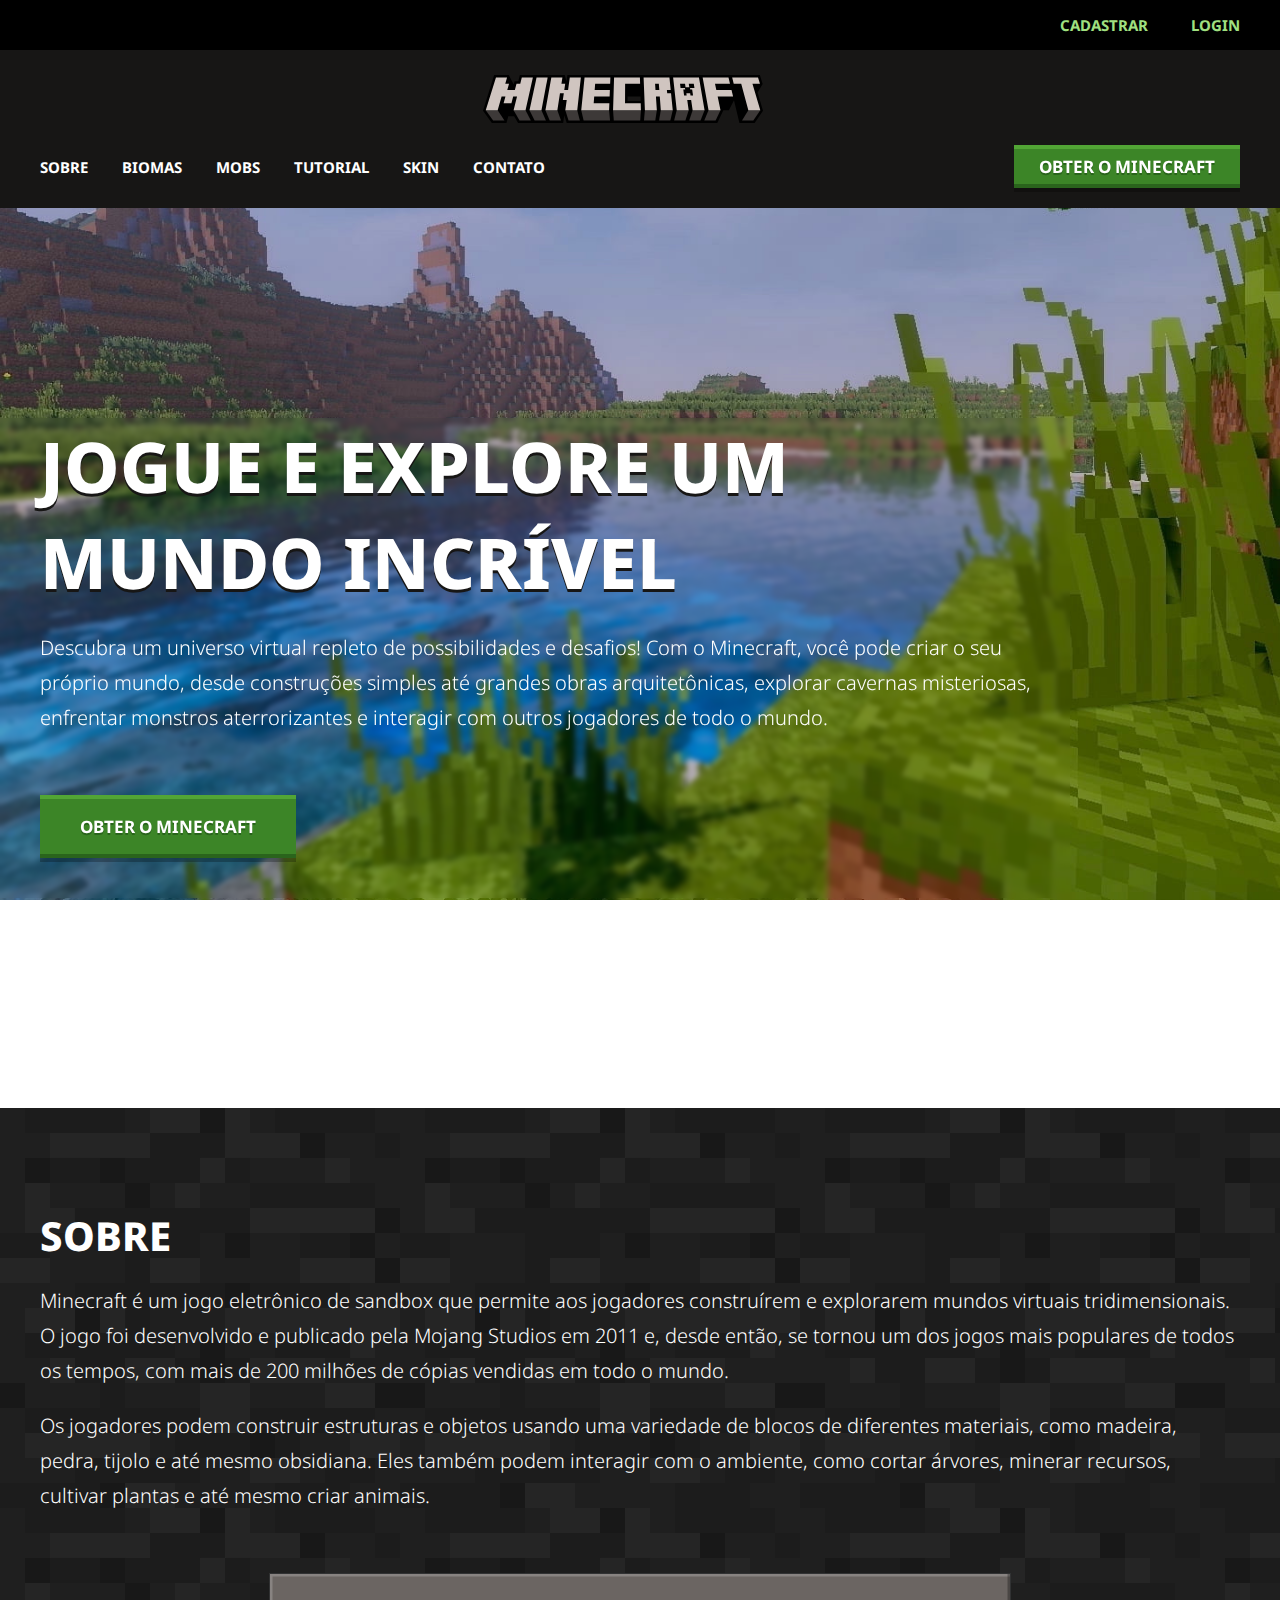
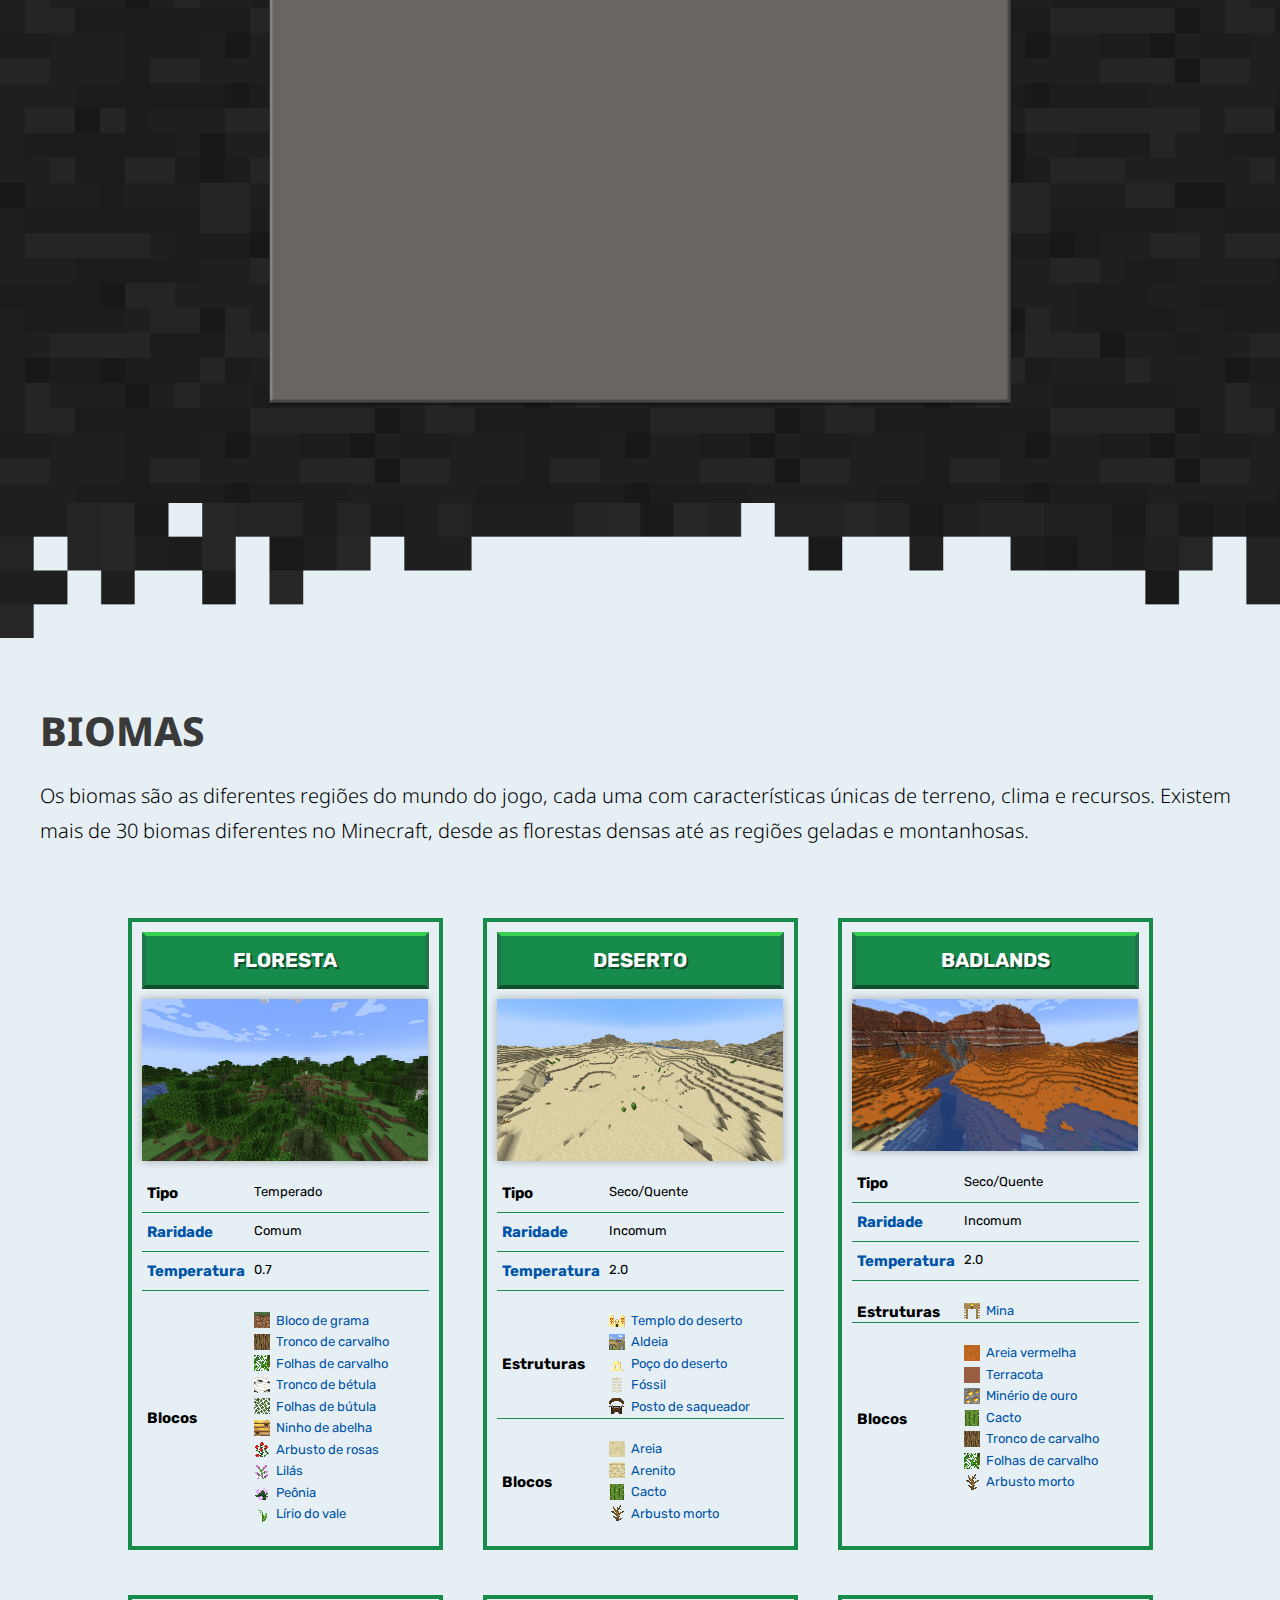
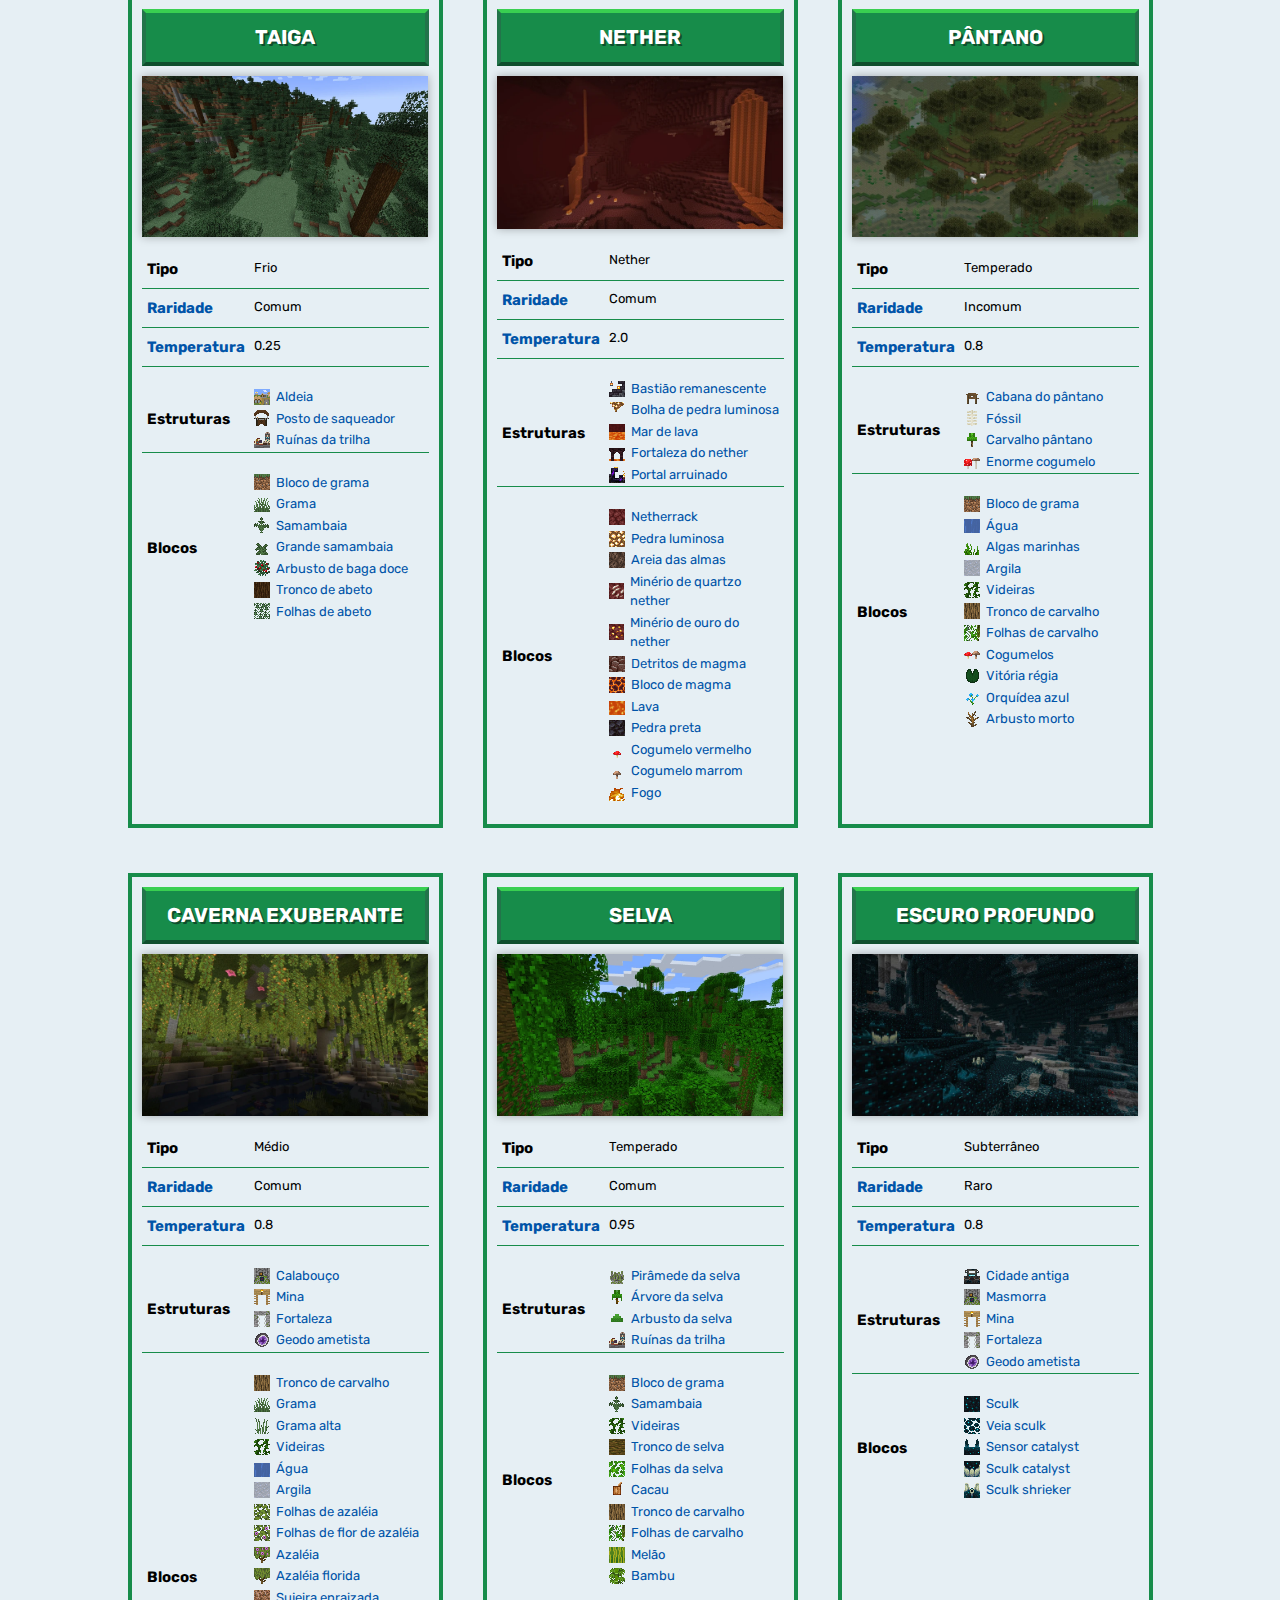
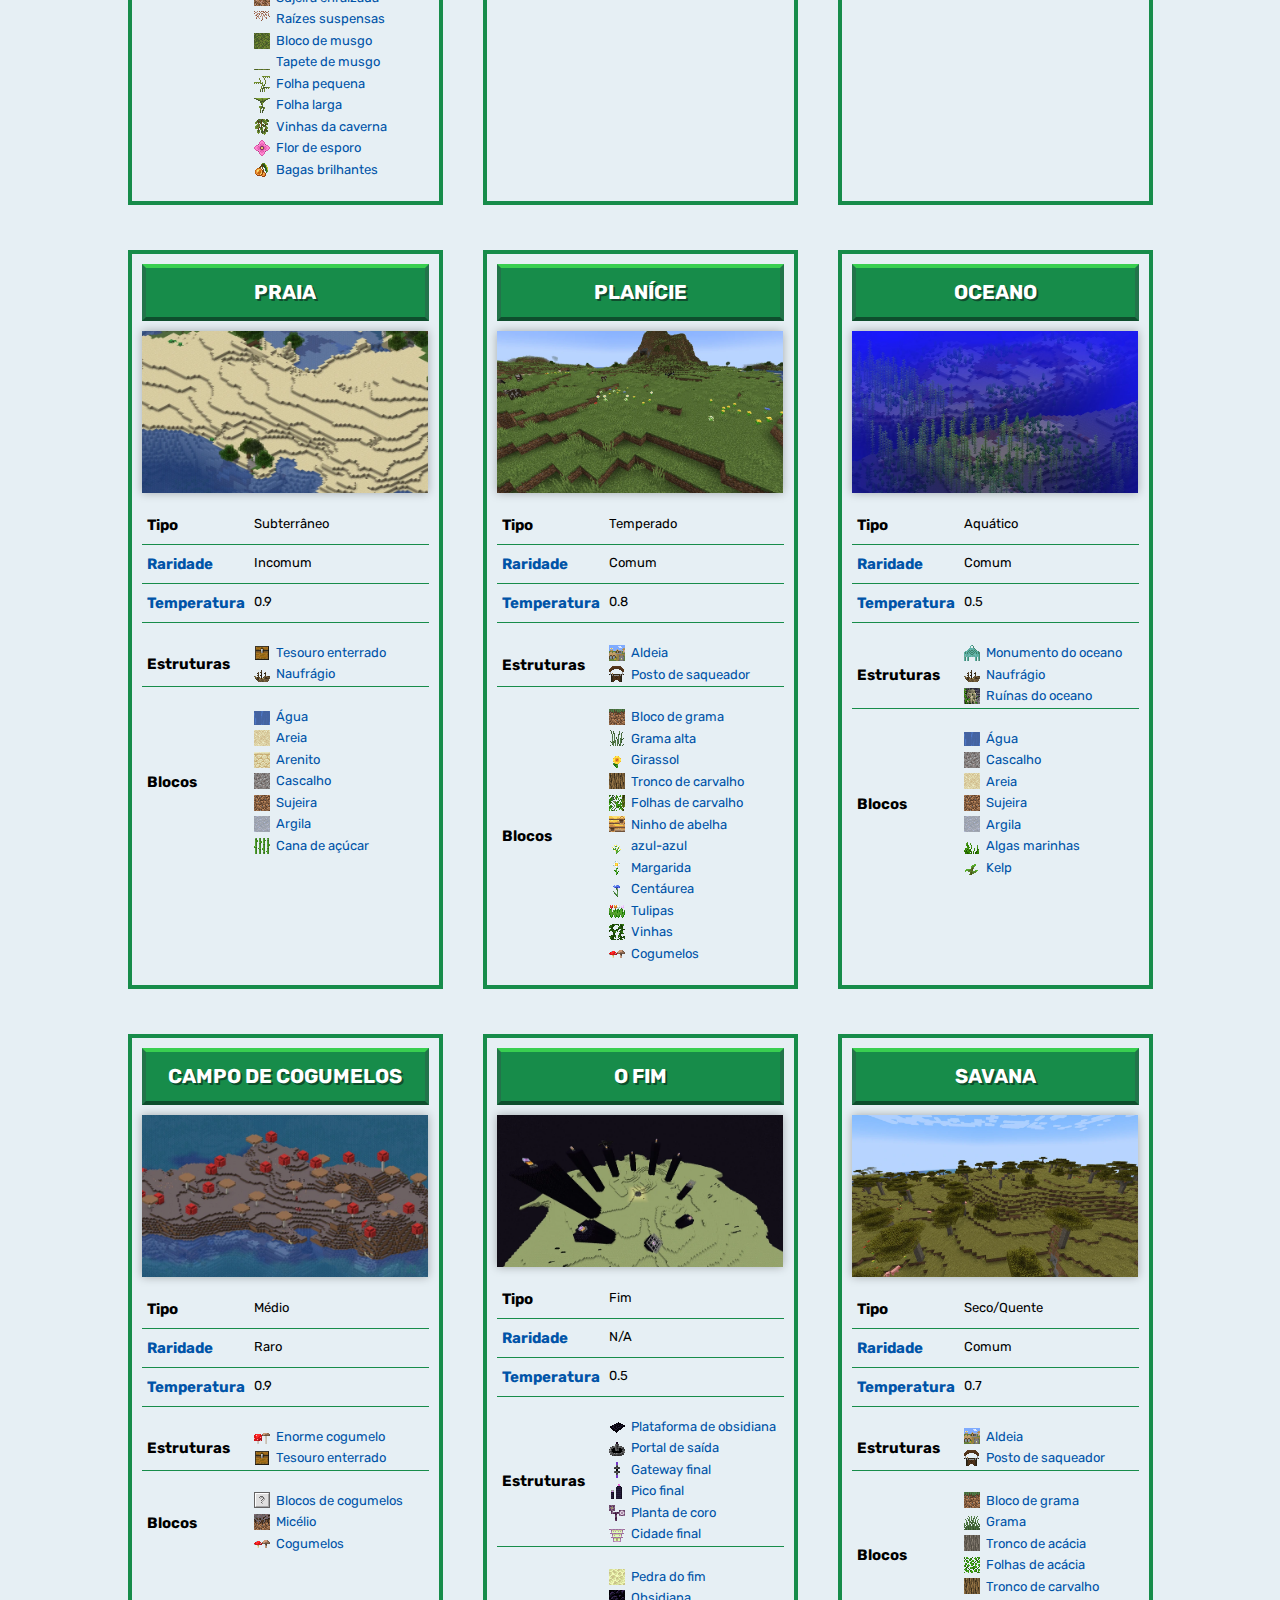
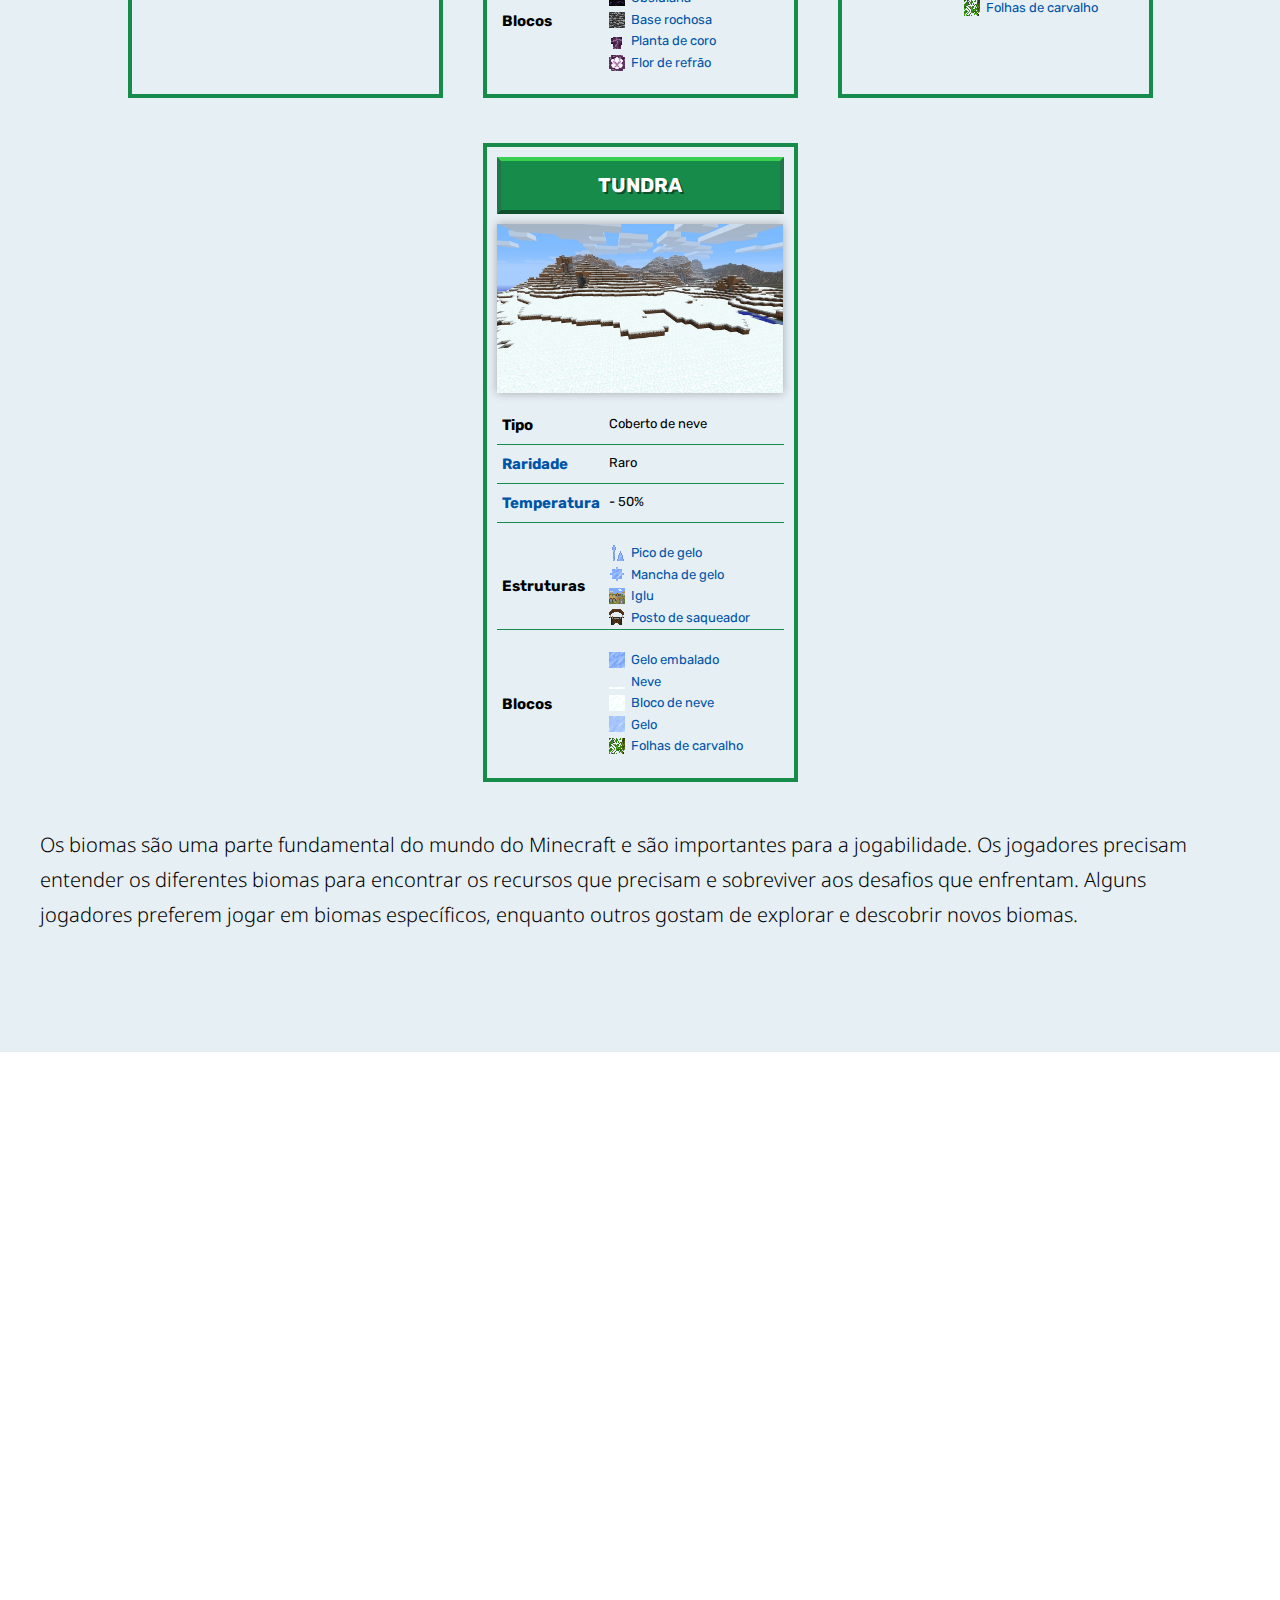
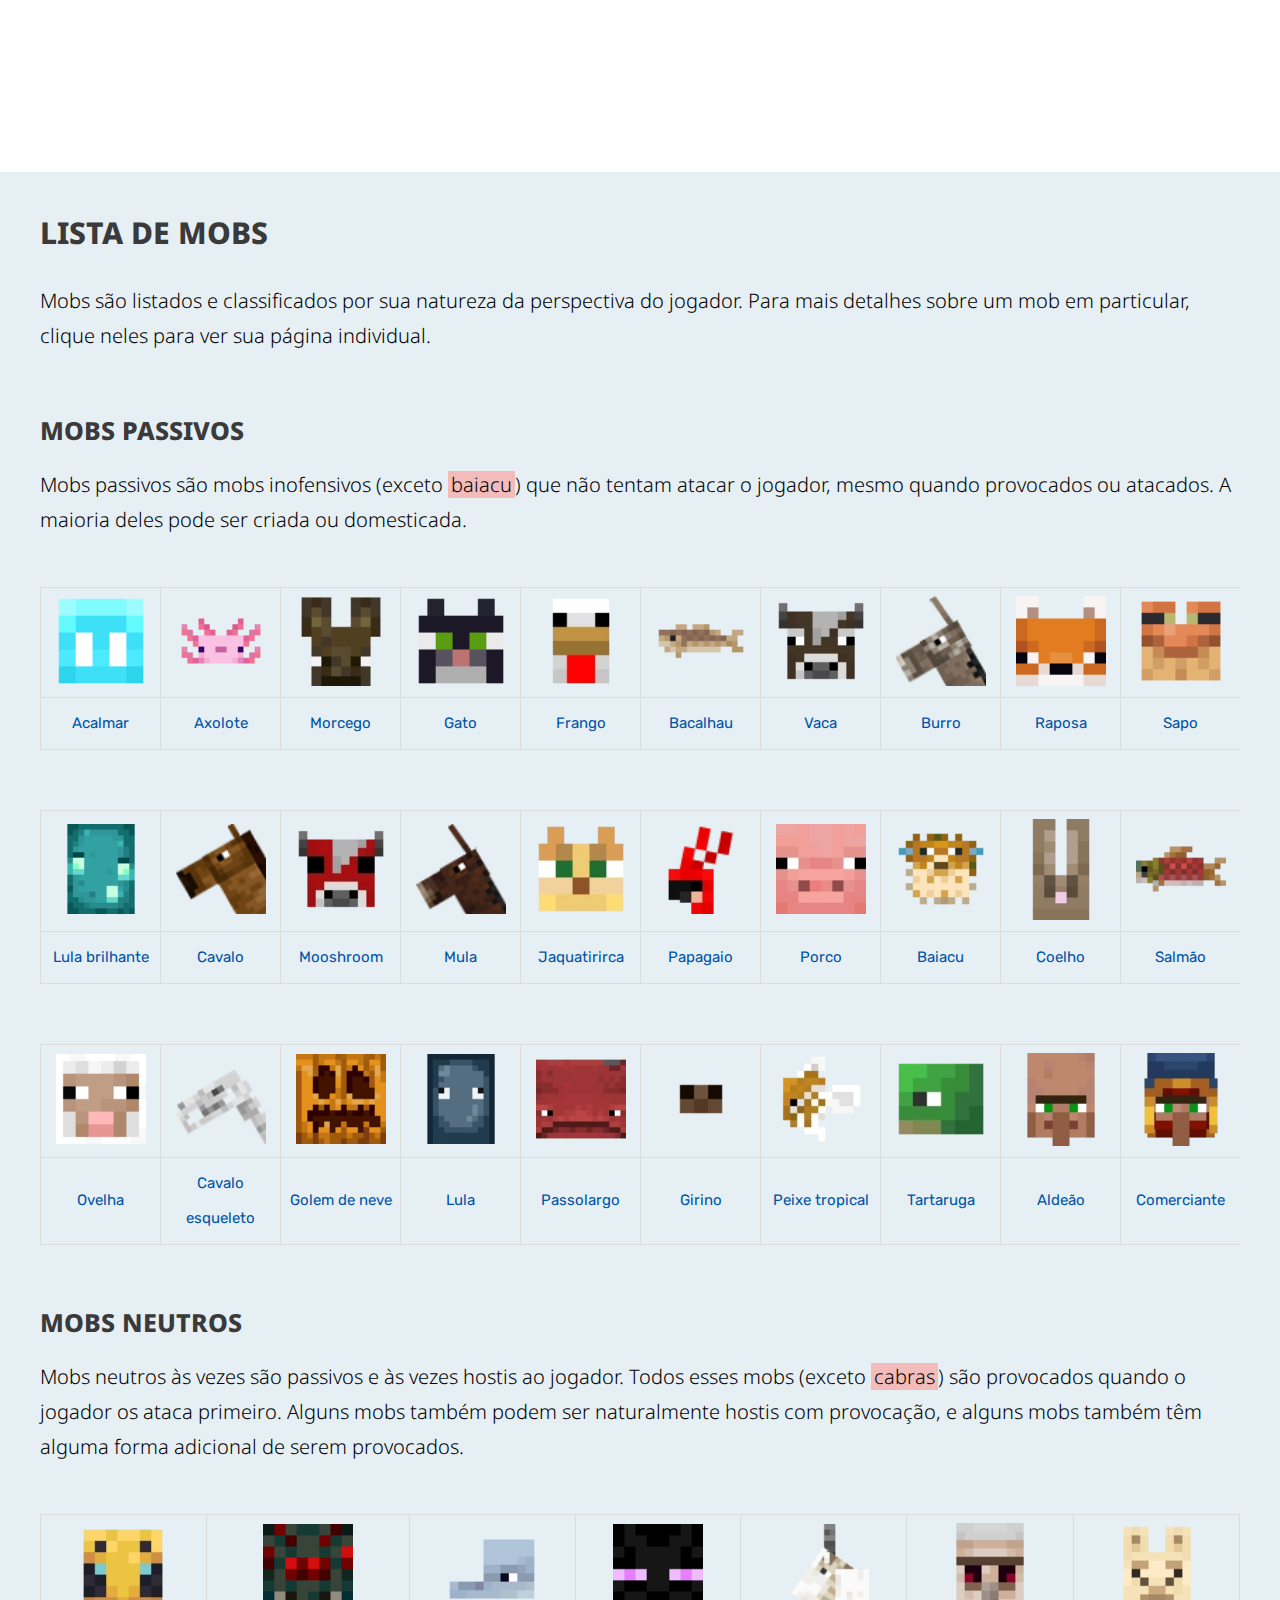
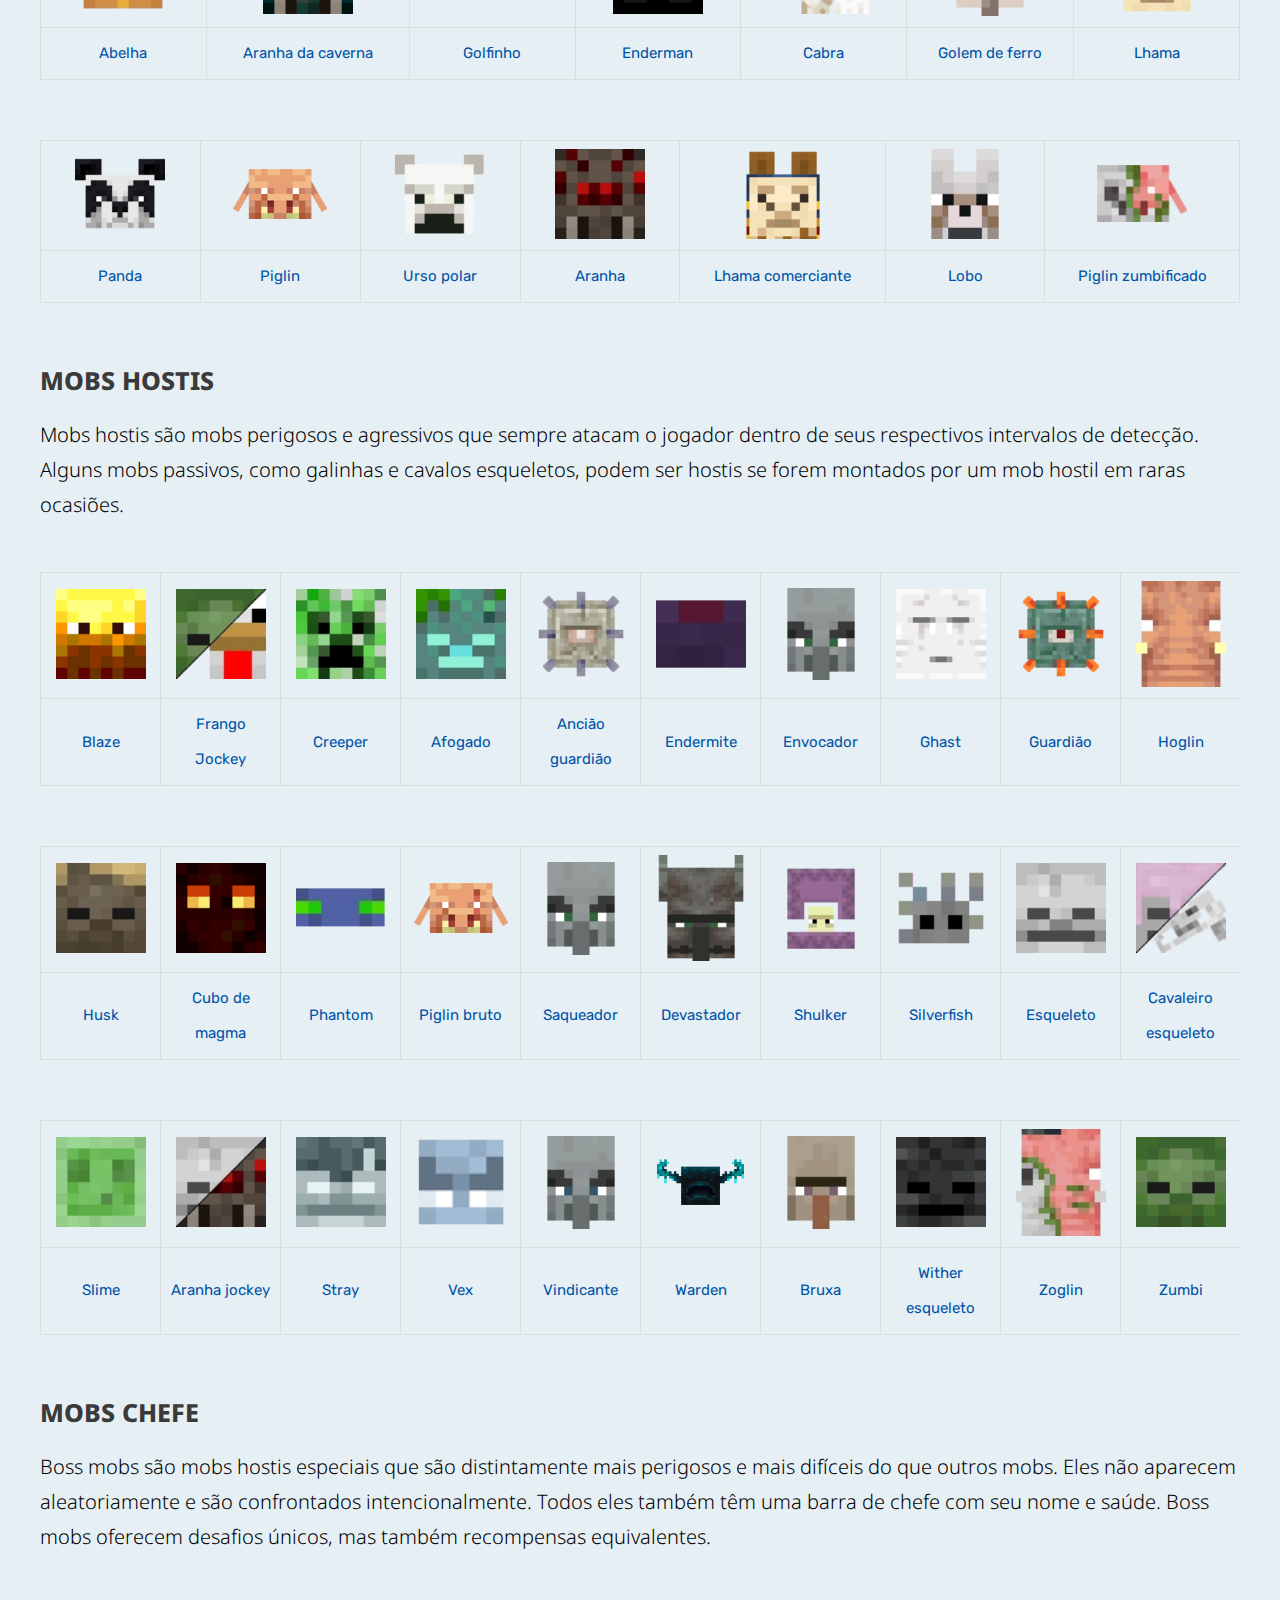
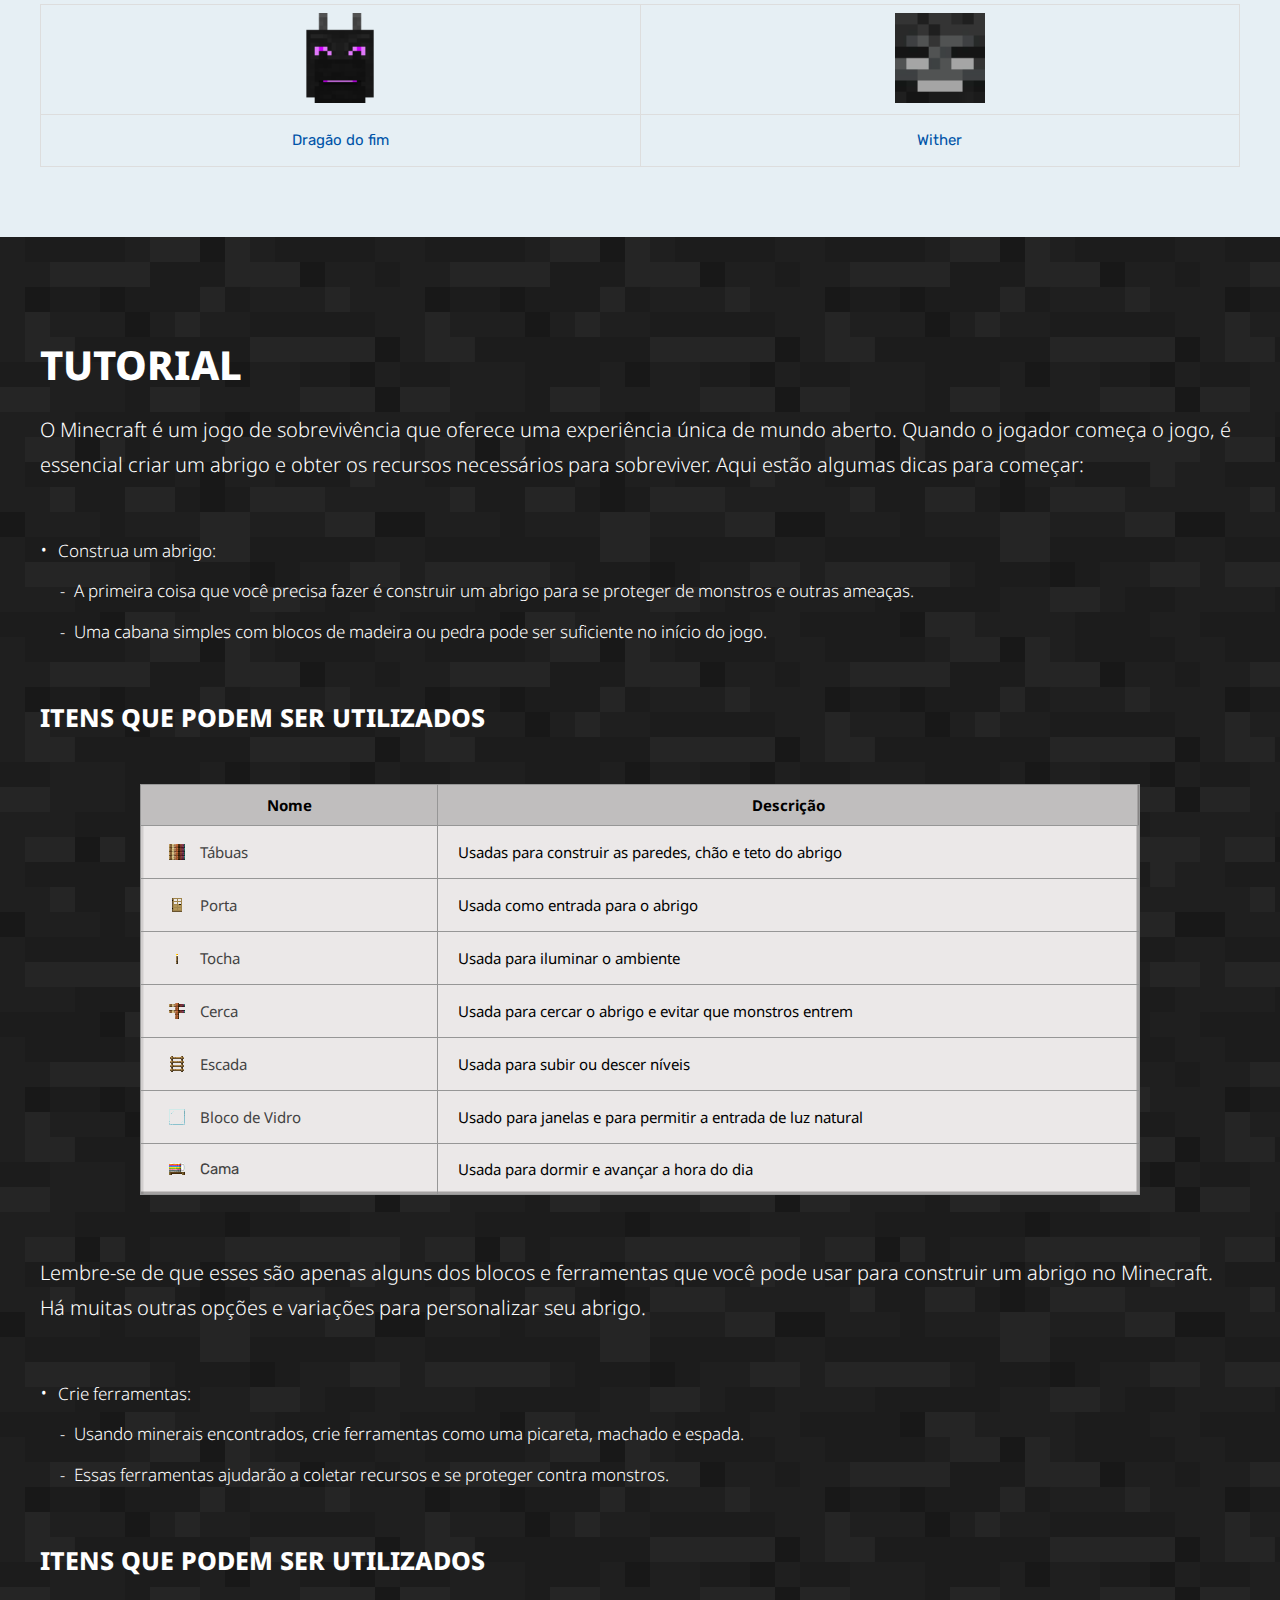
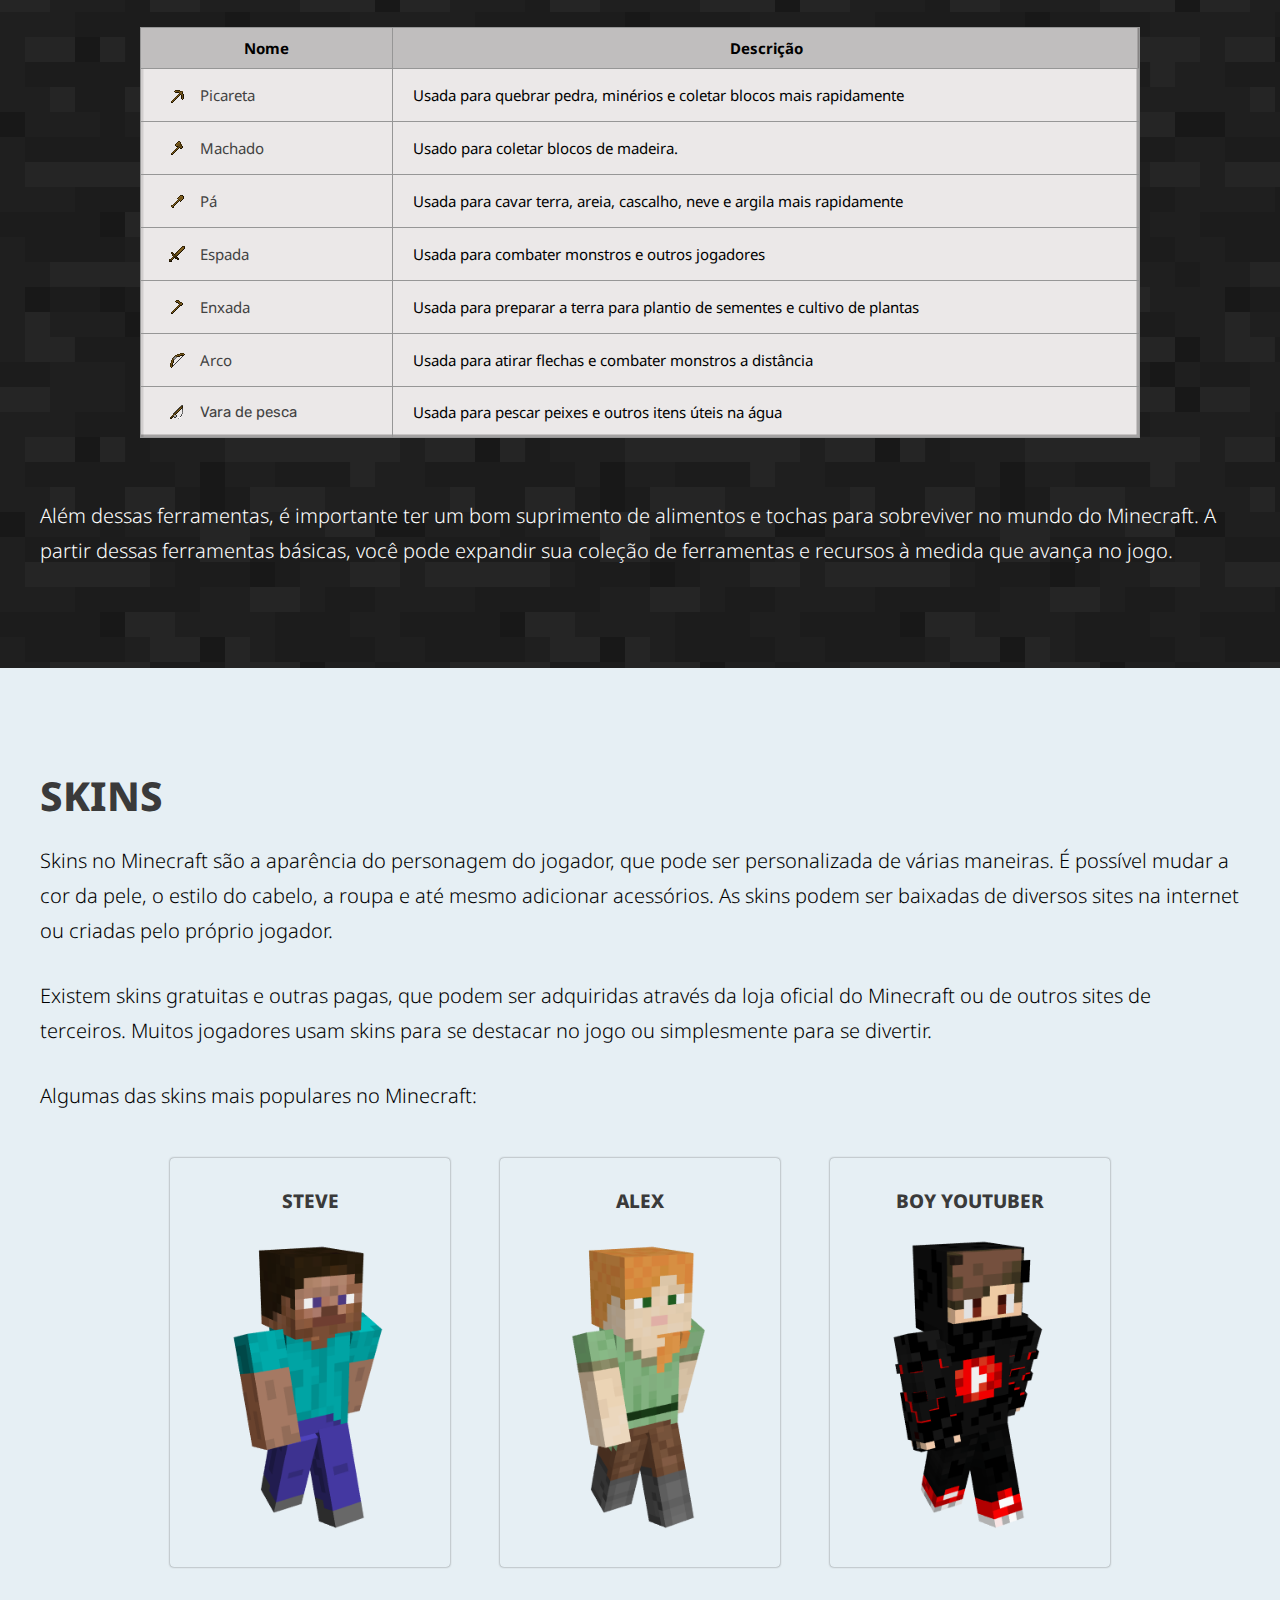
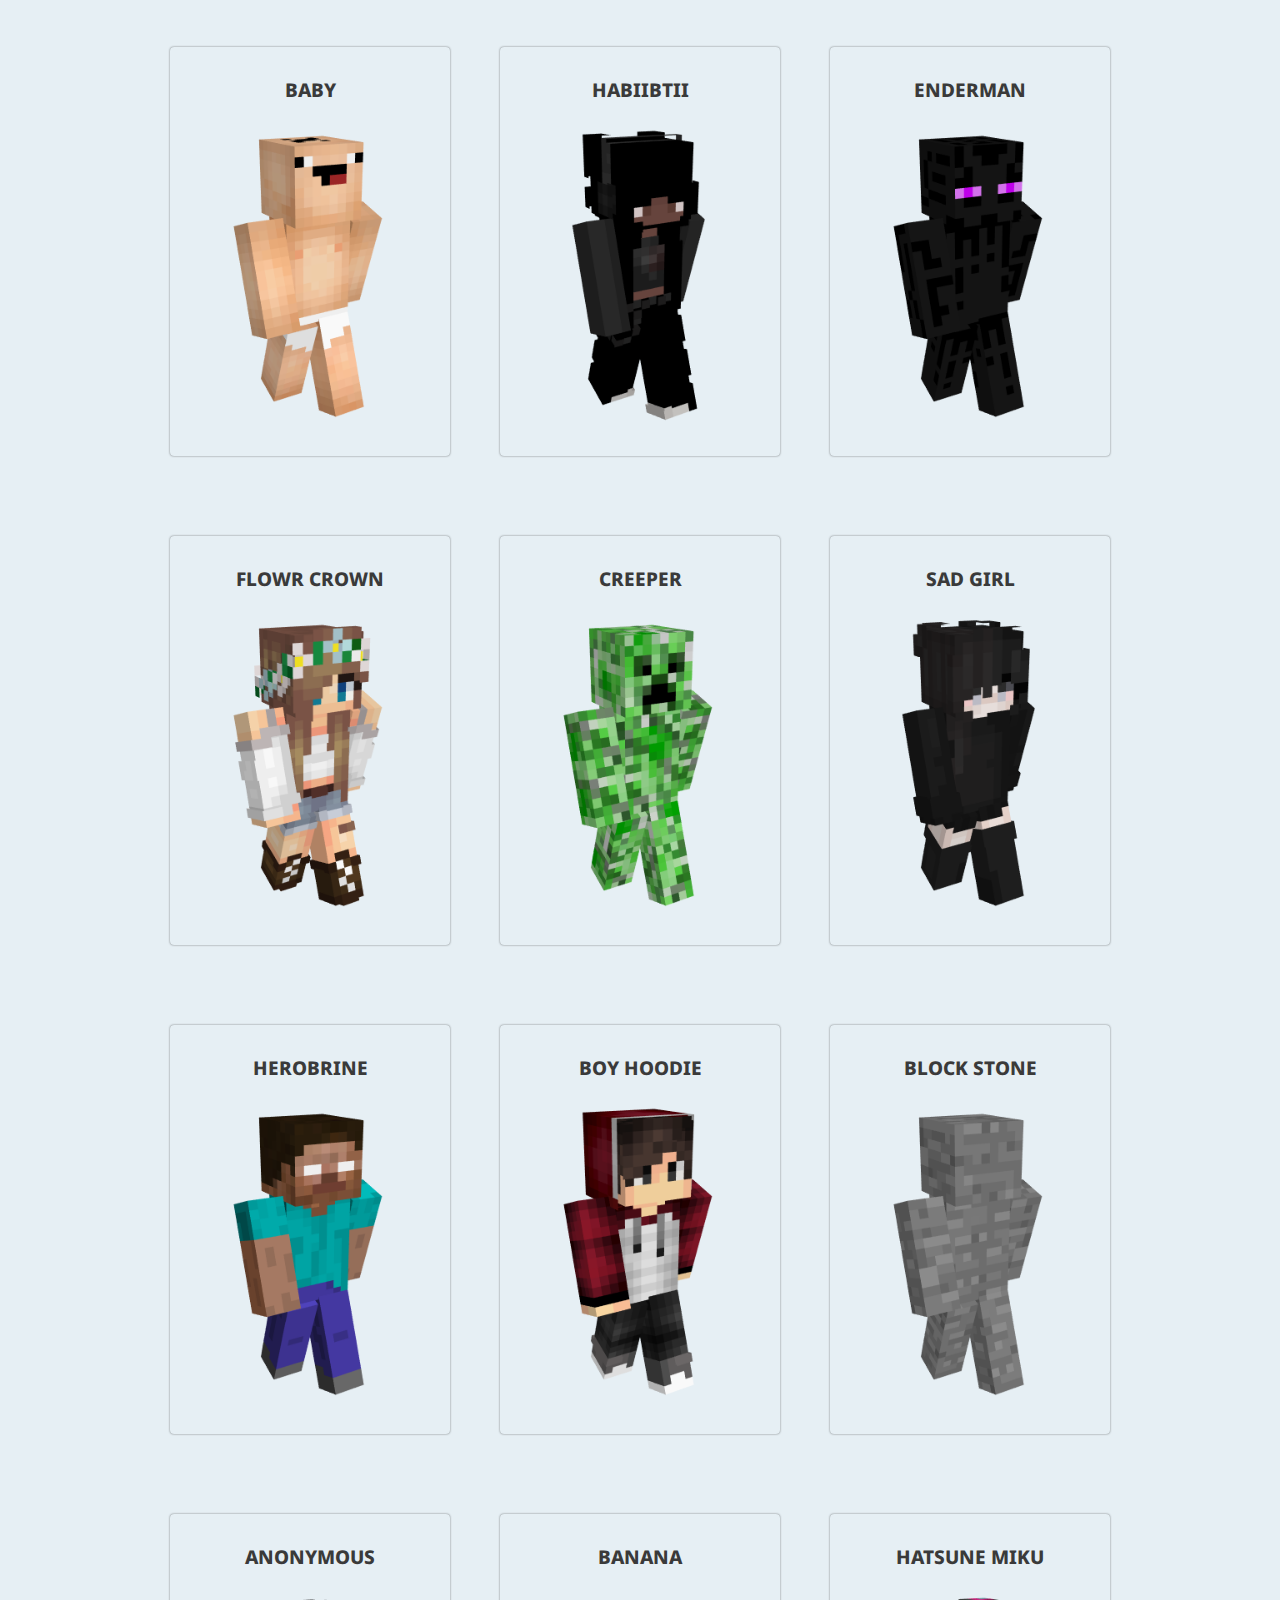
<file: index.html>
<!DOCTYPE html>
<html lang="en">

<head>
  <meta charset="UTF-8" />
  <meta http-equiv="X-UA-Compatible" content="IE=edge" />
  <meta name="viewport" content="width=device-width, initial-scale=1.0" />
  <link rel="stylesheet" href="css/style.css" />
  <link rel="shortcut icon" href="assets/favicon.webp" type="image/x-icon">
  <title>Minecraft</title>
</head>

<body id="body">
  <div class="container-login-info">
    <nav>
      <ul>
        <li><a href="cadastrar.html">CADASTRAR</a></li>
        <li><a href="login.html">LOGIN</a></li>
      </ul>
    </nav>
  </div>
  <header>
    <h1 class="logo">
      <a href="index.html"><img src="assets/logo-minecraft.svg" alt="logo do
            minecraft" /></a>
    </h1>
    <div class="container-nav">
      <nav>
          <ul class="menu">
            <li><a href="#sobre">Sobre</a></li>
            <li><a href="#biomas">Biomas</a></li>
            <li><a href="#mobs">Mobs</a></li>
            <li><a href="#tutorial">Tutorial</a></li>
            <li><a href="#skin">Skin</a></li>
            <li><a href="#contato">Contato</a></li>
          </ul>
        <div class="icone-menu"><a href=""><svg width="35" height="27" viewBox="0 0 28 20" fill="none" xmlns="http://www.w3.org/2000/svg">
          <path d="M2 4H26C27.104 4 28 3.104 28 2C28 0.896 27.104 0 26 0H2C0.896 0 0 0.896 0 2C0 3.104 0.896 4 2 4ZM26 8H2C0.896 8 0 8.896 0 10C0 11.104 0.896 12 2 12H26C27.104 12 28 11.104 28 10C28 8.896 27.104 8 26 8ZM26 16H2C0.896 16 0 16.896 0 18C0 19.104 0.896 20 2 20H26C27.104 20 28 19.104 28 18C28 16.896 27.104 16 26 16Z" fill="#3C8527"/>
          </svg></a>
          </div>
      </nav>
      <h2>
        <a href="index.html"><img src="assets/logo-minecraft.svg" alt="logo do
              minecraft" /></a>
      </h2>
      <div><a href="https://www.minecraft.net/pt-pt/get-minecraft" target="_blank"><button>OBTER O MINECRAFT</button></a></div>
    </div>
  </header>
  <main>
    <section class="destaque">
      <div class="container-destaque">
        <h2>Jogue e explore um mundo incrível</h2>
        <p>
          Descubra um universo virtual repleto de possibilidades e desafios!
          Com o Minecraft, você pode criar o seu próprio mundo, desde
          construções simples até grandes obras arquitetônicas, explorar
          cavernas misteriosas, enfrentar monstros aterrorizantes e interagir
          com outros jogadores de todo o mundo.
        </p>
        <div><a href="https://www.minecraft.net/pt-pt/get-minecraft" target="_blank"><button>OBTER O MINECRAFT</button></a></div>
      </div>
    </section>

    <section id="sobre">
      <h2>Sobre</h2>
      <div class="container-sobre">
        <div>
          <p>
            Minecraft é um jogo eletrônico de sandbox que permite aos
            jogadores construírem e explorarem mundos virtuais
            tridimensionais. O jogo foi desenvolvido e publicado pela Mojang
            Studios em 2011 e, desde então, se tornou um dos jogos mais
            populares de todos os tempos, com mais de 200 milhões de cópias
            vendidas em todo o mundo.
          </p>
          <p>
            Os jogadores podem construir estruturas e objetos usando uma
            variedade de blocos de diferentes materiais, como madeira, pedra,
            tijolo e até mesmo obsidiana. Eles também podem interagir com o
            ambiente, como cortar árvores, minerar recursos, cultivar plantas
            e até mesmo criar animais.
          </p>
        </div>

        <div class="container-video"><iframe width="720" height="405" src="https://www.youtube.com/embed/YUxZX308RTE?autoplay=1&mute=1&loop=1&&showinfo=0&disablekb=1&hd=1&rel=0&modestbranding=1" title="YouTube video player" frameborder="0" allow="accelerometer; autoplay; loop; mute; clipboard-write; encrypted-media; gyroscope; picture-in-picture; web-share" allowfullscreen></iframe></div>
      </div>
    </section>

    <section id="biomas">
      <div class="container-bloco-misturado-top">
        <img src="assets/bloco-misturado-top.png" alt="" />
      </div>
      <div class="container-bioma">
        <h2>Biomas</h2>
        <p>
          Os biomas são as diferentes regiões do mundo do jogo, cada uma com
          características únicas de terreno, clima e recursos. Existem mais de
          30 biomas diferentes no Minecraft, desde as florestas densas até as
          regiões geladas e montanhosas.
        </p>
        <div class="caixas-biomas">
          <article class="card-bioma">
            <figure>
              <h3>
                <a href="https://minecraft.fandom.com/wiki/Forest" target="_blank">Floresta</a>
              </h3>
              <a href="https://minecraft.fandom.com/wiki/Forest" target="_blank"><img src="assets/carvalhos.webp" alt="Floresta de carvalho no Minecraft" /></a>
            </figure>
            <div class="infos">
              <div class="infobox-bioma">
                <h3>Tipo</h3>
                <span>Temperado</span>
              </div>
              <div class="infobox-bioma">
                <h3 class="azul">Raridade</h3>
                <span>Comum</span>
              </div>
              <div class="infobox-bioma">
                <h3 class="azul">Temperatura</h3>
                <span>0.7</span>
              </div>
            </div>
            <div class="container-tipo-blocos">
              <h3>Blocos</h3>
              <div class="blocos-bioma">
                <span class="container-bloco">
                  <span class="blocos tipo-bloco-blocoGrama"></span>
                  <span><a href="https://minecraft.fandom.com/wiki/Grass_Block" target="_blank">Bloco de grama</a></span>
                </span>
                <span class="container-bloco">
                  <span class="blocos tipo-bloco-tronco-carvalho"></span>
                  <span><a href="https://minecraft.fandom.com/wiki/Log" target="_blank">Tronco de carvalho</a></span>
                </span>
                <span class="container-bloco">
                  <span class="blocos tipo-bloco-folhas-carvalho"></span>
                  <span><a href="https://minecraft.fandom.com/wiki/Leaves" target="_blank">Folhas de carvalho</a></span>
                </span>
                <span class="container-bloco">
                  <span class="blocos tipo-bloco-tronco-betula"></span>
                  <span><a href="https://minecraft.fandom.com/wiki/Log" target="_blank">Tronco de bétula</a></span>
                </span>
                <span class="container-bloco">
                  <span class="blocos tipo-bloco-folha-betula"></span>
                  <span><a href="https://minecraft.fandom.com/wiki/Leaves" target="_blank">Folhas de bútula</a></span>
                </span>
                <span class="container-bloco">
                  <span class="blocos tipo-bloco-ninho-abelha"></span>
                  <span><a href="https://minecraft.fandom.com/wiki/Beehive" target="_blank">Ninho de abelha</a></span>
                </span>
                <span class="container-bloco">
                  <span class="blocos tipo-bloco-arbusto-rosa"></span>
                  <span><a href="https://minecraft.fandom.com/wiki/Flower" target="_blank">Arbusto de rosas</a></span>
                </span>
                <span class="container-bloco">
                  <span class="blocos tipo-bloco-lilas"></span>
                  <span><a href="https://minecraft.fandom.com/wiki/Flower" target="_blank">Lilás</a></span>
                </span>
                <span class="container-bloco">
                  <span class="blocos tipo-bloco-peonia"></span>
                  <span><a href="https://minecraft.fandom.com/wiki/Flower" target="_blank">Peônia</a></span>
                </span>
                <span class="container-bloco">
                  <span class="blocos tipo-bloco-lirio-vale"></span>
                  <span><a href="https://minecraft.fandom.com/wiki/Flower" target="_blank">Lírio do vale</a></span>
                </span>
              </div>
            </div>
          </article>

          <article class="card-bioma">
            <figure>
              <h3>
                <a href="https://minecraft.fandom.com/wiki/Desert" target="_blank">Deserto</a>
              </h3>
              <a href="https://minecraft.fandom.com/wiki/Desert" target="_blank"><img src="assets/deserto.webp" alt="Deserto no Minecraft" /></a>
            </figure>
            <div class="infos">
              <div class="infobox-bioma">
                <h3>Tipo</h3>
                <span>Seco/Quente</span>
              </div>
              <div class="infobox-bioma">
                <h3 class="azul">Raridade</h3>
                <span>Incomum</span>
              </div>
              <div class="infobox-bioma">
                <h3 class="azul">Temperatura</h3>
                <span>2.0</span>
              </div>
            </div>

            <div class="container-tipo-blocos estrutura">
              <h3>Estruturas</h3>
              <div class="blocos-bioma">
                <span class="container-bloco">
                  <span class="blocos tipo-estrutura-templo-deserto"></span>
                  <span><a href="https://minecraft.fandom.com/wiki/Desert" target="_blank">Templo do deserto</a></span>
                </span>
                <span class="container-bloco">
                  <span class="blocos tipo-estrutura-aldeia"></span>
                  <span><a href="https://minecraft.fandom.com/wiki/Village" target="_blank">Aldeia</a></span>
                </span>
                <span class="container-bloco">
                  <span class="blocos tipo-estrutura-poco-deserto"></span>
                  <span><a href="https://minecraft.fandom.com/wiki/Desert_Well" target="_blank">Poço do deserto</a></span>
                </span>
                <span class="container-bloco">
                  <span class="blocos tipo-estrutura-fossil"></span>
                  <span><a href="https://minecraft.fandom.com/wiki/Fossil">Fóssil</a></span>
                </span>
                <span class="container-bloco">
                  <span class="blocos tipo-estrutura-posto-saqueador"></span>
                  <span><a href="https://minecraft.fandom.com/wiki/Pillager_Outpost" target="_blank">Posto de saqueador</a></span>
                </span>
              </div>
            </div>

            <div class="container-tipo-blocos">
              <h3>Blocos</h3>
              <div class="blocos-bioma">
                <span class="container-bloco">
                  <span class="blocos tipo-bloco-areia"></span>
                  <span><a href="https://minecraft.fandom.com/wiki/Sand" target="_blank">Areia</a></span>
                </span>
                <span class="container-bloco">
                  <span class="blocos tipo-bloco-arenito"></span>
                  <span><a href="https://minecraft.fandom.com/wiki/Sandstone" target="_blank">Arenito</a></span>
                </span>
                <span class="container-bloco">
                  <span class="blocos tipo-bloco-cacto"></span>
                  <span><a href="https://minecraft.fandom.com/wiki/Cactus" target="_blank">Cacto</a></span>
                </span>
                <span class="container-bloco">
                  <span class="blocos tipo-bloco-arbusto-morto"></span>
                  <span><a href="https://minecraft.fandom.com/wiki/Dead_Bush" target="_blank">Arbusto morto</a></span>
                </span>
              </div>
            </div>
          </article>

          <article class="card-bioma">
            <figure>
              <h3>
                <a href="https://minecraft.fandom.com/wiki/Badlands" target="_blank">Badlands</a>
              </h3>
              <a href="https://minecraft.fandom.com/wiki/Badlands" target="_blank"><img src="assets/badlands.webp" alt="Badlands no Minecraft" /></a>
            </figure>
            <div class="infos">
              <div class="infobox-bioma">
                <h3>Tipo</h3>
                <span>Seco/Quente</span>
              </div>
              <div class="infobox-bioma">
                <h3 class="azul">Raridade</h3>
                <span>Incomum</span>
              </div>
              <div class="infobox-bioma">
                <h3 class="azul">Temperatura</h3>
                <span>2.0</span>
              </div>
            </div>

            <div class="container-tipo-blocos estrutura">
              <h3>Estruturas</h3>
              <div class="blocos-bioma">
                <span class="container-bloco">
                  <span class="blocos tipo-estrutura-mina"></span>
                  <span><a href="https://minecraft.fandom.com/wiki/Mineshaft" target="_blank">Mina</a></span>
                </span>
              </div>
            </div>

            <div class="container-tipo-blocos">
              <h3>Blocos</h3>
              <div class="blocos-bioma">
                <span class="container-bloco">
                  <span class="blocos tipo-bloco-areia-vermelha"></span>
                  <span><a href="https://minecraft.fandom.com/wiki/Sand" target="_blank">Areia vermelha</a></span>
                </span>
                <span class="container-bloco">
                  <span class="blocos tipo-bloco-terracota"></span>
                  <span><a href="https://minecraft.fandom.com/wiki/Terracotta" target="_blank">Terracota</a></span>
                </span>
                <span class="container-bloco">
                  <span class="blocos tipo-bloco-minerio-ouro"></span>
                  <span><a href="https://minecraft.fandom.com/wiki/Gold_Ore" target="_blank">Minério de ouro</a></span>
                </span>
                <span class="container-bloco">
                  <span class="blocos tipo-bloco-cacto"></span>
                  <span><a href="https://minecraft.fandom.com/wiki/Cactus" target="_blank">Cacto</a></span>
                </span>
                <span class="container-bloco">
                  <span class="blocos tipo-bloco-tronco-carvalho"></span>
                  <span><a href="https://minecraft.fandom.com/wiki/Log" target="_blank">Tronco de carvalho</a></span>
                </span>
                <span class="container-bloco">
                  <span class="blocos tipo-bloco-folhas-carvalho"></span>
                  <span><a href="https://minecraft.fandom.com/wiki/Leaves" target="_blank">Folhas de carvalho</a></span>
                </span>
                <span class="container-bloco">
                  <span class="blocos tipo-bloco-arbusto-morto"></span>
                  <span><a href="https://minecraft.fandom.com/wiki/Dead_Bush" target="_blank">Arbusto morto</a></span>
                </span>
              </div>
            </div>
          </article>

          <article class="card-bioma">
            <figure>
              <h3>
                <a href="https://minecraft.fandom.com/wiki/Taiga" target="_blank">Taiga</a>
              </h3>
              <a href="https://minecraft.fandom.com/wiki/Taiga" target="_blank"><img src="assets/taiga.webp" alt="Taiga no Minecraft" /></a>
            </figure>
            <div class="infos">
              <div class="infobox-bioma">
                <h3>Tipo</h3>
                <span>Frio</span>
              </div>
              <div class="infobox-bioma">
                <h3 class="azul">Raridade</h3>
                <span>Comum</span>
              </div>
              <div class="infobox-bioma">
                <h3 class="azul">Temperatura</h3>
                <span>0.25</span>
              </div>
            </div>

            <div class="container-tipo-blocos estrutura">
              <h3>Estruturas</h3>
              <div class="blocos-bioma">
                <span class="container-bloco">
                  <span class="blocos tipo-estrutura-aldeia"></span>
                  <span><a href="https://minecraft.fandom.com/wiki/Village" target="_blank">Aldeia</a></span>
                </span>
                <span class="container-bloco">
                  <span class="blocos tipo-estrutura-posto-saqueador"></span>
                  <span><a href="https://minecraft.fandom.com/wiki/Pillager_Outpost" target="_blank">Posto de saqueador</a></span>
                </span>
                <span class="container-bloco">
                  <span class="blocos tipo-estrutura-ruinas-trilha"></span>
                  <span><a href="https://minecraft.fandom.com/wiki/Trail_Ruins" target="_blank">Ruínas da trilha</a></span>
                </span>
              </div>
            </div>

            <div class="container-tipo-blocos">
              <h3>Blocos</h3>
              <div class="blocos-bioma">
                <span class="container-bloco">
                  <span class="blocos tipo-bloco-blocoGrama"></span>
                  <span><a href="https://minecraft.fandom.com/wiki/Grass_Block" target="_blank">Bloco de grama</a></span>
                </span>
                <span class="container-bloco">
                  <span class="blocos tipo-bloco-grama"></span>
                  <span><a href="https://minecraft.fandom.com/wiki/Grass">Grama</a></span>
                </span>
                <span class="container-bloco">
                  <span class="blocos tipo-bloco-samambaia"></span>
                  <span><a href="https://minecraft.fandom.com/wiki/Grass" target="_blank">Samambaia</a></span>
                </span>
                <span class="container-bloco">
                  <span class="blocos tipo-bloco-grande-samambaia"></span>
                  <span><a href="https://minecraft.fandom.com/wiki/Grass" target="_blank">Grande samambaia</a></span>
                </span>
                <span class="container-bloco">
                  <span class="blocos tipo-bloco-arbusto-baga-doce"></span>
                  <span><a href="https://minecraft.fandom.com/wiki/Sweet_Berries" target="_blank">Arbusto de baga doce</a></span>
                </span>
                <span class="container-bloco">
                  <span class="blocos tipo-bloco-tronco-abeto"></span>
                  <span><a href="https://minecraft.fandom.com/wiki/Log" target="_blank">Tronco de abeto</a></span>
                </span>
                <span class="container-bloco">
                  <span class="blocos tipo-bloco-folhas-abeto"></span>
                  <span><a href="https://minecraft.fandom.com/wiki/Leaves" target="_blank">Folhas de abeto</a></span>
                </span>
              </div>
            </div>
          </article>


          <article class="card-bioma">
            <figure>
              <h3>
                <a href="https://minecraft.fandom.com/wiki/Nether_Wastes" target="_blank">Nether</a>
              </h3>
              <a href="https://minecraft.fandom.com/wiki/Nether_Wastes" target="_blank"><img src="assets/nether.webp" alt="Nether no Minecraft" /></a>
            </figure>
            <div class="infos">
              <div class="infobox-bioma">
                <h3>Tipo</h3>
                <span>Nether</span>
              </div>
              <div class="infobox-bioma">
                <h3 class="azul">Raridade</h3>
                <span>Comum</span>
              </div>
              <div class="infobox-bioma">
                <h3 class="azul">Temperatura</h3>
                <span>2.0</span>
              </div>
            </div>

            <div class="container-tipo-blocos estrutura">
              <h3>Estruturas</h3>
              <div class="blocos-bioma">
                <span class="container-bloco">
                  <span class="blocos tipo-estrutura-bastiao-remanescente"></span>
                  <span><a href="https://minecraft.fandom.com/wiki/Bastion_Remnant" target="_blank">Bastião remanescente</a>
                  </span>
                </span>
                <span class="container-bloco">
                  <span class="blocos tipo-estrutura-bolha-pedra-luminosa"></span>
                  <span><a href="https://minecraft.fandom.com/wiki/Glowstone_blob" target="_blank">Bolha de pedra luminosa</a>
                  </span>
                </span>
                <span class="container-bloco">
                  <span class="blocos tipo-estrutura-mar-lava"></span>
                  <span><a href="https://minecraft.fandom.com/wiki/Terrain_features#Lava_sea" target="_blank">Mar de lava</a>
                  </span>
                </span>
                <span class="container-bloco">
                  <span class="blocos tipo-estrutura-fortaleza-nether"></span>
                  <span><a href="https://minecraft.fandom.com/wiki/Nether_Fortress" target="_blank">Fortaleza do nether</a>
                  </span>
                </span>
                <span class="container-bloco">
                  <span class="blocos tipo-estrutura-portal-arruinado"></span>
                  <span><a href="https://minecraft.fandom.com/wiki/Ruined_portal" target="_blank">Portal arruinado</a>
                  </span>
              </div>
            </div>

            <div class="container-tipo-blocos">
              <h3>Blocos</h3>
              <div class="blocos-bioma">
                <span class="container-bloco">
                  <span class="blocos tipo-bloco-netherrack"></span>
                  <span><a href="https://minecraft.fandom.com/wiki/Netherrack" target="_blank">Netherrack</a></span>
                </span>
                <span class="container-bloco">
                  <span class="blocos tipo-bloco-pedra-luminosa"></span>
                  <span><a href="https://minecraft.fandom.com/wiki/Glowstone" target="_blank">Pedra luminosa</a></span>
                </span>
                <span class="container-bloco">
                  <span class="blocos tipo-bloco-areia-almas "></span>
                  <span><a href="https://minecraft.fandom.com/wiki/Soul_Sand" target="_blank">Areia das almas</a></span>
                </span>
                <span class="container-bloco">
                  <span class="blocos tipo-bloco-minerio-quartzo-nether"></span>
                  <span><a href="https://minecraft.fandom.com/wiki/Nether_Quartz_Ore" target="_blank">Minério de quartzo nether</a></span>
                </span>
                <span class="container-bloco">
                  <span class="blocos tipo-bloco-minerio-ouro-nether "></span>
                  <span><a href="https://minecraft.fandom.com/wiki/Nether_Gold_Ore" target="_blank">Minério de ouro do nether</a></span>
                </span>
                <span class="container-bloco">
                  <span class="blocos tipo-bloco-detritos-magma "></span>
                  <span><a href="https://minecraft.fandom.com/wiki/Ancient_Debris" target="_blank">Detritos de magma</a></span>
                </span>
                <span class="container-bloco">
                  <span class="blocos tipo-bloco-magma "></span>
                  <span><a href="https://minecraft.fandom.com/wiki/Magma_Block" target="_blank">Bloco de magma</a></span>
                </span>
                <span class="container-bloco">
                  <span class="blocos tipo-bloco-lava"></span>
                  <span><a href="https://minecraft.fandom.com/wiki/Lava" target="_blank">Lava</a></span>
                </span>
                <span class="container-bloco">
                  <span class="blocos tipo-bloco-pedra-preta"></span>
                  <span><a href="https://minecraft.fandom.com/wiki/Blackstone" target="_blank">Pedra preta</a></span>
                </span>
                <span class="container-bloco">
                  <span class="blocos tipo-bloco-cogumelo-vermelho"></span>
                  <span><a href="https://minecraft.fandom.com/wiki/Mushroom" target="_blank">Cogumelo vermelho</a></span>
                </span>
                <span class="container-bloco">
                  <span class="blocos tipo-bloco-cogumelo-marrom"></span>
                  <span><a href="https://minecraft.fandom.com/wiki/Mushroom" target="_blank">Cogumelo marrom</a></span>
                </span>
                <span class="container-bloco">
                  <span class="blocos tipo-bloco-fogo"></span>
                  <span><a href="https://minecraft.fandom.com/wiki/Fire" target="_blank">Fogo</a></span>
                </span>
              </div>
            </div>
          </article>

          <article class="card-bioma">
            <figure>
              <h3>
                <a href="https://minecraft.fandom.com/wiki/Swamp#Mangrove_swamp" target="_blank">Pântano</a>
              </h3>
              <a href="https://minecraft.fandom.com/wiki/Swamp#Mangrove_swamp" target="_blank"><img src="assets/pantano.webp" alt="Pântano no Minecraft" /></a>
            </figure>
            <div class="infos">
              <div class="infobox-bioma">
                <h3>Tipo</h3>
                <span>Temperado</span>
              </div>
              <div class="infobox-bioma">
                <h3 class="azul">Raridade</h3>
                <span>Incomum</span>
              </div>
              <div class="infobox-bioma">
                <h3 class="azul">Temperatura</h3>
                <span>0.8</span>
              </div>
            </div>

            <div class="container-tipo-blocos estrutura">
              <h3>Estruturas</h3>
              <div class="blocos-bioma">
                <span class="container-bloco">
                  <span class="blocos tipo-estrutura-cabana-pantano"></span>
                  <span><a href="https://minecraft.fandom.com/wiki/Bastion_Remnant" target="_blank">Cabana do pântano</a>
                  </span>
                </span>
                <span class="container-bloco">
                  <span class="blocos tipo-estrutura-fossil"></span>
                  <span><a href="https://minecraft.fandom.com/wiki/Glowstone_blob" target="_blank">Fóssil</a>
                  </span>
                </span>
                <span class="container-bloco">
                  <span class="blocos tipo-estrutura-carvalho-pantano"></span>
                  <span><a href="https://minecraft.fandom.com/wiki/Terrain_features#Lava_sea" target="_blank">Carvalho pântano</a>
                  </span>
                </span>
                <span class="container-bloco">
                  <span class="blocos tipo-estrutura-enorme-cogumelo"></span>
                  <span><a href="https://minecraft.fandom.com/wiki/Nether_Fortress" target="_blank">Enorme cogumelo</a>
                  </span>
                </span>
              </div>
            </div>

            <div class="container-tipo-blocos">
              <h3>Blocos</h3>
              <div class="blocos-bioma">
              <span class="container-bloco">
                <span class="blocos tipo-bloco-blocoGrama"></span>
                <span><a href="https://minecraft.fandom.com/wiki/Grass_Block" target="_blank">Bloco de grama</a></span>
              </span>
              <span class="container-bloco">
                <span class="blocos tipo-bloco-agua"></span>
                <span><a href="https://minecraft.fandom.com/wiki/Water" target="_blank">Água</a></span>
              </span>
              <span class="container-bloco">
                <span class="blocos tipo-bloco-algas-marinhas"></span>
                <span><a href="https://minecraft.fandom.com/wiki/Seagrass" target="_blank">Algas marinhas</a></span>
              </span>
              <span class="container-bloco">
                <span class="blocos tipo-bloco-argila"></span>
                <span><a href="https://minecraft.fandom.com/wiki/Clay" target="_blank">Argila</a></span>
              </span>
              <span class="container-bloco">
                <span class="blocos tipo-bloco-videira"></span>
                <span><a href="https://minecraft.fandom.com/wiki/Vines" target="_blank">Videiras</a></span>
              </span>
              <span class="container-bloco">
                <span class="blocos tipo-bloco-tronco-carvalho"></span>
                <span><a href="https://minecraft.fandom.com/wiki/Log" target="_blank">Tronco de carvalho</a></span>
              </span>
              <span class="container-bloco">
                <span class="blocos tipo-bloco-folhas-carvalho"></span>
                <span><a href="https://minecraft.fandom.com/wiki/Leaves" target="_blank">Folhas de carvalho</a></span>
              </span>
              <span class="container-bloco">
                <span class="blocos tipo-bloco-cogumelos"></span>
                <span><a href="https://minecraft.fandom.com/wiki/Mushroom" target="_blank">Cogumelos</a></span>
              </span>
              <span class="container-bloco">
                <span class="blocos tipo-bloco-vitoria-regia"></span>
                <span><a href="https://minecraft.fandom.com/wiki/Lily_Pad" target="_blank">Vitória régia</a></span>
              </span>
              <span class="container-bloco">
                <span class="blocos tipo-bloco-orquidea-azul"></span>
                <span><a href="https://minecraft.fandom.com/wiki/Flower" target="_blank">Orquídea azul</a></span>
              </span>
              <span class="container-bloco">
                <span class="blocos tipo-bloco-arbusto-morto"></span>
                <span><a href="https://minecraft.fandom.com/wiki/Dead_Bush" target="_blank">Arbusto morto</a></span>
              </span>
              </div>
            </div>
          </article>

          <article class="card-bioma">
            <figure>
              <h3>
                <a href="https://minecraft.fandom.com/wiki/Lush_Caves" target="_blank">Caverna exuberante</a>
              </h3>
              <a href="https://minecraft.fandom.com/wiki/Lush_Caves" target="_blank"><img src="assets/caverna-exuberante.webp" alt="Caverna exuberante no Minecraft" /></a>
            </figure>
            <div class="infos">
              <div class="infobox-bioma">
                <h3>Tipo</h3>
                <span>Médio</span>
              </div>
              <div class="infobox-bioma">
                <h3 class="azul">Raridade</h3>
                <span>Comum</span>
              </div>
              <div class="infobox-bioma">
                <h3 class="azul">Temperatura</h3>
                <span>0.8</span>
              </div>
            </div>

            <div class="container-tipo-blocos estrutura">
              <h3>Estruturas</h3>
              <div class="blocos-bioma">
                <span class="container-bloco">
                  <span class="blocos tipo-estrutura-calabouco"></span>
                  <span><a href="https://minecraft.fandom.com/wiki/Monster_Room" target="_blank">Calabouço</a></span>
                </span>
                <span class="container-bloco">
                  <span class="blocos tipo-estrutura-mina"></span>
                  <span><a href="https://minecraft.fandom.com/wiki/Mineshaft" target="_blank">Mina</a></span>
                </span>
                <span class="container-bloco">
                  <span class="blocos tipo-estrutura-fortaleza "></span>
                  <span><a href="https://minecraft.fandom.com/wiki/Stronghold" target="_blank">Fortaleza</a></span>
                </span>
                <span class="container-bloco">
                  <span class="blocos tipo-estrutura-geodo-ametista "></span>
                  <span><a href="https://minecraft.fandom.com/wiki/Amethyst_geode" target="_blank">Geodo ametista</a></span>
                </span>
              </div>
            </div>

            <div class="container-tipo-blocos">
              <h3>Blocos</h3>
              <div class="blocos-bioma">
                <span class="container-bloco">
                  <span class="blocos tipo-bloco-tronco-carvalho"></span>
                  <span><a href="https://minecraft.fandom.com/wiki/Log" target="_blank">Tronco de carvalho</a></span>
                </span>
                <span class="container-bloco">
                  <span class="blocos tipo-bloco-grama"></span>
                  <span><a href="https://minecraft.fandom.com/wiki/Grass" target="_blank">Grama</a></span>
                </span>
                <span class="container-bloco">
                  <span class="blocos tipo-bloco-grama-alta"></span>
                  <span><a href="https://minecraft.fandom.com/wiki/Grass" target="_blank">Grama alta</a></span>
                </span>
                <span class="container-bloco">
                  <span class="blocos tipo-bloco-videira"></span>
                  <span><a href="https://minecraft.fandom.com/wiki/Vines" target="_blank">Videiras</a></span>
                </span>
                <span class="container-bloco">
                <span class="blocos tipo-bloco-agua"></span>
                <span><a href="https://minecraft.fandom.com/wiki/Water"  target="_blank">Água</a></span>
              </span>
              <span class="container-bloco">
                <span class="blocos tipo-bloco-argila"></span>
                <span><a href="https://minecraft.fandom.com/wiki/Clay" target="_blank">Argila</a></span>
              </span>
              <span class="container-bloco">
                <span class="blocos tipo-bloco-folhas-azaleia"></span>
                <span><a href="https://minecraft.fandom.com/wiki/Clay" target="_blank">Folhas de azaléia</a></span>
              </span>
              <span class="container-bloco">
                <span class="blocos tipo-bloco-folhas-flor-azaleia"></span>
                <span><a href="https://minecraft.fandom.com/wiki/Leaves" target="_blank">Folhas de flor de azaléia</a></span>
              </span>
              <span class="container-bloco">
                <span class="blocos tipo-bloco-azaleia"></span>
                <span><a href="https://minecraft.fandom.com/wiki/Leaves" target="_blank">Azaléia</a></span>
              </span>
              <span class="container-bloco">
                <span class="blocos tipo-bloco-azaleia-florida"></span>
                <span><a href="https://minecraft.fandom.com/wiki/Azalea" target="_blank">Azaléia florida</a></span>
              </span>
              <span class="container-bloco">
                <span class="blocos tipo-bloco-sujeira-enraizada"></span>
                <span><a href="https://minecraft.fandom.com/wiki/Rooted_Dirt" target="_blank">Sujeira enraizada</a></span>
              </span>
              <span class="container-bloco">
                <span class="blocos tipo-bloco-raizes-suspensas"></span>
                <span><a href="https://minecraft.fandom.com/wiki/Rooted_Dirt" target="_blank">Raízes suspensas</a></span>
              </span><span class="container-bloco">
                <span class="blocos tipo-bloco-musgo "></span>
                <span><a href="https://minecraft.fandom.com/wiki/Moss_Block" target="_blank">Bloco de musgo</a></span>
              </span>
              <span class="container-bloco">
                <span class="blocos tipo-bloco-tapete-musgo"></span>
                <span><a href="https://minecraft.fandom.com/wiki/Moss_Carpet" target="_blank">Tapete de musgo</a></span>
              </span>
              <span class="container-bloco">
                <span class="blocos tipo-bloco-folha-pequena"></span>
                <span><a href="https://minecraft.fandom.com/wiki/Small_Dripleaf" target="_blank">Folha pequena</a></span>
              </span><span class="container-bloco">
                <span class="blocos tipo-bloco-folha-larga"></span>
                <span><a href="https://minecraft.fandom.com/wiki/Big_Dripleaf" target="_blank">Folha larga</a></span>
              </span>
              <span class="container-bloco">
                <span class="blocos tipo-bloco-vinhas-caverna"></span>
                <span><a href="https://minecraft.fandom.com/wiki/Glow_Berries" target="_blank">Vinhas da caverna</a></span>
              </span>
              <span class="container-bloco">
                <span class="blocos tipo-bloco-flor-esporo"></span>
                <span><a href="https://minecraft.fandom.com/wiki/Spore_Blossom" target="_blank">Flor de esporo</a></span>
              </span>
              <span class="container-bloco">
                <span class="blocos tipo-bloco-bagas-brilhantes"></span>
                <span><a href="https://minecraft.fandom.com/wiki/Glow_Berries" target="_blank">Bagas brilhantes</a></span>
              </span>
              </div>
            </div>
          </article>

          <article class="card-bioma">
            <figure>
              <h3>
                <a href="https://minecraft.fandom.com/wiki/Jungle" target="_blank">Selva</a>
              </h3>
              <a href="https://minecraft.fandom.com/wiki/Jungle" target="_blank"><img src="assets/selva.webp" alt="Selva no Minecraft" /></a>
            </figure>
            <div class="infos">
              <div class="infobox-bioma">
                <h3>Tipo</h3>
                <span>Temperado</span>
              </div>
              <div class="infobox-bioma">
                <h3 class="azul">Raridade</h3>
                <span>Comum</span>
              </div>
              <div class="infobox-bioma">
                <h3 class="azul">Temperatura</h3>
                <span>0.95</span>
              </div>
            </div>

            <div class="container-tipo-blocos estrutura">
              <h3>Estruturas</h3>
              <div class="blocos-bioma">
                <span class="container-bloco">
                  <span class="blocos tipo-estrutura-piramede-selva"></span>
                  <span><a href="https://minecraft.fandom.com/wiki/Jungle_pyramid"target="_blank">Pirâmede da selva</a></span>
                </span>
                <span class="container-bloco">
                  <span class="blocos tipo-estrutura-arvore-selva"></span>
                  <span><a href="https://minecraft.fandom.com/wiki/Jungle_tree" target="_blank">Árvore da selva</a></span>
                </span>
                <span class="container-bloco">
                  <span class="blocos tipo-estrutura-arbusto-selva"></span>
                  <span><a href="https://minecraft.fandom.com/wiki/Jungle_Bush" target="_blank">Arbusto da selva</a></span>
                </span>
                <span class="container-bloco">
                  <span class="blocos tipo-estrutura-ruinas-trilha"></span>
                  <span><a href="https://minecraft.fandom.com/wiki/Trail_Ruins" target="_blank">Ruínas da trilha</a></span>
                </span>
              </div>
            </div>

            <div class="container-tipo-blocos">
              <h3>Blocos</h3>
              <div class="blocos-bioma">
                <span class="container-bloco">
                  <span class="blocos tipo-bloco-blocoGrama"></span>
                  <span><a href="https://minecraft.fandom.com/wiki/Grass_Block" target="_blank">Bloco de grama</a></span>
                </span>
                <span class="container-bloco">
                  <span class="blocos tipo-bloco-samambaia"></span>
                  <span><a href="https://minecraft.fandom.com/wiki/Grass" target="_blank">Samambaia</a></span>
                </span>
                <span class="container-bloco">
                  <span class="blocos tipo-bloco-videira"></span>
                  <span><a href="https://minecraft.fandom.com/wiki/Vines" target="_blank">Videiras</a></span>
                </span>
                <span class="container-bloco">
                  <span class="blocos tipo-bloco-tronco-selva"></span>
                  <span><a href="https://minecraft.fandom.com/wiki/Log" target="_blank">Tronco de selva</a></span>
                </span>
                <span class="container-bloco">
                  <span class="blocos tipo-bloco-folhas-selva"></span>
                  <span><a href="https://minecraft.fandom.com/wiki/Leaves" target="_blank">Folhas da selva</a></span>
                </span>
                <span class="container-bloco">
                  <span class="blocos tipo-bloco-cacau"></span>
                  <span><a href="https://minecraft.fandom.com/wiki/Cocoa" target="_blank">Cacau</a></span>
                </span>
                <span class="container-bloco">
                  <span class="blocos tipo-bloco-tronco-carvalho"></span>
                  <span><a href="https://minecraft.fandom.com/wiki/Log" target="_blank">Tronco de carvalho</a></span>
                </span>
                <span class="container-bloco">
                  <span class="blocos tipo-bloco-folhas-carvalho"></span>
                  <span><a href="https://minecraft.fandom.com/wiki/Leaves" target="_blank">Folhas de carvalho</a></span>
                </span>
                <span class="container-bloco">
                  <span class="blocos tipo-bloco-melao"></span>
                  <span><a href="https://minecraft.fandom.com/wiki/Melon" target="_blank">Melão</a></span>
                </span>
                <span class="container-bloco">
                  <span class="blocos tipo-bloco-bambu"></span>
                  <span><a href="https://minecraft.fandom.com/wiki/Bamboo" target="_blank">Bambu</a></span>
                </span>
              </div>
            </div>
          </article>

          <article class="card-bioma">
            <figure>
              <h3>
                <a href="https://minecraft.fandom.com/wiki/Deep_Dark" target="_blank">Escuro profundo</a>
              </h3>
              <a href="https://minecraft.fandom.com/wiki/Deep_Dark" target="_blank"><img src="assets/escuro-profundo.webp" alt="Escuro profundo no Minecraft" /></a>
            </figure>
            <div class="infos">
              <div class="infobox-bioma">
                <h3>Tipo</h3>
                <span>Subterrâneo</span>
              </div>
              <div class="infobox-bioma">
                <h3 class="azul">Raridade</h3>
                <span>Raro</span>
              </div>
              <div class="infobox-bioma">
                <h3 class="azul">Temperatura</h3>
                <span>0.8</span>
              </div>
            </div>

            <div class="container-tipo-blocos estrutura">
              <h3>Estruturas</h3>
              <div class="blocos-bioma">
                <span class="container-bloco">
                  <span class="blocos tipo-estrutura-cidade-antiga"></span>
                  <span><a href="https://minecraft.fandom.com/wiki/Ancient_City" target="_blank">Cidade antiga</a></span>
                </span>
                <span class="container-bloco">
                  <span class="blocos tipo-estrutura-masmorra"></span>
                  <span><a href="https://minecraft.fandom.com/wiki/Monster_Room" target="_blank">Masmorra</a></span>
                </span>
                <span class="container-bloco">
                  <span class="blocos tipo-estrutura-mina"></span>
                  <span><a href="https://minecraft.fandom.com/wiki/Mineshaft" target="_blank">Mina</a></span>
                </span>
                <span class="container-bloco">
                  <span class="blocos tipo-estrutura-fortaleza "></span>
                  <span><a href="https://minecraft.fandom.com/wiki/Stronghold" target="_blank">Fortaleza</a></span>
                </span>
                <span class="container-bloco">
                  <span class="blocos tipo-estrutura-geodo-ametista "></span>
                  <span><a href="https://minecraft.fandom.com/wiki/Amethyst_geode" target="_blank">Geodo ametista</a></span>
                </span>
              </div>
            </div>

            <div class="container-tipo-blocos">
              <h3>Blocos</h3>
              <div class="blocos-bioma">
                <span class="container-bloco">
                  <span class="blocos tipo-bloco-sculk"></span>
                  <span><a href="https://minecraft.fandom.com/wiki/Sculk" target="_blank">Sculk</a></span>
                </span>
                <span class="container-bloco">
                  <span class="blocos tipo-bloco-veia-sculk"></span>
                  <span><a href="https://minecraft.fandom.com/wiki/Sculk_Vein" target="_blank">Veia sculk</a></span>
                </span>
                <span class="container-bloco">
                  <span class="blocos tipo-bloco-sensor-sculk"></span>
                  <span><a href="https://minecraft.fandom.com/wiki/Sculk_Sensor" target="_blank">Sensor catalyst</a></span>
                </span>
                <span class="container-bloco">
                  <span class="blocos tipo-bloco-sculk-catalyst"></span>
                  <span><a href="https://minecraft.fandom.com/wiki/Sculk_Catalyst" target="_blank">Sculk catalyst</a></span>
                </span>
                <span class="container-bloco">
                  <span class="blocos tipo-bloco-sculk-shrieker"></span>
                  <span><a href="https://minecraft.fandom.com/wiki/Sculk_Shrieker" target="_blank">Sculk shrieker</a></span>
                </span>
              </div>
            </div>
          </article>

          <article class="card-bioma">
            <figure>
              <h3>
                <a href="https://minecraft.fandom.com/wiki/Beach" target="_blank">Praia</a>
              </h3>
              <a href="https://minecraft.fandom.com/wiki/Beach" target="_blank"><img src="assets/praia.webp" alt="Praia no Minecraft" /></a>
            </figure>
            <div class="infos">
              <div class="infobox-bioma">
                <h3>Tipo</h3>
                <span>Subterrâneo</span>
              </div>
              <div class="infobox-bioma">
                <h3 class="azul">Raridade</h3>
                <span>Incomum</span>
              </div>
              <div class="infobox-bioma">
                <h3 class="azul">Temperatura</h3>
                <span>0.9</span>
              </div>
            </div>

            <div class="container-tipo-blocos estrutura">
              <h3>Estruturas</h3>
              <div class="blocos-bioma">
                <span class="container-bloco">
                  <span class="blocos tipo-estrutura-tesouro-enterrado"></span>
                  <span><a href="https://minecraft.fandom.com/wiki/Buried_Treasure" target="_blank">Tesouro enterrado</a></span>
                </span>
                <span class="container-bloco">
                  <span class="blocos tipo-estrutura-naufragio"></span>
                  <span><a href="https://minecraft.fandom.com/wiki/Monster_Room" target="_blank">Naufrágio</a></span>
                </span>
              </div>
            </div>

            <div class="container-tipo-blocos">
              <h3>Blocos</h3>
              <div class="blocos-bioma">
                <span class="container-bloco">
                  <span class="blocos tipo-bloco-agua"></span>
                  <span><a href="https://minecraft.fandom.com/wiki/Water" target="_blank">Água</a></span>
                </span>
                <span class="container-bloco">
                  <span class="blocos tipo-bloco-areia"></span>
                  <span><a href="https://minecraft.fandom.com/wiki/Sand" target="_blank">Areia</a></span>
                </span>
                <span class="container-bloco">
                  <span class="blocos tipo-bloco-arenito"></span>
                  <span><a href="https://minecraft.fandom.com/wiki/Sandstone" target="_blank">Arenito</a></span>
                </span>
                <span class="container-bloco">
                  <span class="blocos tipo-bloco-cascalho"></span>
                  <span><a href="https://minecraft.fandom.com/wiki/Gravel" target="_blank">Cascalho</a></span>
                </span>
                <span class="container-bloco">
                  <span class="blocos tipo-bloco-sujeira"></span>
                  <span><a href="https://minecraft.fandom.com/wiki/Dirt" target="_blank">Sujeira</a></span>
                </span>
                <span class="container-bloco">
                  <span class="blocos tipo-bloco-argila"></span>
                  <span><a href="https://minecraft.fandom.com/wiki/Clay" target="_blank">Argila</a></span>
                </span>
                <span class="container-bloco">
                  <span class="blocos tipo-bloco-cana-acucar"></span>
                  <span><a href="https://minecraft.fandom.com/wiki/Sugar_Cane" target="_blank">Cana de açúcar</a></span>
                </span>
              </div>
            </div>
          </article>

          <article class="card-bioma">
            <figure>
              <h3>
                <a href="https://minecraft.fandom.com/wiki/Plains" target="_blank">Planície</a>
              </h3>
              <a href="https://minecraft.fandom.com/wiki/Plains" target="_blank"><img src="assets/planicie.webp" alt="Planíce no Minecraft" /></a>
            </figure>
            <div class="infos">
              <div class="infobox-bioma">
                <h3>Tipo</h3>
                <span>Temperado</span>
              </div>
              <div class="infobox-bioma">
                <h3 class="azul">Raridade</h3>
                <span>Comum</span>
              </div>
              <div class="infobox-bioma">
                <h3 class="azul">Temperatura</h3>
                <span>0.8</span>
              </div>
            </div>

            <div class="container-tipo-blocos estrutura">
              <h3>Estruturas</h3>
              <div class="blocos-bioma">
                <span class="container-bloco">
                  <span class="blocos tipo-estrutura-aldeia"></span>
                  <span><a href="https://minecraft.fandom.com/wiki/Village" target="_blank">Aldeia</a></span>
                </span>
                <span class="container-bloco">
                  <span class="blocos tipo-estrutura-posto-saqueador"></span>
                  <span><a href="https://minecraft.fandom.com/wiki/Pillager_Outpost" target="_blank">Posto de saqueador</a></span>
                </span>
              </div>
            </div>

            <div class="container-tipo-blocos">
              <h3>Blocos</h3>
              <div class="blocos-bioma">
                <span class="container-bloco">
                  <span class="blocos tipo-bloco-blocoGrama"></span>
                  <span><a href="https://minecraft.fandom.com/wiki/Grass_Block" target="_blank">Bloco de grama</a></span>
                </span>
                <span class="container-bloco">
                  <span class="blocos tipo-bloco-grama-alta"></span>
                  <span><a href="https://minecraft.fandom.com/wiki/Grass" target="_blank">Grama alta</a></span>
                </span>
                <span class="container-bloco">
                  <span class="blocos tipo-bloco-girassol"></span>
                  <span><a href="https://minecraft.fandom.com/wiki/Flower" target="_blank">Girassol</a></span>
                </span>
                <span class="container-bloco">
                  <span class="blocos tipo-bloco-tronco-carvalho"></span>
                  <span><a href="https://minecraft.fandom.com/wiki/Log" target="_blank">Tronco de carvalho</a></span>
                </span>
                <span class="container-bloco">
                  <span class="blocos tipo-bloco-folhas-carvalho"></span>
                  <span><a href="https://minecraft.fandom.com/wiki/Leaves" target="_blank">Folhas de carvalho</a></span>
                </span>
                <span class="container-bloco">
                  <span class="blocos tipo-bloco-ninho-abelha"></span>
                  <span><a href="https://minecraft.fandom.com/wiki/Beehive" target="_blank">Ninho de abelha</a></span>
                </span>
                <span class="container-bloco">
                  <span class="blocos tipo-bloco-azul_azul"></span>
                  <span><a href="https://minecraft.fandom.com/wiki/Flower" target="_blank">azul-azul</a></span>
                </span>
                <span class="container-bloco">
                  <span class="blocos tipo-bloco-margarida"></span>
                  <span><a href="https://minecraft.fandom.com/wiki/Flower" target="_blank">Margarida</a></span>
                </span>
                <span class="container-bloco">
                  <span class="blocos tipo-bloco-centaurea"></span>
                  <span><a href="https://minecraft.fandom.com/wiki/Flower" target="_blank">Centáurea</a></span>
                </span>
                <span class="container-bloco">
                  <span class="blocos tipo-bloco-tulipas"></span>
                  <span><a href="https://minecraft.fandom.com/wiki/Flower" target="_blank">Tulipas</a></span>
                </span>
                <span class="container-bloco">
                  <span class="blocos tipo-bloco-vinhas"></span>
                  <span><a href="https://minecraft.fandom.com/wiki/Vines" target="_blank">Vinhas</a></span>
                </span>
                <span class="container-bloco">
                  <span class="blocos tipo-bloco-cogumelos"></span>
                  <span><a href="https://minecraft.fandom.com/wiki/Mushroom" target="_blank">Cogumelos</a></span>
                </span>
              </div>
            </div>
          </article>

          <article class="card-bioma">
            <figure>
              <h3>
                <a href="https://minecraft.fandom.com/wiki/Ocean" target="_blank">Oceano</a>
              </h3>
              <a href="https://minecraft.fandom.com/wiki/Ocean" target="_blank"><img src="assets/oceano.webp" alt="Oceano no Minecraft" /></a>
            </figure>
            <div class="infos">
              <div class="infobox-bioma">
                <h3>Tipo</h3>
                <span>Aquático</span>
              </div>
              <div class="infobox-bioma">
                <h3 class="azul">Raridade</h3>
                <span>Comum</span>
              </div>
              <div class="infobox-bioma">
                <h3 class="azul">Temperatura</h3>
                <span>0.5</span>
              </div>
            </div>

            <div class="container-tipo-blocos estrutura">
              <h3>Estruturas</h3>
              <div class="blocos-bioma">
                <span class="container-bloco">
                  <span class="blocos tipo-estrutura-monumento-oceano"></span>
                  <span><a href="https://minecraft.fandom.com/wiki/Ocean_Monument" target="_blank">Monumento do oceano</a></span>
                </span>
                <span class="container-bloco">
                  <span class="blocos tipo-estrutura-naufragio"></span>
                  <span><a href="https://minecraft.fandom.com/wiki/Shipwreck" target="_blank">Naufrágio</a></span>
                </span>
                <span class="container-bloco">
                  <span class="blocos tipo-estrutura-ruinas-oceano"></span>
                  <span><a href="https://minecraft.fandom.com/wiki/Ocean_Ruins" target="_blank">Ruínas do oceano</a></span>
                </span>
              </div>
            </div>

            <div class="container-tipo-blocos">
              <h3>Blocos</h3>
              <div class="blocos-bioma">
                <span class="container-bloco">
                  <span class="blocos tipo-bloco-agua"></span>
                  <span><a href="https://minecraft.fandom.com/wiki/Water" target="_blank">Água</a></span>
                </span>
                <span class="container-bloco">
                  <span class="blocos tipo-bloco-cascalho"></span>
                  <span><a href="https://minecraft.fandom.com/wiki/Gravel " target="_blank">Cascalho</a></span>
                </span>
                <span class="container-bloco">
                  <span class="blocos tipo-bloco-areia"></span>
                  <span><a href="https://minecraft.fandom.com/wiki/Sand" target="_blank">Areia</a></span>
                </span>
                <span class="container-bloco">
                  <span class="blocos tipo-bloco-sujeira"></span>
                  <span><a href="https://minecraft.fandom.com/wiki/Dirt" target="_blank">Sujeira</a></span>
                </span>
                <span class="container-bloco">
                  <span class="blocos tipo-bloco-argila"></span>
                  <span><a href="https://minecraft.fandom.com/wiki/Clay" target="_blank">Argila</a></span>
                </span>
                <span class="container-bloco">
                  <span class="blocos tipo-bloco-algas-marinhas"></span>
                  <span><a href="https://minecraft.fandom.com/wiki/Seagrass" target="_blank">Algas marinhas</a></span>
                </span>
                <span class="container-bloco">
                  <span class="blocos tipo-bloco-kelp"></span>
                  <span><a href="https://minecraft.fandom.com/wiki/Kelp" target="_blank">Kelp</a></span>
                </span>
              </div>
            </div>
          </article>

          <article class="card-bioma">
            <figure>
              <h3>
                <a href="https://minecraft.fandom.com/wiki/Mushroom_Fields" target="_blank">Campo de cogumelos</a>
              </h3>
              <a href="https://minecraft.fandom.com/wiki/Mushroom_Fields" target="_blank"><img src="assets/campo-cogumelo.webp" alt="Campo de cogumelo no Minecraft" /></a>
            </figure>
            <div class="infos">
              <div class="infobox-bioma">
                <h3>Tipo</h3>
                <span>Médio</span>
              </div>
              <div class="infobox-bioma">
                <h3 class="azul">Raridade</h3>
                <span>Raro</span>
              </div>
              <div class="infobox-bioma">
                <h3 class="azul">Temperatura</h3>
                <span>0.9</span>
              </div>
            </div>

            <div class="container-tipo-blocos estrutura">
              <h3>Estruturas</h3>
              <div class="blocos-bioma">
                <span class="container-bloco">
                  <span class="blocos tipo-estrutura-enorme-cogumelo"></span>
                  <span><a href="https://minecraft.fandom.com/wiki/Ocean_Monument" target="_blank">Enorme cogumelo</a></span>
                </span>
                <span class="container-bloco">
                  <span class="blocos tipo-estrutura-tesouro-enterrado"></span>
                  <span><a href="https://minecraft.fandom.com/wiki/Buried_Treasure" target="_blank">Tesouro enterrado</a></span>
                </span>
              </div>
            </div>

            <div class="container-tipo-blocos">
              <h3>Blocos</h3>
              <div class="blocos-bioma">
                <span class="container-bloco">
                  <span class="blocos tipo-bloco-blocos-cogumelos"></span>
                  <span><a href="https://minecraft.fandom.com/wiki/Mushroom_Block" target="_blank">Blocos de cogumelos</a></span>
                </span>
                <span class="container-bloco">
                  <span class="blocos tipo-bloco-micelio"></span>
                  <span><a href="https://minecraft.fandom.com/wiki/Mycelium" target="_blank">Micélio</a></span>
                </span>
                <span class="container-bloco">
                  <span class="blocos tipo-bloco-cogumelos"></span>
                  <span><a href="https://minecraft.fandom.com/wiki/Mushroom" target="_blank">Cogumelos</a></span>
                </span>
              </div>
            </div>
          </article>

          <article class="card-bioma">
            <figure>
              <h3>
                <a href="https://minecraft.fandom.com/wiki/The_End_(biome)#The_End" target="_blank">O fim</a>
              </h3>
              <a href="https://minecraft.fandom.com/wiki/The_End_(biome)#The_End" target="_blank"><img src="assets/o-fim.webp" alt="Campo de cogumelo no Minecraft" /></a>
            </figure>
            <div class="infos">
              <div class="infobox-bioma">
                <h3>Tipo</h3>
                <span>Fim</span>
              </div>
              <div class="infobox-bioma">
                <h3 class="azul">Raridade</h3>
                <span>N/A</span>
              </div>
              <div class="infobox-bioma">
                <h3 class="azul">Temperatura</h3>
                <span>0.5</span>
              </div>
            </div>

            <div class="container-tipo-blocos estrutura">
              <h3>Estruturas</h3>
              <div class="blocos-bioma">
                <span class="container-bloco">
                  <span class="blocos tipo-estrutura-plataforma-obsidiana"></span>
                  <span><a href="https://minecraft.fandom.com/wiki/Obsidian_platform" target="_blank">Plataforma de obsidiana</a></span>
                </span>
                <span class="container-bloco">
                  <span class="blocos tipo-estrutura-portal-saida"></span>
                  <span><a href="https://minecraft.fandom.com/wiki/Exit_portal" target="_blank">Portal de saída</a></span>
                </span>
                <span class="container-bloco">
                  <span class="blocos tipo-estrutura-gateway-final"></span>
                  <span><a href="https://minecraft.fandom.com/wiki/End_gateway" target="_blank">Gateway final</a></span>
                </span>
                <span class="container-bloco">
                  <span class="blocos tipo-estrutura-pico-final"></span>
                  <span><a href="https://minecraft.fandom.com/wiki/End_spike" target="_blank">Pico final</a></span>
                </span>
                <span class="container-bloco">
                  <span class="blocos tipo-estrutura-planta-coro"></span>
                  <span><a href="https://minecraft.fandom.com/wiki/Chorus_plant" target="_blank">Planta de coro</a></span>
                </span>
                <span class="container-bloco">
                  <span class="blocos tipo-estrutura-cidade-final"></span>
                  <span><a href="https://minecraft.fandom.com/wiki/End_City" target="_blank">Cidade final</a></span>
                </span>
              </div>
            </div>

            <div class="container-tipo-blocos">
              <h3>Blocos</h3>
              <div class="blocos-bioma">
                <span class="container-bloco">
                  <span class="blocos tipo-bloco-pedra-fim"></span>
                  <span><a href="https://minecraft.fandom.com/wiki/End_Stone" target="_blank">Pedra do fim</a></span>
                </span>
                <span class="container-bloco">
                  <span class="blocos tipo-bloco-obsidiana"></span>
                  <span><a href="https://minecraft.fandom.com/wiki/Obsidian" target="_blank">Obsidiana</a></span>
                </span>
                <span class="container-bloco">
                  <span class="blocos tipo-bloco-base-rochosa"></span>
                  <span><a href="https://minecraft.fandom.com/wiki/Bedrock" target="_blank">Base rochosa</a></span>
                </span>
                <span class="container-bloco">
                  <span class="blocos tipo-bloco-planta-coro"></span>
                  <span><a href="https://minecraft.fandom.com/wiki/Chorus_plant" target="_blank">Planta de coro</a></span>
                </span>
                <span class="container-bloco">
                  <span class="blocos tipo-bloco-flor-refrao "></span>
                  <span><a href="https://minecraft.fandom.com/wiki/Chorus_Flower" target="_blank">Flor de refrão</a></span>
                </span>
              </div>
            </div>
          </article>

          <article class="card-bioma">
            <figure>
              <h3>
                <a href="https://minecraft.fandom.com/wiki/Savanna" target="_blank">Savana</a>
              </h3>
              <a href="https://minecraft.fandom.com/wiki/Savanna" target="_blank"><img src="assets/savana.webp" alt="Savana no Minecraft" /></a>
            </figure>
            <div class="infos">
              <div class="infobox-bioma">
                <h3>Tipo</h3>
                <span>Seco/Quente</span>
              </div>
              <div class="infobox-bioma">
                <h3 class="azul">Raridade</h3>
                <span>Comum</span>
              </div>
              <div class="infobox-bioma">
                <h3 class="azul">Temperatura</h3>
                <span>0.7</span>
              </div>
            </div>

            <div class="container-tipo-blocos estrutura">
              <h3>Estruturas</h3>
              <div class="blocos-bioma">
                <span class="container-bloco">
                  <span class="blocos tipo-estrutura-aldeia"></span>
                  <span><a href="https://minecraft.fandom.com/wiki/Village" target="_blank">Aldeia</a></span>
                </span>
                <span class="container-bloco">
                  <span class="blocos tipo-estrutura-posto-saqueador"></span>
                  <span><a href="https://minecraft.fandom.com/wiki/Pillager_Outpost" target="_blank">Posto de saqueador</a></span>
                </span>
              </div>
            </div>

            <div class="container-tipo-blocos">
              <h3>Blocos</h3>
              <div class="blocos-bioma">
                <span class="container-bloco">
                  <span class="blocos tipo-bloco-blocoGrama"></span>
                  <span><a href="https://minecraft.fandom.com/wiki/Grass_Block" target="_blank">Bloco de grama</a></span>
                </span>
                <span class="container-bloco">
                  <span class="blocos tipo-bloco-grama"></span>
                  <span><a href="https://minecraft.fandom.com/wiki/Grass" target="_blank">Grama</a></span>
                </span>
                <span class="container-bloco">
                  <span class="blocos tipo-bloco-tronco-acacia"></span>
                  <span><a href="https://minecraft.fandom.com/wiki/Log" target="_blank">Tronco de acácia</a></span>
                </span>
                <span class="container-bloco">
                  <span class="blocos tipo-bloco-folhas-acacia"></span>
                  <span><a href="https://minecraft.fandom.com/wiki/Leaves" target="_blank">Folhas de acácia</a></span>
                </span>
                <span class="container-bloco">
                  <span class="blocos tipo-bloco-tronco-carvalho"></span>
                  <span><a href="https://minecraft.fandom.com/wiki/Log" target="_blank">Tronco de carvalho</a></span>
                </span>
                <span class="container-bloco">
                  <span class="blocos tipo-bloco-folhas-carvalho"></span>
                  <span><a href="https://minecraft.fandom.com/wiki/Leaves" target="_blank">Folhas de carvalho</a></span>
                </span>
              </div>
            </div>
          </article>

          <article class="card-bioma">
            <figure>
              <h3>
                <a href="https://minecraft.fandom.com/wiki/Tundra" target="_blank">Tundra</a>
              </h3>
              <a href="https://minecraft.fandom.com/wiki/Tundra" target="_blank"><img src="assets/tundra.webp" alt="Tundra no Minecraft" /></a>
            </figure>
            <div class="infos">
              <div class="infobox-bioma">
                <h3>Tipo</h3>
                <span>Coberto de neve</span>
              </div>
              <div class="infobox-bioma">
                <h3 class="azul">Raridade</h3>
                <span>Raro</span>
              </div>
              <div class="infobox-bioma">
                <h3 class="azul">Temperatura</h3>
                <span>- 50%</span>
              </div>
            </div>

            <div class="container-tipo-blocos estrutura">
              <h3>Estruturas</h3>
              <div class="blocos-bioma">
                <span class="container-bloco">
                  <span class="blocos tipo-estrutura-pico-gelo"></span>
                  <span><a href="https://minecraft.fandom.com/wiki/Ice_spike" target="_blank">Pico de gelo</a></span>
                </span>
                <span class="container-bloco">
                  <span class="blocos tipo-estrutura-mancha-gelo"></span>
                  <span><a href="https://minecraft.fandom.com/wiki/Ice_Patch" target="_blank">Mancha de gelo</a></span>
                </span>
                <span class="container-bloco">
                  <span class="blocos tipo-estrutura-aldeia"></span>
                  <span><a href="https://minecraft.fandom.com/wiki/Igloo" target="_blank">Iglu</a></span>
                </span>
                <span class="container-bloco">
                  <span class="blocos tipo-estrutura-posto-saqueador"></span>
                  <span><a href="https://minecraft.fandom.com/wiki/Pillager_Outpost" target="_blank">Posto de saqueador</a></span>
                </span>
              </div>
            </div>

            <div class="container-tipo-blocos">
              <h3>Blocos</h3>
              <div class="blocos-bioma">
                <span class="container-bloco">
                  <span class="blocos tipo-bloco-gelo-embalado"></span>
                  <span><a href="https://minecraft.fandom.com/wiki/Grass_Block" target="_blank">Gelo embalado</a></span>
                </span>
                <span class="container-bloco">
                  <span class="blocos tipo-bloco-neve"></span>
                  <span><a href="https://minecraft.fandom.com/wiki/Log" target="_blank">Neve</a></span>
                </span>
                <span class="container-bloco">
                  <span class="blocos tipo-bloco-blocoNeve"></span>
                  <span><a href="https://minecraft.fandom.com/wiki/Log" target="_blank">Bloco de neve</a></span>
                </span>
                <span class="container-bloco">
                  <span class="blocos tipo-bloco-gelo"></span>
                  <span><a href="https://minecraft.fandom.com/wiki/Leaves" target="_blank">Gelo</a></span>
                </span>
                <span class="container-bloco">
                  <span class="blocos tipo-bloco-folhas-carvalho"></span>
                  <span><a href="https://minecraft.fandom.com/wiki/Log" target="_blank">Folhas de carvalho</a></span>
                </span>
              </div>
            </div>
          </article>
        </div>
        <p>
          Os biomas são uma parte fundamental do mundo do Minecraft e são
          importantes para a jogabilidade. Os jogadores precisam entender os
          diferentes biomas para encontrar os recursos que precisam e
          sobreviver aos desafios que enfrentam. Alguns jogadores preferem
          jogar em biomas específicos, enquanto outros gostam de explorar e
          descobrir novos biomas.
        </p>
      </div>
    </section>

    <section id="mobs">
      <div class="bg-mobs">
        <div class="info-mobs">
          <h2>Mobs</h2>
          <p>
            O jogador se depara com diferentes tipos de criaturas, conhecidas
            como mobs. Essas criaturas aparecem em vários biomas do jogo e
            podem ser amigáveis ou hostis, dependendo da espécie.
          </p>
        </div>
      </div>
      <div class="container-mobs">
        <h3>Lista de mobs</h3>
        <p>
          Mobs são listados e classificados por sua natureza da perspectiva do
          jogador. Para mais detalhes sobre um mob em particular, clique neles
          para ver sua página individual.
        </p>

        <h4>Mobs passivos</h4>
        <p>
          Mobs passivos são mobs inofensivos (exceto <mark>baiacu</mark>) que
          não tentam atacar o jogador, mesmo quando provocados ou atacados. A
          maioria deles pode ser criada ou domesticada.
        </p>

        <article class="container-table">
          <table>
            <tr>
              <td>
                <a href="https://minecraft.fandom.com/wiki/Allay" target="_blank"><img src="assets/acalmar.webp"
                    alt="Mob acalmar" /></a>
              </td>
              <td>
                <a href="https://minecraft.fandom.com/wiki/Axolotl" target="_blank"><img src="assets/axolote.png"
                    alt="mob axolote" /></a>
              </td>
              <td>
                <a href="https://minecraft.fandom.com/wiki/Bat" target="_blank"><img src="assets/morcego.webp"
                    alt="mob morcego" /></a>
              </td>
              <td>
                <a href="https://minecraft.fandom.com/wiki/Cat" target="_blank"><img src="assets/gato.webp"
                    alt="mob gato" /></a>
              </td>
              <td>
                <a href="https://minecraft.fandom.com/wiki/Chicken" target="_blank"><img src="assets/frango.webp"
                    alt="mob gato" /></a>
              </td>
              <td>
                <a href="https://minecraft.fandom.com/wiki/Cod" target="_blank"><img src="assets/bacalhau.webp"
                    alt="mob bacalhau" /></a>
              </td>
              <td>
                <a href="https://minecraft.fandom.com/wiki/Cow" target="_blank"><img src="assets/vaca.webp"
                    alt="mob vaca" /></a>
              </td>
              <td>
                <a href="https://minecraft.fandom.com/wiki/Donkey" target="_blank"><img src="assets/burro.webp"
                    alt="mob burro" /></a>
              </td>
              <td>
                <a href="https://minecraft.fandom.com/wiki/Fox" target="_blank"><img src="assets/raposa.webp"
                    alt="mob raposa" /></a>
              </td>
              <td>
                <a href="https://minecraft.fandom.com/wiki/Frog" target="_blank"><img src="assets/sapo.webp"
                    alt="mob sapo" /></a>
              </td>
            </tr>
            <tr>
              <td>
                <a href="https://minecraft.fandom.com/wiki/Allay" target="_blank">Acalmar</a>
              </td>
              <td>
                <a href="https://minecraft.fandom.com/wiki/Axolotl" target="_blank">Axolote</a>
              </td>
              <td>
                <a href="https://minecraft.fandom.com/wiki/Bat" target="_blank">Morcego</a>
              </td>
              <td>
                <a href="https://minecraft.fandom.com/wiki/Cat" target="_blank">Gato</a>
              </td>
              <td>
                <a href="https://minecraft.fandom.com/wiki/Chicken" target="_blank">Frango</a>
              </td>
              <td>
                <a href="https://minecraft.fandom.com/wiki/Cod" target="_blank">Bacalhau</a>
              </td>
              <td>
                <a href="https://minecraft.fandom.com/wiki/Cow" target="_blank">Vaca</a>
              </td>
              <td>
                <a href="https://minecraft.fandom.com/wiki/Donkey" target="_blank">Burro</a>
              </td>
              <td>
                <a href="https://minecraft.fandom.com/wiki/Fox" target="_blank">Raposa</a>
              </td>
              <td>
                <a href="https://minecraft.fandom.com/wiki/Frog" target="_blank">Sapo</a>
              </td>
            </tr>
          </table>
        </article>

        <article class="container-table">
          <table>
            <tr>
              <td>
                <a href="https://minecraft.fandom.com/wiki/Glow_Squid" target="_blank"><img src="assets/lula-brilhante.webp"
                    alt="mob lula brilhante" /></a>
              </td>
              <td>
                <a href="https://minecraft.fandom.com/wiki/Horse" target="_blank"><img src="assets/cavalo.webp"
                    alt="mob cavalo" /></a>
              </td>
              <td>
                <a href="https://minecraft.fandom.com/wiki/Mooshroom" target="_blank"><img src="assets/mooshroom.webp"
                    alt="mob mooshroom" /></a>
              </td>
              <td>
                <a href="https://minecraft.fandom.com/wiki/Mule" target="_blank"><img src="assets/mula.webp"
                    alt="mob mula" /></a>
              </td>
              <td>
                <a href="https://minecraft.fandom.com/wiki/Ocelot" target="_blank"><img src="assets/jaguatirica.webp"
                    alt="mob jaguatirica" /></a>
              </td>
              <td>
                <a href="https://minecraft.fandom.com/wiki/Parrot" target="_blank"><img src="assets/papagaio.webp"
                    alt="mob papagaio" /></a>
              </td>
              <td>
                <a href="https://minecraft.fandom.com/wiki/Pig" target="_blank"><img src="assets/porco.webp"
                    alt="mob porco" /></a>
              </td>
              <td>
                <a href="https://minecraft.fandom.com/wiki/Pufferfish" target="_blank"><img src="assets/baiacu.webp"
                    alt="mob baiacu" /></a>
              </td>
              <td>
                <a href="https://minecraft.fandom.com/wiki/Rabbit" target="_blank"><img src="assets/coelho.webp"
                    alt="mob coelho" /></a>
              </td>
              <td>
                <a href="https://minecraft.fandom.com/wiki/Salmon" target="_blank"><img src="assets/salmao.webp"
                    alt="mob lula salmão" /></a>
              </td>
            </tr>
            <tr>
              <td>
                <a href="https://minecraft.fandom.com/wiki/Glow_Squid" target="_blank">Lula brilhante</a>
              </td>
              <td>
                <a href="https://minecraft.fandom.com/wiki/Horse" target="_blank">Cavalo</a>
              </td>
              <td>
                <a href="https://minecraft.fandom.com/wiki/Mooshroom" target="_blank">Mooshroom</a>
              </td>
              <td>
                <a href="https://minecraft.fandom.com/wiki/Mule" target="_blank">Mula</a>
              </td>
              <td>
                <a href="https://minecraft.fandom.com/wiki/Ocelot" target="_blank">Jaquatirirca</a>
              </td>
              <td>
                <a href="https://minecraft.fandom.com/wiki/Parrot" target="_blank">Papagaio</a>
              </td>
              <td>
                <a href="https://minecraft.fandom.com/wiki/Pig" target="_blank">Porco</a>
              </td>
              <td>
                <a href="https://minecraft.fandom.com/wiki/Pufferfish" target="_blank">Baiacu</a>
              </td>
              <td>
                <a href="https://minecraft.fandom.com/wiki/Rabbit" target="_blank">Coelho</a>
              </td>
              <td>
                <a href="https://minecraft.fandom.com/wiki/Salmon" target="_blank">Salmão</a>
              </td>
            </tr>
          </table>
        </article>

        <article class="container-table">
          <table>
            <tr>
              <td>
                <a href="https://minecraft.fandom.com/wiki/Sheep" target="_blank"><img src="assets/ovelha.webp"
                    alt="mob ovelha" /></a>
              </td>
              <td>
                <a href="https://minecraft.fandom.com/wiki/Skeleton_Horse" target="_blank"><img src="assets/cavalo-esqueleto.webp"
                    alt="mob cavalo esqueleto" /></a>
              </td>
              <td>
                <a href="https://minecraft.fandom.com/wiki/Snow_Golem" target="_blank"><img src="assets/golem-neve.webp"
                    alt="mob golem da neve" /></a>
              </td>
              <td>
                <a href="https://minecraft.fandom.com/wiki/Squid" target="_blank"><img src="assets/lula.webp"
                    alt="mob lula" /></a>
              </td>
              <td>
                <a href="https://minecraft.fandom.com/wiki/Strider" target="_blank"><img src="assets/passolargo.webp"
                    alt="mob passolargo" /></a>
              </td>
              <td>
                <a href="https://minecraft.fandom.com/wiki/Tadpole" target="_blank"><img src="assets/girino.webp"
                    alt="mob girino" /></a>
              </td>
              <td>
                <a href="https://minecraft.fandom.com/wiki/Tropical_Fish" target="_blank"><img src="assets/peixe-tropical.webp"
                    alt="mob peixe tropical" /></a>
              </td>
              <td>
                <a href="https://minecraft.fandom.com/wiki/Turtle" target="_blank"><img src="assets/tartaruga.webp"
                    alt="mob tartaruga" /></a>
              </td>
              <td>
                <a href="https://minecraft.fandom.com/wiki/Villager" target="_blank"><img src="assets/aldeao.webp"
                    alt="mob aldeão" /></a>
              </td>
              <td>
                <a href="https://minecraft.fandom.com/wiki/Wandering_Trader" target="_blank"><img src="assets/comerciante.webp"
                    alt="mob comerciante" /></a>
              </td>
            </tr>
            <tr>
              <td>
                <a href="https://minecraft.fandom.com/wiki/Sheep" target="_blank">Ovelha</a>
              </td>
              <td>
                <a href="https://minecraft.fandom.com/wiki/Skeleton_Horse" target="_blank">Cavalo esqueleto</a>
              </td>
              <td>
                <a href="https://minecraft.fandom.com/wiki/Snow_Golem" target="_blank">Golem de neve</a>
              </td>
              <td>
                <a href="https://minecraft.fandom.com/wiki/Squid" target="_blank">Lula</a>
              </td>
              <td>
                <a href="https://minecraft.fandom.com/wiki/Strider" target="_blank">Passolargo</a>
              </td>
              <td>
                <a href="https://minecraft.fandom.com/wiki/Tadpole" target="_blank">Girino</a>
              </td>
              <td>
                <a href="https://minecraft.fandom.com/wiki/Tropical_Fish" target="_blank">Peixe tropical</a>
              </td>
              <td>
                <a href="https://minecraft.fandom.com/wiki/Turtle" target="_blank">Tartaruga</a>
              </td>
              <td>
                <a href="https://minecraft.fandom.com/wiki/Villager" target="_blank">Aldeão</a>
              </td>
              <td>
                <a href="https://minecraft.fandom.com/wiki/Wandering_Trader" target="_blank">Comerciante</a>
              </td>
            </tr>
          </table>
        </article>

        <h4>Mobs neutros</h4>
        <p>
          Mobs neutros às vezes são passivos e às vezes hostis ao jogador.
          Todos esses mobs (exceto <mark>cabras</mark>) são provocados quando
          o jogador os ataca primeiro. Alguns mobs também podem ser
          naturalmente hostis com provocação, e alguns mobs também têm alguma
          forma adicional de serem provocados.
        </p>

        <article class="container-table">
          <table>
            <tr>
              <td>
                <a href="https://minecraft.fandom.com/wiki/Bee" target="_blank"><img src="assets/abelha.webp"
                    alt="mob abelha" /></a>
              </td>
              <td>
                <a href="https://minecraft.fandom.com/wiki/Cave_Spider" target="_blank"><img src="assets/aranha-caverna.webp"
                    alt="mob aranha da caverna" /></a>
              </td>
              <td>
                <a href="https://minecraft.fandom.com/wiki/Dolphin" target="_blank"><img src="assets/golfinho.webp"
                    alt="mob golfinho" /></a>
              </td>
              <td>
                <a href="https://minecraft.fandom.com/wiki/Enderman" target="_blank"><img src="assets/enderman.webp"
                    alt="mob enderman" /></a>
              </td>
              <td>
                <a href="https://minecraft.fandom.com/wiki/Goat" target="_blank"><img src="assets/cabra.webp"
                    alt="mob cabra" /></a>
              </td>
              <td>
                <a href="https://minecraft.fandom.com/wiki/Iron_Golem" target="_blank"><img src="assets/golem-ferro.webp"
                    alt="mob golem de ferro" /></a>
              </td>
              <td>
                <a href="https://minecraft.fandom.com/wiki/Llama" target="_blank"><img src="assets/lhama.webp"
                    alt="mob lhama" /></a>
              </td>
            </tr>

            <tr>
              <td>
                <a href="https://minecraft.fandom.com/wiki/Bee" target="_blank">Abelha</a>
              </td>
              <td>
                <a href="https://minecraft.fandom.com/wiki/Cave_Spider" target="_blank">Aranha da caverna</a>
              </td>
              <td>
                <a href="https://minecraft.fandom.com/wiki/Dolphin" target="_blank">Golfinho</a>
              </td>
              <td>
                <a href="https://minecraft.fandom.com/wiki/Enderman" target="_blank">Enderman</a>
              </td>
              <td>
                <a href="https://minecraft.fandom.com/wiki/Goat" target="_blank">Cabra</a>
              </td>
              <td>
                <a href="https://minecraft.fandom.com/wiki/Iron_Golem" target="_blank">Golem de ferro</a>
              </td>
              <td>
                <a href="https://minecraft.fandom.com/wiki/Llama" target="_blank">Lhama</a>
              </td>
            </tr>
          </table>
        </article>

        <article class="container-table">
          <table>
            <tr>
              <td>
                <a href="https://minecraft.fandom.com/wiki/Panda" target="_blank"><img src="assets/panda.webp"
                    alt="mob panda" /></a>
              </td>
              <td>
                <a href="https://minecraft.fandom.com/wiki/Piglin" target="_blank"><img src="assets/piglin.webp"
                    alt="mob peglin" /></a>
              </td>
              <td>
                <a href="https://minecraft.fandom.com/wiki/Polar_Bear" target="_blank"><img src="assets/urso-polar.webp"
                    alt="mob urso polar" /></a>
              </td>
              <td>
                <a href="https://minecraft.fandom.com/wiki/Spider" target="_blank"><img src="assets/aranha.webp"
                    alt="mob aranha" /></a>
              </td>
              <td>
                <a href="https://minecraft.fandom.com/wiki/Llama" target="_blank"><img src="assets/lhama-comerciante.webp"
                    alt="mob lhama comerciante" /></a>
              </td>
              <td>
                <a href="https://minecraft.fandom.com/wiki/Wolf" target="_blank"><img src="assets/lobo.webp"
                    alt="mob lobo" /></a>
              </td>
              <td>
                <a href="https://minecraft.fandom.com/wiki/Zombified_Piglin" target="_blank"><img src="assets/piglin-zumbificado.webp"
                    alt="mob piglin zumbificado" /></a>
              </td>
            </tr>
            <tr>
              <td>
                <a href="https://minecraft.fandom.com/wiki/Panda" target="_blank">Panda</a>
              </td>
              <td>
                <a href="https://minecraft.fandom.com/wiki/Piglin" target="_blank">Piglin</a>
              </td>
              <td>
                <a href="https://minecraft.fandom.com/wiki/Polar_Bear" target="_blank">Urso polar</a>
              </td>
              <td>
                <a href="https://minecraft.fandom.com/wiki/Spider" target="_blank">Aranha</a>
              </td>
              <td>
                <a href="https://minecraft.fandom.com/wiki/Llama" target="_blank">Lhama comerciante</a>
              </td>
              <td>
                <a href="https://minecraft.fandom.com/wiki/Wolf" target="_blank">Lobo</a>
              </td>
              <td>
                <a href="https://minecraft.fandom.com/wiki/Zombified_Piglin" target="_blank">Piglin zumbificado</a>
              </td>
            </tr>
          </table>
        </article>

        <h4>Mobs hostis</h4>
        <p>
          Mobs hostis são mobs perigosos e agressivos que sempre atacam o
          jogador dentro de seus respectivos intervalos de detecção. Alguns
          mobs passivos, como galinhas e cavalos esqueletos, podem ser hostis
          se forem montados por um mob hostil em raras ocasiões.
        </p>

        <article class="container-table">
          <table>
            <tr>
              <td>
                <a href="https://minecraft.fandom.com/wiki/Blaze" target="_blank"><img src="assets/chama.webp"
                    alt="mob blaze" /></a>
              </td>
              <td>
                <a href="https://minecraft.fandom.com/wiki/Chicken_Jockey" target="_blank"><img src="assets/frango-jockey.webp"
                    alt="mob frango jockey" /></a>
              </td>
              <td>
                <a href="https://minecraft.fandom.com/wiki/Creeper" target="_blank"><img src="assets/creeper.webp"
                    alt="mob creeper" /></a>
              </td>
              <td>
                <a href="https://minecraft.fandom.com/wiki/Drowned" target="_blank"><img src="assets/afogado.webp"
                    alt="mob afogado" /></a>
              </td>
              <td>
                <a href="https://minecraft.fandom.com/wiki/Elder_Guardian" target="_blank"><img src="assets/anciao-guardiao.webp"
                    alt="mob ancião guardião" /></a>
              </td>
              <td>
                <a href="https://minecraft.fandom.com/wiki/Endermite" target="_blank"><img src="assets/endermite.webp"
                    alt="mob endermite" /></a>
              </td>
              <td>
                <a href="https://minecraft.fandom.com/wiki/Evoker" target="_blank"><img src="assets/envocador.webp"
                    alt="mob envocador" /></a>
              </td>
              <td>
                <a href="https://minecraft.fandom.com/wiki/Ghast" target="_blank"><img src="assets/ghast.webp"
                    alt="mob ghast" /></a>
              </td>
              <td>
                <a href="https://minecraft.fandom.com/wiki/Guardian" target="_blank"><img src="assets/guardiao.webp"
                    alt="mob guardião" /></a>
              </td>
              <td>
                <a href="https://minecraft.fandom.com/wiki/Hoglin" target="_blank"><img src="assets/hoglin.webp"
                    alt="mob hoglin" /></a>
              </td>
            </tr>
            <tr>
              <td>
                <a href="https://minecraft.fandom.com/wiki/Blaze" target="_blank">Blaze</a>
              </td>
              <td>
                <a href="https://minecraft.fandom.com/wiki/Chicken_Jockey">Frango Jockey</a>
              </td>
              <td>
                <a href="https://minecraft.fandom.com/wiki/Creeper" target="_blank">Creeper</a>
              </td>
              <td>
                <a href="https://minecraft.fandom.com/wiki/Drowned" target="_blank">Afogado</a>
              </td>
              <td>
                <a href="https://minecraft.fandom.com/wiki/Elder_Guardian">Ancião guardião</a>
              </td>
              <td>
                <a href="https://minecraft.fandom.com/wiki/Endermite" target="_blank">Endermite</a>
              </td>
              <td>
                <a href="https://minecraft.fandom.com/wiki/Evoker" target="_blank">Envocador</a>
              </td>
              <td>
                <a href="https://minecraft.fandom.com/wiki/Ghast" target="_blank">Ghast</a>
              </td>
              <td>
                <a href="https://minecraft.fandom.com/wiki/Guardian" target="_blank">Guardião</a>
              </td>
              <td>
                <a href="https://minecraft.fandom.com/wiki/Hoglin" target="_blank">Hoglin</a>
              </td>
            </tr>
          </table>
        </article>

        <article class="container-table">
          <table>
            <tr>
              <td>
                <a href="https://minecraft.fandom.com/wiki/Husk" target="_blank"><img src="assets/husk.webp"
                    alt="mob husk" /></a>
              </td>
              <td>
                <a href="https://minecraft.fandom.com/wiki/Magma_Cube" target="_blank"><img src="assets/cubo-magma.webp"
                    alt="mob cubo de magma" /></a>
              </td>
              <td>
                <a href="https://minecraft.fandom.com/wiki/Phantom" target="_blank"><img src="assets/phantom.webp"
                    alt="mob phantom" /></a>
              </td>
              <td>
                <a href="https://minecraft.fandom.com/wiki/Piglin_Brute" target="_blank"><img src="assets/piglin-bruto.webp"
                    alt="mob piglin bruto" /></a>
              </td>
              <td>
                <a href="https://minecraft.fandom.com/wiki/Pillager" target="_blank"><img src="assets/saqueador.webp"
                    alt="mob saqueador" /></a>
              </td>
              <td>
                <a href="https://minecraft.fandom.com/wiki/Ravager" target="_blank"><img src="assets/devastador.webp"
                    alt="mob devastador" /></a>
              </td>
              <td>
                <a href="https://minecraft.fandom.com/wiki/Shulker" target="_blank"><img src="assets/shulker.webp"
                    alt="mob shulker" /></a>
              </td>
              <td>
                <a href="https://minecraft.fandom.com/wiki/Silverfish" target="_blank"><img src="assets/silverfish.webp"
                    alt="mob silverfish" /></a>
              </td>
              <td>
                <a href="https://minecraft.fandom.com/wiki/Skeleton" target="_blank"><img src="assets/esqueleto.webp"
                    alt="mob esqueleto" /></a>
              </td>
              <td>
                <a href="https://minecraft.fandom.com/wiki/Skeleton_Horse#Spawning" target="_blank"><img
                    src="assets/cavaleiro-esqueleto.webp" alt="mob cavaleiro esqueleto" /></a>
              </td>
            </tr>
            <tr>
              <td>
                <a href="https://minecraft.fandom.com/wiki/Husk" target="_blank">Husk</a>
              </td>
              <td>
                <a href="https://minecraft.fandom.com/wiki/Magma_Cube "target="_blank">Cubo de magma</a>
              </td>
              <td>
                <a href="https://minecraft.fandom.com/wiki/Phantom" target="_blank">Phantom</a>
              </td>
              <td>
                <a href="https://minecraft.fandom.com/wiki/Piglin_Brute" target="_blank">Piglin bruto</a>
              </td>
              <td>
                <a href="https://minecraft.fandom.com/wiki/Pillager" target="_blank">Saqueador</a>
              </td>
              <td>
                <a href="https://minecraft.fandom.com/wiki/Ravager" target="_blank">Devastador</a>
              </td>
              <td>
                <a href="https://minecraft.fandom.com/wiki/Shulker" target="_blank">Shulker</a>
              </td>
              <td>
                <a href="https://minecraft.fandom.com/wiki/Silverfish">Silverfish</a>
              </td>
              <td>
                <a href="https://minecraft.fandom.com/wiki/Skeleton" target="_blank">Esqueleto</a>
              </td>
              <td>
                <a href="https://minecraft.fandom.com/wiki/Skeleton_Horse#Spawning" target="_blank">Cavaleiro esqueleto</a>
              </td>
            </tr>
          </table>
        </article>

        <article class="container-table">
          <table>
            <tr>
              <td>
                <a href="https://minecraft.fandom.com/wiki/Slime" target="_blank"><img src="assets/slime.webp"
                    alt="mob slime" /></a>
              </td>
              <td>
                <a href="https://minecraft.fandom.com/wiki/Spider_Jockey" target="_blank"><img src="assets/aranha-jockey.webp"
                    alt="mob aranha jockey" /></a>
              </td>
              <td>
                <a href="https://minecraft.fandom.com/wiki/Stray" target="_blank"><img src="assets/stray.webp"
                    alt="mob stray" /></a>
              </td>
              <td>
                <a href="https://minecraft.fandom.com/wiki/Vex" target="_blank"><img src="assets/vex.webp"
                    alt="mob vex" /></a>
              </td>
              <td>
                <a href="https://minecraft.fandom.com/wiki/Vindicator" target="_blank"><img src="assets/vindicante.webp"
                    alt="mob vindicante" /></a>
              </td>
              <td>
                <a href="https://minecraft.fandom.com/wiki/Warden" target="_blank"><img src="assets/warden.webp"
                    alt="mob ancião warden" /></a>
              </td>
              <td>
                <a href="https://minecraft.fandom.com/wiki/Witch" target="_blank"><img src="assets/bruxa.webp"
                    alt="mob bruxa" /></a>
              </td>
              <td>
                <a href="https://minecraft.fandom.com/wiki/Wither_Skeleton" target="_blank"><img src="assets/wither-esqueleto.webp"
                    alt="mob winther esqueleto" /></a>
              </td>
              <td>
                <a href="https://minecraft.fandom.com/wiki/Zoglin" target="_blank"><img src="assets/zoglin.webp"
                    alt="mob zoglin" /></a>
              </td>
              <td>
                <a href="https://minecraft.fandom.com/wiki/Zombie" target="_blank"><img src="assets/zumbi.webp"
                    alt="mob zumbi" /></a>
              </td>
              <td>
                <a href="https://minecraft.fandom.com/wiki/Zombie_Villager" target="_blank"><img src="assets/aldeao-zumbi.webp"
                    alt="mob aldeão zumbi" /></a>
              </td>
            </tr>
            <tr>
              <td>
                <a href="https://minecraft.fandom.com/wiki/Slime" target="_blank">Slime</a>
              </td>
              <td>
                <a href="https://minecraft.fandom.com/wiki/Spider_Jockey" target="_blank">Aranha jockey</a>
              </td>
              <td>
                <a href="https://minecraft.fandom.com/wiki/Stray" target="_blank">Stray</a>
              </td>
              <td><a href="https://minecraft.fandom.com/wiki/Vex" target="_blank">Vex</a></td>
              <td>
                <a href="https://minecraft.fandom.com/wiki/Vindicator" target="_blank">Vindicante</a>
              </td>
              <td>
                <a href="https://minecraft.fandom.com/wiki/Warden" target="_blank">Warden</a>
              </td>
              <td>
                <a href="https://minecraft.fandom.com/wiki/Witch" target="_blank">Bruxa</a>
              </td>
              <td>
                <a href="https://minecraft.fandom.com/wiki/Wither_Skeleton" target="_blank">Wither esqueleto</a>
              </td>
              <td>
                <a href="https://minecraft.fandom.com/wiki/Zoglin" target="_blank">Zoglin</a>
              </td>
              <td>
                <a href="https://minecraft.fandom.com/wiki/Zombie" target="_blank">Zumbi</a>
              </td>
              <td>
                <a href="https://minecraft.fandom.com/wiki/Zombie_Villager" target="_blank">Aldeão zumbi</a>
              </td>
            </tr>
          </table>
        </article>

        <h4>Mobs chefe</h4>
        <p>
          Boss mobs são mobs hostis especiais que são distintamente mais
          perigosos e mais difíceis do que outros mobs. Eles não aparecem
          aleatoriamente e são confrontados intencionalmente. Todos eles
          também têm uma barra de chefe com seu nome e saúde. Boss mobs
          oferecem desafios únicos, mas também recompensas equivalentes.
        </p>

        <article class="container-table">
          <table>
            <tr>
              <td>
                <a href="https://minecraft.fandom.com/wiki/Ender_Dragon" target="_blank"><img src="assets/drafao-fim.webp"
                    alt="mob dragão do fim" /></a>
              </td>
              <td>
                <a href="https://minecraft.fandom.com/wiki/Wither" target="_blank"><img src="assets/wither.webp"
                    alt="mob wither" /></a>
              </td>
            </tr>
            <tr>
              <td>
                <a href="https://minecraft.fandom.com/wiki/Ender_Dragon" target="_blank">Dragão do fim</a>
              </td>
              <td>
                <a href="https://minecraft.fandom.com/wiki/Wither" target="_blank">Wither</a>
              </td>
            </tr>
          </table>
        </article>
      </div>
    </section>

    <section id="tutorial">
      <h2>Tutorial</h2>
      <div class="container-tutorial">
          <p>O Minecraft é um jogo de sobrevivência que oferece uma experiência única de mundo aberto. Quando o jogador começa o jogo, é essencial criar um abrigo e obter os recursos necessários para sobreviver. Aqui estão algumas dicas para começar:</p>

          <ul>
            <li class="card-guia-tutorial">
              Construa um abrigo:
              <ul>
                <li>A primeira coisa que você precisa fazer é construir um abrigo para se proteger de monstros e outras ameaças.</li>
                <li>Uma cabana simples com blocos de madeira ou pedra pode ser suficiente no início do jogo.</li>
              </ul>
            </li>
          </ul>

          <h3>Itens que podem ser utilizados</h3>

            <article class="container-table-tutorial">
              <table class="tabela-tutorial-abrigo">
                <tr>
                  <th>Nome</th>
                  <th>Descrição</th>
                </tr>
                <div>
                  <tr>
                      <td>
                        <div class="abrigo-itens">
                              <span class="blocos tutorial-tabuas"></span>
                              <span>
                                <a href="https://minecraft.fandom.com/pt/wiki/T%C3%A1buas">Tábuas</a>
                              </span>
                        </div>
                      </td>
                    <td>Usadas para construir as paredes, chão e teto do abrigo</td>
                  </tr>
                </div>
                <tr>
                  <td><div class="abrigo-itens">
                    <span class="blocos tutorial-porta"></span>
                    <span><a href="https://minecraft.fandom.com/pt/wiki/Porta">Porta</a></span></div></td>
                  <td>Usada como entrada para o abrigo</td>
                </tr>
                <tr>
                  <td><div class="abrigo-itens">
                    <span class="blocos tutorial-tocha"></span>
                    <span><a href="https://minecraft.fandom.com/pt/wiki/Tocha">Tocha</a></span></div></td>
                  <td>Usada para iluminar o ambiente</td>
                </tr>
                <tr>
                  <td><div class="abrigo-itens">
                    <span class="blocos tutorial-cerca"></span>
                    <span><a href="https://minecraft.fandom.com/pt/wiki/Cerca">Cerca</a></span></div></td>
                  <td>Usada para cercar o abrigo e evitar que monstros entrem</td>
                </tr>
                <tr>
                  <td><div class="abrigo-itens">
                    <span class="blocos tutorial-escada"></span>
                    <span><a href="https://minecraft.fandom.com/pt/wiki/Escada_de_m%C3%A3o">Escada</a></span></div></td>
                  <td>Usada para subir ou descer níveis</td>
                </tr>
                <tr>
                  <td><div class="abrigo-itens">
                    <span class="blocos tutorial-bloco-vidro "></span>
                      <span><a href="https://minecraft.fandom.com/pt/wiki/Vidro">Bloco de Vidro</a></span></div></td>
                  <td>Usado para janelas e para permitir a entrada de luz natural</td>
                </tr>
                <tr>
                  <td>
                    <div class="abrigo-itens">
                      <span class="blocos tutorial-cama"></span>
                      <span><a href="https://minecraft.fandom.com/pt/wiki/Cama">Cama</a></span></div></td>
                  <td>Usada para dormir e avançar a hora do dia</td>
                </tr>
              </table>
            </article>

          <p>Lembre-se de que esses são apenas alguns dos blocos e ferramentas que você pode usar para construir um abrigo no Minecraft. Há muitas outras opções e variações para personalizar seu abrigo.</p>


          <ul>
            <li class="card-guia-tutorial">
              Crie ferramentas:
              <ul>
                <li>Usando minerais encontrados, crie ferramentas como uma picareta, machado e espada.</li>
                <li>Essas ferramentas ajudarão a coletar recursos e se proteger contra monstros.</li>
              </ul>
            </li>
          </ul>

          <h3>Itens que podem ser utilizados</h3>

            <article class="container-table-tutorial">
              <table class="tabela-tutorial-abrigo">
                <tr>
                  <th>Nome</th>
                  <th>Descrição</th>
                </tr>
                <div>
                  <tr>
                      <td>
                        <div class="abrigo-itens">
                          
                              <span class="blocos tutorial-picareta"></span>
                            
                          <span>
                            <a href="https://minecraft.fandom.com/pt/wiki/T%C3%A1buas">Picareta</a>
                          </span>
                        </div>
                      </td>
                    <td>Usada para quebrar pedra, minérios e coletar blocos mais rapidamente</td>
                  </tr>
                </div>
                <tr>
                  <td><div class="abrigo-itens"><span class="blocos tutorial-machado"></span><span><a href="https://minecraft.fandom.com/pt/wiki/Machado">Machado</a></span></div></td>
                  <td>Usado para coletar blocos de madeira.</td>
                </tr>
                <tr>
                  <td>
                    <div class="abrigo-itens">
                      <span class="blocos tutorial-pa"></span>
                      <span><a href="https://minecraft.fandom.com/pt/wiki/P%C3%A1">Pá</a></span>
                    </div>
                  </td>
                  <td>Usada para cavar terra, areia, cascalho, neve e argila mais rapidamente</td>
                </tr>
                <tr>
                  <td>
                    <div class="abrigo-itens">
                      <span class="blocos tutorial-espada"></span>
                        <span>
                        <a href="https://minecraft.fandom.com/pt/wiki/Espada">Espada</a></span>
                      </div>
                    </td>
                  <td>Usada para combater monstros e outros jogadores</td>
                </tr>
                <tr>
                  <td><div class="abrigo-itens">
                    <span class="blocos tutorial-enxada"></span>
                      <span><a href="https://minecraft.fandom.com/pt/wiki/Enxada">Enxada</a></span></div></td>
                  <td>Usada para preparar a terra para plantio de sementes e cultivo de plantas</td>
                </tr>
                <tr>
                  <td><div class="abrigo-itens">
                    <span class="blocos tutorial-arco"></span>
                      <span><a href="https://minecraft.fandom.com/pt/wiki/Arco">Arco</a></span></div></td>
                  <td>Usada para atirar flechas e combater monstros a distância</td>
                </tr>
                <tr>
                  <td><div class="abrigo-itens">
                    <span class="blocos tutorial-vara-pesca "></span>
                    <span><a href="https://minecraft.fandom.com/pt/wiki/Vara_de_pesca">Vara de pesca</a></span>
                  </div></td>
                  <td>Usada para pescar peixes e outros itens úteis na água</td>
                </tr>
              </table>
            </article>

            <p>Além dessas ferramentas, é importante ter um bom suprimento de alimentos e tochas para sobreviver no mundo do Minecraft. A partir dessas ferramentas básicas, você pode expandir sua coleção de ferramentas e recursos à medida que avança no jogo.</p>

      </div>
    </section>

    <section id="skin">
      <h2>Skins</h2>
      <p>Skins no Minecraft são a aparência do personagem do jogador, que pode ser personalizada de várias maneiras. É possível mudar a cor da pele, o estilo do cabelo, a roupa e até mesmo adicionar acessórios. As skins podem ser baixadas de diversos sites na internet ou criadas pelo próprio jogador.</p>
  
      <p>Existem skins gratuitas e outras pagas, que podem ser adquiridas através da loja oficial do Minecraft ou de outros sites de terceiros. Muitos jogadores usam skins para se destacar no jogo ou simplesmente para se divertir.</p>

      <p>Algumas das skins mais populares no Minecraft:</p>

      <section class="container-cards-skins">
        <article class="card-skin">
          <h3><a href="https://pt.namemc.com/skin/12b92a9206470fe2" target="_blank">Steve</a></h3>
          <a href="https://pt.namemc.com/skin/12b92a9206470fe2" target="_blank"><img src="assets/steve-skin.png" alt="skin do steve"></a>
        </article>
        <article class="card-skin">
          <h3><a href="https://pt.namemc.com/skin/c178117c21bd0a1c" target="_blank">Alex</a></h3>
          <a href="https://pt.namemc.com/skin/c178117c21bd0a1c" target="_blank"><img src="assets/alex-skin.png" alt="skin da alex"></a>
        </article>
        <article class="card-skin">
          <h3><a href="https://pt.namemc.com/skin/8f7c3153b76ca04d" target="_blank">Boy youtuber</a></h3>
          <a href="https://pt.namemc.com/skin/8f7c3153b76ca04d" target="_blank"><img src="assets/boy-youtuber-skin.png" alt="skin de garoto youtuber"></a>
        </article>
        <article class="card-skin">
          <h3><a href="https://pt.namemc.com/skin/95165799890ab879" target="_blank">Baby</a></h3>
          <a href="https://pt.namemc.com/skin/95165799890ab879" target="_blank"><img src="assets/baby-skin.png" alt="skin do baby"></a>
        </article>
        <article class="card-skin">
          <h3><a href="https://pt.namemc.com/skin/39acbb7be83e8185" target="_blank">Habiibtii</a></h3>
          <a href="https://pt.namemc.com/skin/39acbb7be83e8185" target="_blank"><img src="assets/habiibtii-skin.png" alt="skin da habiibtii"></a>
        </article>
        <article class="card-skin">
          <h3><a href="https://pt.namemc.com/skin/414e44d9754d2c3c" target="_blank">Enderman</a></h3>
          <a href="https://pt.namemc.com/skin/414e44d9754d2c3c" target="_blank"><img src="assets/endereman-skin.png" alt="skin do endereman"></a>
        </article>
        <article class="card-skin">
          <h3><a href="https://pt.namemc.com/skin/988de7187185e9b7" target="_blank">Flowr crown</a></h3>
          <a href="https://pt.namemc.com/skin/988de7187185e9b7" target="_blank"><img src="assets/flower-crown-skin.png" alt="skin da garota com coroa de flores"></a>
        </article>
        <article class="card-skin">
          <h3><a href="https://pt.namemc.com/skin/cf10ff1839c1e473" target="_blank">Creeper</a></h3>
          <a href="https://pt.namemc.com/skin/cf10ff1839c1e473" target="_blank"><img src="assets/creeper-skin.png" alt="skin do creeper"></a>
        </article>
        <article class="card-skin">
          <h3><a href="https://pt.namemc.com/skin/7688795070e15909" target="_blank">Sad girl</a></h3>
          <a href="https://pt.namemc.com/skin/7688795070e15909" target="_blank"><img src="assets/sadgirl-skin.png" alt="skin do garota triste"></a>
        </article>
        <article class="card-skin">
          <h3><a href="https://pt.namemc.com/skin/2696fc360aca4521" target="_blank">Herobrine</a></h3>
          <a href="https://pt.namemc.com/skin/2696fc360aca4521" target="_blank"><img src="assets/horobrine-skin.png" alt="skin do herobrine"></a>
        </article>
        <article class="card-skin">
          <h3><a href="https://pt.namemc.com/skin/333acd570e232595" target="_blank">Boy hoodie</a></h3>
          <a href="https://pt.namemc.com/skin/333acd570e232595" target="_blank"><img src="assets/boy-hoodie-skin.png" alt="skin do garoto de capuz"></a>
        </article>
        <article class="card-skin">
          <h3><a href="https://pt.namemc.com/skin/e1ca7f628411e455" target="_blank">Block stone</a></h3>
          <a href="https://pt.namemc.com/skin/e1ca7f628411e455" target="_blank"><img src="assets/block-stone-skin.png" alt="skin de bloco de pedra"></a>
        </article>
        <article class="card-skin">
          <h3><a href="https://pt.namemc.com/skin/1971f3c39cb8e3ef" target="_blank">Anonymous</a></h3>
          <a href="https://pt.namemc.com/skin/1971f3c39cb8e3ef" target="_blank"><img src="assets/anonymous-skin.png" alt="skin do anônimo"></a>
        </article>
        <article class="card-skin">
          <h3><a href="https://pt.namemc.com/skin/bb8afa9114adf7af" target="_blank">Banana</a></h3>
          <a href="https://pt.namemc.com/skin/bb8afa9114adf7af" target="_blank"><img src="assets/banana-skin.png" alt="skin de banana"></a>
        </article>
        <article class="card-skin">
          <h3><a href="https://pt.namemc.com/skin/0536c26fca9006b4" target="_blank">Hatsune miku</a></h3>
          <a href="https://pt.namemc.com/skin/0536c26fca9006b4" target="_blank"><img src="assets/hatsune-miku-skin.png" alt="skin do creeper de terno"></a>
        </article>
      </section>

      <p>Em resumo, as skins são uma maneira divertida e criativa de personalizar o seu personagem no Minecraft e se destacar entre outros jogadores. Com uma grande variedade de skins disponíveis, é possível encontrar uma que se adapte perfeitamente ao seu estilo ou criar sua própria skin personalizada para adicionar uma camada extra de personalidade ao seu jogo.</p>
  
    </section>

    <section id="galeria">
      <h2>Galeria</h2>
      <article class="container-galeria">
          <p>O jogo é conhecido por sua jogabilidade única, onde os jogadores podem escolher jogar no modo de sobrevivência, onde enfrentam monstros e coletam recursos para sobreviver, ou no modo criativo, onde têm acesso a todos os recursos do jogo e podem construir livremente. O Minecraft é um jogo incrível que oferece inúmeras possibilidades para os jogadores explorarem e criarem em seu próprio mundo virtual.</p>

          <div class="container-imagens-fundo-fora">
            <div class="container-imagens-fundo-dentro">
              <div id="wrapper">
                <div id="carousel">
                  <figure id="content">
                    <img src="assets/galeria-visao-geral01.jpeg" alt="Uma construção no pântano com dois jogadores e um sapo" />
                    <img src="assets/galeria-visao-geral02.jpeg" alt="Um vista do pôr do sol e das vilas" />
                    <img src="assets/galeria-visao-geral03.jpeg" alt="Uma contrução de um castelo conectada a uma montanha" />
                    <img src="assets/galeria-visao-geral04.jpeg" alt="Um jogador tentando se defender dos monstros em frente à sua casa" />
                    <img src="assets/galeria-visao-geral05.jpeg" alt="Cinco jogadores iniciando uma construção" />
                    <img src="assets/galeria-visao-geral06.jpeg" alt="Vários jogadores juntos no loob do servidor" />
                    <img src="assets/galeria-visao-geral07.jpeg" alt="Creeper dentro de uma caverna exuberante" />
                    <img src="assets/galeria-visao-geral08.jpeg" alt="Uma cabra em uma montanha de neve" />
                    <img src="assets/galeria-visao-geral09.jpeg" alt="Um hoglin e um piglin bruto em uma floresta carmesim" />
                    <img src="assets/galeria-visao-geral10.jpeg" alt="Dois jogadores que encontraram um naufrágio, junto com eles vários peixes e golfinhos" />
                    <img src="assets/galeria-visao-geral11.jpeg" alt="Um jogador fazendo troca de itens com vários village's" />
                  </figure>
                </div>
                <button id="prev">
                  <svg
                    xmlns="http://www.w3.org/2000/svg"
                    width="24"
                    height="24"
                    viewBox="0 0 24 24"
                  >
                    <path fill="none" d="M0 0h24v24H0V0z" />
                    <path d="M15.61 7.41L14.2 6l-6 6 6 6 1.41-1.41L11.03 12l4.58-4.59z" />
                  </svg>
                </button>
                <button id="next">
                  <svg
                    xmlns="http://www.w3.org/2000/svg"
                    width="24"
                    height="24"
                    viewBox="0 0 24 24"
                  >
                    <path fill="none" d="M0 0h24v24H0V0z" />
                    <path d="M10.02 6L8.61 7.41 13.19 12l-4.58 4.59L10.02 18l6-6-6-6z" />
                  </svg>
                </button>
              </div>
            </div>
          </div>
      </article>
    </section>

    <article class="perguntas-frequentes">
      <section class="container-perguntas">
        <h2>Perguntas frequentes</h2>
        <details>
          <summary>O que é Minecraft?</summary>
          <p>
            Minecraft é um jogo de sandbox onde os jogadores podem construir e
            explorar mundos virtuais.
          </p>
        </details>
        <details>
          <summary>Em que plataformas o Minecraft está disponível?</summary>
          <p>
            Minecraft está disponível em diversas plataformas, incluindo PC,
            Mac, Xbox, PlayStation, Nintendo Switch, iOS e Android.
          </p>
        </details>
        <details>
          <summary>Qual é o objetivo do Minecraft?</summary>
          <p>
            O objetivo do Minecraft é sobreviver e prosperar em um mundo
            gerado aleatoriamente, construindo estruturas e explorando os
            recursos disponíveis.
          </p>
        </details>
        <details>
          <summary>O que são mods?</summary>
          <p>
            Mods são modificações criadas pelos jogadores que alteram o jogo
            de alguma forma, adicionando novos itens, mecânicas ou
            funcionalidades.
          </p>
        </details>
        <details>
          <summary>Posso baixar o Minecraft gratuitamente?</summary>
          <p>
            Não, o Minecraft não é um jogo gratuito. É necessário comprar uma
            licença para jogar a versão completa do jogo.
          </p>
        </details>
        <details>
          <summary>Como posso jogar com amigos em Minecraft?</summary>
          <p>
            Existem várias maneiras de jogar com amigos em Minecraft. Você pode se conectar a um servidor público ou criar seu próprio servidor. Você também pode jogar em uma LAN (rede local) ou usar o Realms, o serviço de hospedagem oficial da Mojang.
          </p>
        </details>
        <details>
          <summary>Como posso jogar Minecraft em um dispositivo móvel?</summary>
          <p>
            Você pode baixar o Minecraft em dispositivos móveis da App Store (para usuários de iOS) ou da Google Play Store (para usuários de Android). Você também pode jogar Minecraft em dispositivos Windows 10 usando a versão Bedrock do jogo.
          </p>
        </details>
        <details>
          <summary>
            Como posso entrar em contato com a equipe de suporte do Minecraft?
          </summary>
          <p>
            Você pode entrar em contato com a equipe de suporte do Minecraft
            através do site oficial, enviando um email ou criando um ticket de
            suporte.
          </p>
        </details>
      </section>
    </article>

    <article id="contato">
      <h2>Contato</h2>
      <p>
        Se você está em busca de informações sobre Minecraft ou precisa de ajuda para resolver algum problema relacionado ao jogo, nossa equipe de suporte estará pronta para ajudá-lo. Além disso, se você tiver alguma sugestão para melhorar nosso site, teremos o maior prazer em ouvi-lo e, se possível, implementar suas ideias.
      </p>
      <div class="container-contato">
        <form action="#" method="post">
          <label for="nome">Nome</label>
            <input type="text" id="nome" name="nome" required />
            <label for="email">E-mail</label>
            <input type="email" id="email" name="email" required />
            <label for="mensagem">Mensagem</label>
            <textarea id="mensagem" name="mensagem" required minlength="5"></textarea>
          <button type="submit">Enviar</button>
        </form>
        <figure>
          <img src="assets/enderman-login.png" alt="endereman segurando um bloco">
        </figure>
      </div>
    </article>
    <div class="botao-subir">
      <a href="#body" class="esconder"><svg width="50" height="50" viewBox="0 0 50 50" fill="none" xmlns="http://www.w3.org/2000/svg">
        <rect width="50" height="50" rx="2" fill="#52A435" />
        <path fill-rule="evenodd" clip-rule="evenodd" d="M23.7143 15H26.2857V17.625H28.8571V20.25H26.2857V36H23.7143V20.25H21.1429V17.625H23.7143V15ZM18.5714 22.875V20.25H21.1429V22.875H18.5714ZM18.5714 22.875V25.5H16V22.875H18.5714ZM31.4286 22.875V20.25H28.8571V22.875H31.4286ZM31.4286 22.875V25.5H34V22.875H31.4286Z" fill="#192217" />
        </svg>
        </a>
    </div>
  </main>

  <footer>
    <nav>
      <ul>
        <li><a href="#sobre">Sobre</a></li>
        <li><a href="#biomas">Biomas</a></li>
        <li><a href="#mobs">Mobs</a></li>
        <li><a href="#tutorial">Tutorial</a></li>
        <li><a href="#skin">Skin</a></li>
        <li><a href="#contato">Contato</a></li>
      </ul>
    </nav>
    <ul>
      <li class="rede-social">
        <a href="https://www.facebook.com/minecraft/" target="_blank"><svg width="32" height="32" viewBox="0 0 32 32" fill="none" xmlns="http://www.w3.org/2000/svg">
          <path d="M32 16.0978C32 7.20722 24.8366 0 16 0C7.16344 0 0 7.20722 0 16.0978C0 24.1326 5.851 30.7924 13.5 32V20.751H9.4375V16.0978H13.5V12.5512C13.5 8.51673 15.8887 6.2882 19.5434 6.2882C21.294 6.2882 23.125 6.60261 23.125 6.60261V10.5642H21.1074C19.1199 10.5642 18.5 11.805 18.5 13.0781V16.0978H22.9375L22.2281 20.751H18.5V32C26.1491 30.7924 32 24.1326 32 16.0978Z" fill="white"/>
          </svg></a>
      </li>
      <li class="rede-social">
        <a href="https://www.instagram.com/minecraft/" target="_blank"><svg width="32" height="32" viewBox="0 0 32 32" fill="none" xmlns="http://www.w3.org/2000/svg">
          <path fill-rule="evenodd" clip-rule="evenodd" d="M16 0C24.8306 0 32 7.16938 32 16C32 24.8306 24.8306 32 16 32C7.16938 32 0 24.8306 0 16C0 7.16938 7.16938 0 16 0ZM16 6C13.2842 6 12.9436 6.0115 11.877 6.06019C10.8126 6.10875 10.0857 6.27781 9.44956 6.525C8.792 6.78056 8.23431 7.1225 7.67837 7.67844C7.12244 8.23438 6.7805 8.79206 6.52494 9.44963C6.27775 10.0857 6.10875 10.8126 6.06012 11.877C6.0115 12.9436 6 13.2842 6 16C6 18.7158 6.0115 19.0564 6.06012 20.123C6.10875 21.1874 6.27775 21.9143 6.52494 22.5504C6.7805 23.2079 7.12244 23.7656 7.67837 24.3216C8.23431 24.8776 8.792 25.2195 9.44956 25.4751C10.0857 25.7222 10.8126 25.8912 11.877 25.9398C12.9436 25.9885 13.2842 26 16 26C18.7158 26 19.0564 25.9885 20.123 25.9398C21.1874 25.8912 21.9143 25.7222 22.5504 25.4751C23.2079 25.2195 23.7656 24.8776 24.3216 24.3216C24.8776 23.7656 25.2195 23.2079 25.4751 22.5504C25.7222 21.9143 25.8912 21.1874 25.9398 20.123C25.9885 19.0564 26 18.7158 26 16C26 13.2842 25.9885 12.9436 25.9398 11.877C25.8912 10.8126 25.7222 10.0857 25.4751 9.44963C25.2195 8.79206 24.8776 8.23438 24.3216 7.67844C23.7656 7.1225 23.2079 6.78056 22.5504 6.525C21.9143 6.27781 21.1874 6.10875 20.123 6.06019C19.0564 6.0115 18.7158 6 16 6ZM16 7.80181C18.6701 7.80181 18.9864 7.812 20.0409 7.86013C21.0159 7.90463 21.5453 8.0675 21.8977 8.20444C22.3645 8.38581 22.6976 8.60256 23.0475 8.9525C23.3975 9.30238 23.6142 9.63556 23.7956 10.1023C23.9325 10.4547 24.0954 10.9841 24.1399 11.9591C24.188 13.0136 24.1982 13.3299 24.1982 16C24.1982 18.6701 24.188 18.9864 24.1399 20.0409C24.0954 21.0159 23.9325 21.5453 23.7956 21.8977C23.6142 22.3645 23.3975 22.6976 23.0475 23.0475C22.6976 23.3975 22.3645 23.6142 21.8977 23.7956C21.5453 23.9325 21.0159 24.0954 20.0409 24.1399C18.9866 24.188 18.6703 24.1982 16 24.1982C13.3297 24.1982 13.0135 24.188 11.9591 24.1399C10.9841 24.0954 10.4547 23.9325 10.1023 23.7956C9.6355 23.6142 9.30237 23.3975 8.95244 23.0475C8.6025 22.6976 8.38581 22.3645 8.20444 21.8977C8.0675 21.5453 7.90456 21.0159 7.86006 20.0409C7.81194 18.9864 7.80181 18.6701 7.80181 16C7.80181 13.3299 7.81194 13.0136 7.86006 11.9591C7.90456 10.9841 8.0675 10.4547 8.20444 10.1023C8.38581 9.63556 8.6025 9.30238 8.95244 8.9525C9.30237 8.60256 9.6355 8.38581 10.1023 8.20444C10.4547 8.0675 10.9841 7.90463 11.9591 7.86013C13.0136 7.812 13.3299 7.80181 16 7.80181ZM16 10.8649C13.1639 10.8649 10.8649 13.1639 10.8649 16C10.8649 18.8361 13.1639 21.1351 16 21.1351C18.8361 21.1351 21.1351 18.8361 21.1351 16C21.1351 13.1639 18.8361 10.8649 16 10.8649ZM16 19.3333C14.1591 19.3333 12.6667 17.8409 12.6667 16C12.6667 14.1591 14.1591 12.6667 16 12.6667C17.8409 12.6667 19.3333 14.1591 19.3333 16C19.3333 17.8409 17.8409 19.3333 16 19.3333ZM22.5381 10.662C22.5381 11.3247 22.0007 11.8619 21.338 11.8619C20.6753 11.8619 20.1381 11.3247 20.1381 10.662C20.1381 9.99925 20.6753 9.462 21.338 9.462C22.0007 9.462 22.5381 9.99925 22.5381 10.662Z" fill="white"/>
          </svg>
          </a>
      </li>
      <li class="rede-social">
        <a href="https://twitter.com/Minecraft" target="_blank"><svg width="33" height="33" viewBox="0 0 33 33" fill="none" xmlns="http://www.w3.org/2000/svg">
          <path d="M16.7237 0.156982C7.88676 0.156982 0.723022 7.32203 0.723022 16.1576C0.723022 24.9945 7.88676 32.157 16.7237 32.157C25.5606 32.157 32.723 24.9945 32.723 16.1576C32.723 7.32203 25.5599 0.156982 16.7237 0.156982ZM24.7835 12.9315C24.7919 13.1044 24.7951 13.2778 24.7951 13.4533C24.7951 18.7821 20.7393 24.9257 13.3228 24.9257C11.046 24.9257 8.92575 24.2583 7.14148 23.1147C7.45727 23.1518 7.7776 23.1706 8.10314 23.1706C9.99268 23.1706 11.7315 22.5261 13.1109 21.4448C11.3468 21.4117 9.85818 20.2454 9.34486 18.6437C9.59047 18.6917 9.84323 18.7158 10.1031 18.7158C10.4709 18.7158 10.827 18.6677 11.1655 18.5748C9.32016 18.2044 7.9303 16.5735 7.9303 14.6216C7.9303 14.604 7.9303 14.5871 7.93095 14.5696C8.47416 14.8717 9.09599 15.053 9.75746 15.0745C8.67494 14.35 7.96344 13.1173 7.96344 11.7177C7.96344 10.9789 8.16227 10.2856 8.50925 9.69045C10.4982 12.1297 13.4696 13.7353 16.8211 13.9029C16.7523 13.6086 16.7165 13.2999 16.7165 12.9841C16.7165 10.758 18.5216 8.95231 20.749 8.95231C21.9089 8.95231 22.9563 9.44223 23.6918 10.2252C24.6106 10.0452 25.4735 9.70864 26.2526 9.24665C25.9504 10.1888 25.3117 10.9789 24.4787 11.4773C25.2955 11.3799 26.0726 11.1628 26.7951 10.8425C26.2558 11.6528 25.5716 12.363 24.7835 12.9315Z" fill="white"/>
          </svg></a>
      </li>
    </ul>
    <p class="autor">Desenvolvido por <a href="https://github.com/valeskamdev" target="_blank"> Valeska Marques</a> - &copy; 2023</p>
    <hr>
    <p>
      Este é um site fictício criado para fins educacionais e não tem relação
      oficial com o jogo Minecraft ou com a Mojang Studios.
    </p>
  </footer>
  <script src="js/script.js"></script>
</body>

</html>
</file>
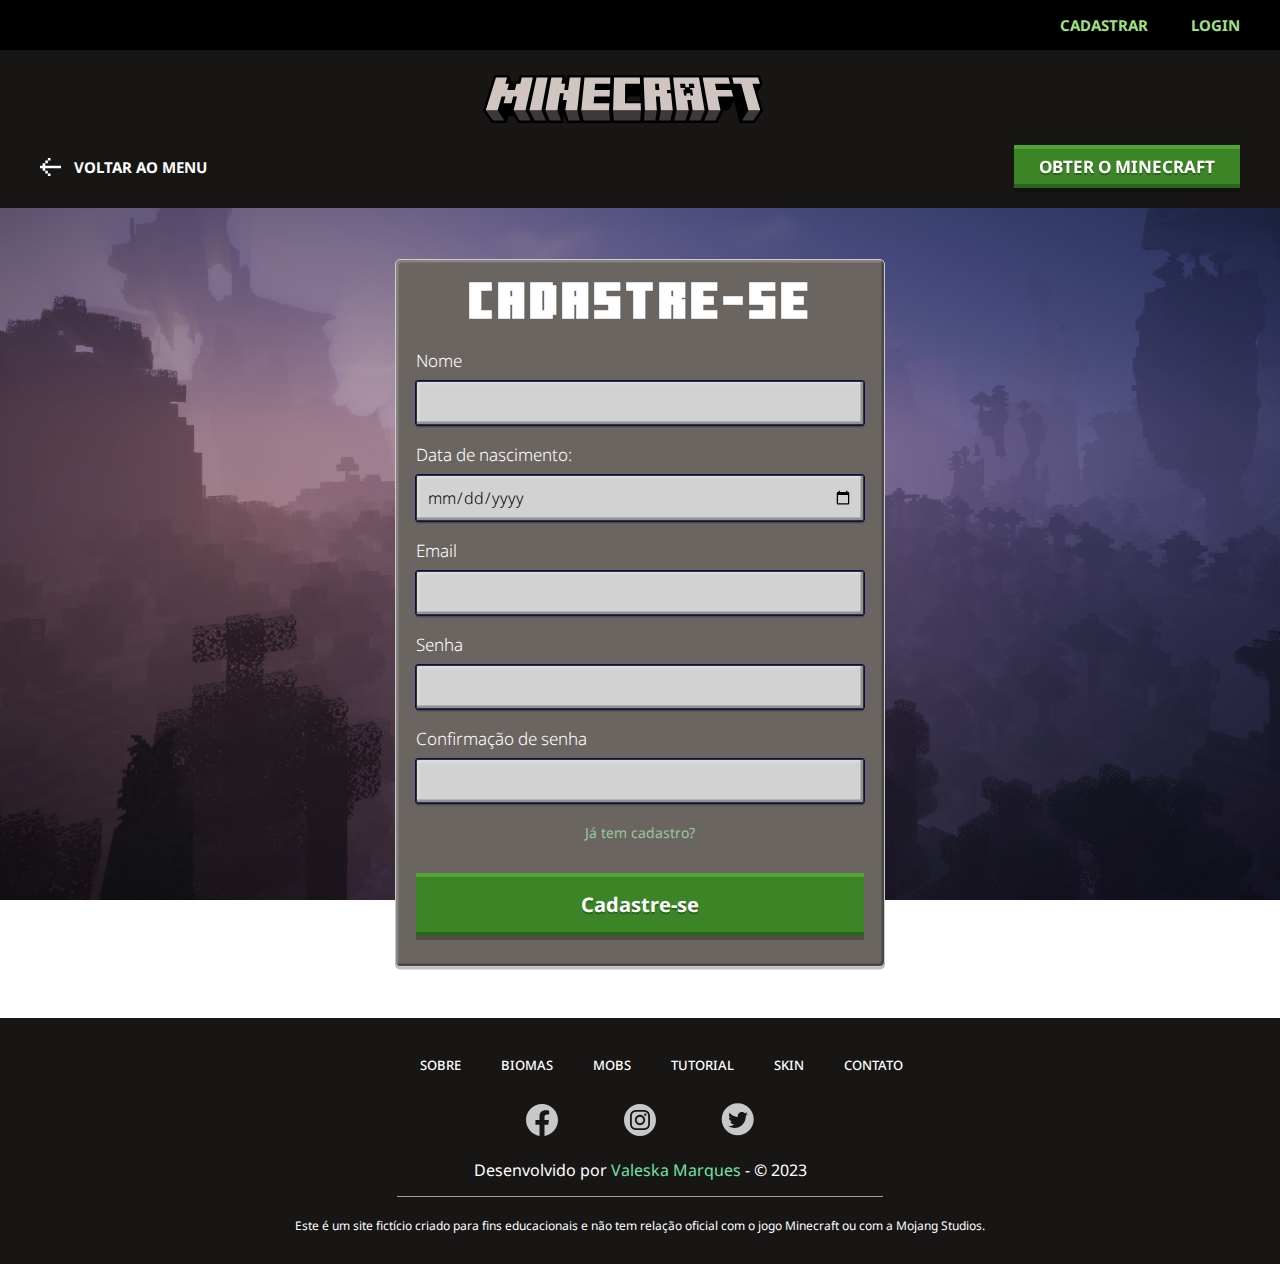
<file: cadastrar.html>
<!DOCTYPE html>
<html lang="en">
  <head>
    <meta charset="UTF-8" />
    <meta http-equiv="X-UA-Compatible" content="IE=edge" />
    <meta name="viewport" content="width=device-width, initial-scale=1.0" />
    <link rel="stylesheet" href="css/style.css" />
    <link rel="shortcut icon" href="assets/favicon.webp" type="image/x-icon">
    <title>Minecraft | Cadastro</title>
  </head>

  <body>
    <div class="container-login-info">
      <nav>
        <ul>
          <li><a href="cadastrar.html">CADASTRAR</a></li>
          <li><a href="login.html">LOGIN</a></li>
        </ul>
      </nav>
    </div>
    <header>
      <h1 class="logo">
        <a href="index.html"><img
            src="assets/logo-minecraft.svg"
            alt="logo do
            minecraft"
            /></a>
      </h1>
      <div class="container-nav teste">
        <div class="voltar-menu"><a href="index.html"><svg width="21" height="18" viewBox="0 0 21 18" fill="none" xmlns="http://www.w3.org/2000/svg">
          <path fill-rule="evenodd" clip-rule="evenodd" d="M0 10.2857L0 7.71429H2.625V5.14286H5.25V7.71429L21 7.71429V10.2857L5.25 10.2857V12.8571H2.625L2.625 10.2857H0ZM7.875 15.4286H5.25V12.8571H7.875V15.4286ZM7.875 15.4286H10.5L10.5 18H7.875V15.4286ZM7.875 2.57143H5.25V5.14286H7.875V2.57143ZM7.875 2.57143H10.5V0L7.875 0V2.57143Z" fill="#3C8527"/>
          </svg>
          Voltar ao menu</a></div>
          <h2 class="centralizar-logo">
            <a href="index.html"><img src="assets/logo-minecraft.svg" alt="logo do
                  minecraft" /></a>
          </h2>
        <div><a href="https://www.minecraft.net/pt-pt/get-minecraft" target="_blank"><button>OBTER O MINECRAFT</button></a></div>
      </div>
    </header>

    <main>
      <article class="login">
        <form action="#" method="post" class="form-login">
          <h2>Cadastre-se</h2>
          <label for="nome">Nome</label>
          <input type="text" id="nome" name="nome" required />
          <label for="data-nascimento">Data de nascimento:</label>
          <input
            type="date"
            id="data-nascimento"
            name="data-nascimento"
            required
            />
          <label for="email">Email</label>
          <input type="email" id="email" name="email" required />
          <label for="senha">Senha</label>
          <input type="password" id="senha" name="senha" required />
          <label for="confirma-senha">Confirmação de senha</label>
          <input
            type="password"
            id="confirma-senha"
            name="confirma-senha"
            required
            />
          </div>
          <h3><a href="login.html">Já tem cadastro?</a></h3>
          <button type="submit">Cadastre-se</button>
        </form>
      </article>
    </main>

    <footer>
      <nav>
        <ul>
          <li><a href="index.html#sobre">Sobre</a></li>
          <li><a href="index.html#biomas">Biomas</a></li>
          <li><a href="index.html#mobs">Mobs</a></li>
          <li><a href="index.html#tutorial">Tutorial</a></li>
          <li><a href="index.html#skin">Skin</a></li>
          <li><a href="index.html#contato">Contato</a></li>
        </ul>
      </nav>
      <ul>
        <li class="rede-social">
          <a href="https://www.facebook.com/minecraft/" target="_blank"><svg
              width="32"
              height="32"
              viewBox="0 0 32 32"
              fill="none"
              xmlns="http://www.w3.org/2000/svg">
              <path
                d="M32 16.0978C32 7.20722 24.8366 0 16 0C7.16344 0 0 7.20722 0
                16.0978C0 24.1326 5.851 30.7924 13.5
                32V20.751H9.4375V16.0978H13.5V12.5512C13.5 8.51673 15.8887
                6.2882 19.5434 6.2882C21.294 6.2882 23.125 6.60261 23.125
                6.60261V10.5642H21.1074C19.1199 10.5642 18.5 11.805 18.5
                13.0781V16.0978H22.9375L22.2281 20.751H18.5V32C26.1491 30.7924
                32 24.1326 32 16.0978Z"
                fill="white"
                /></svg></a>
          </li>
          <li class="rede-social">
            <a href="https://www.instagram.com/minecraft/" target="_blank"><svg
                width="32"
                height="32"
                viewBox="0 0 32 32"
                fill="none"
                xmlns="http://www.w3.org/2000/svg">
                <path
                  fill-rule="evenodd"
                  clip-rule="evenodd"
                  d="M16 0C24.8306 0 32 7.16938 32 16C32 24.8306 24.8306 32 16
                  32C7.16938 32 0 24.8306 0 16C0 7.16938 7.16938 0 16 0ZM16
                  6C13.2842 6 12.9436 6.0115 11.877 6.06019C10.8126 6.10875
                  10.0857 6.27781 9.44956 6.525C8.792 6.78056 8.23431 7.1225
                  7.67837 7.67844C7.12244 8.23438 6.7805 8.79206 6.52494
                  9.44963C6.27775 10.0857 6.10875 10.8126 6.06012 11.877C6.0115
                  12.9436 6 13.2842 6 16C6 18.7158 6.0115 19.0564 6.06012
                  20.123C6.10875 21.1874 6.27775 21.9143 6.52494 22.5504C6.7805
                  23.2079 7.12244 23.7656 7.67837 24.3216C8.23431 24.8776 8.792
                  25.2195 9.44956 25.4751C10.0857 25.7222 10.8126 25.8912 11.877
                  25.9398C12.9436 25.9885 13.2842 26 16 26C18.7158 26 19.0564
                  25.9885 20.123 25.9398C21.1874 25.8912 21.9143 25.7222 22.5504
                  25.4751C23.2079 25.2195 23.7656 24.8776 24.3216
                  24.3216C24.8776 23.7656 25.2195 23.2079 25.4751
                  22.5504C25.7222 21.9143 25.8912 21.1874 25.9398 20.123C25.9885
                  19.0564 26 18.7158 26 16C26 13.2842 25.9885 12.9436 25.9398
                  11.877C25.8912 10.8126 25.7222 10.0857 25.4751 9.44963C25.2195
                  8.79206 24.8776 8.23438 24.3216 7.67844C23.7656 7.1225 23.2079
                  6.78056 22.5504 6.525C21.9143 6.27781 21.1874 6.10875 20.123
                  6.06019C19.0564 6.0115 18.7158 6 16 6ZM16 7.80181C18.6701
                  7.80181 18.9864 7.812 20.0409 7.86013C21.0159 7.90463 21.5453
                  8.0675 21.8977 8.20444C22.3645 8.38581 22.6976 8.60256 23.0475
                  8.9525C23.3975 9.30238 23.6142 9.63556 23.7956 10.1023C23.9325
                  10.4547 24.0954 10.9841 24.1399 11.9591C24.188 13.0136 24.1982
                  13.3299 24.1982 16C24.1982 18.6701 24.188 18.9864 24.1399
                  20.0409C24.0954 21.0159 23.9325 21.5453 23.7956
                  21.8977C23.6142 22.3645 23.3975 22.6976 23.0475
                  23.0475C22.6976 23.3975 22.3645 23.6142 21.8977
                  23.7956C21.5453 23.9325 21.0159 24.0954 20.0409
                  24.1399C18.9866 24.188 18.6703 24.1982 16 24.1982C13.3297
                  24.1982 13.0135 24.188 11.9591 24.1399C10.9841 24.0954 10.4547
                  23.9325 10.1023 23.7956C9.6355 23.6142 9.30237 23.3975 8.95244
                  23.0475C8.6025 22.6976 8.38581 22.3645 8.20444 21.8977C8.0675
                  21.5453 7.90456 21.0159 7.86006 20.0409C7.81194 18.9864
                  7.80181 18.6701 7.80181 16C7.80181 13.3299 7.81194 13.0136
                  7.86006 11.9591C7.90456 10.9841 8.0675 10.4547 8.20444
                  10.1023C8.38581 9.63556 8.6025 9.30238 8.95244 8.9525C9.30237
                  8.60256 9.6355 8.38581 10.1023 8.20444C10.4547 8.0675 10.9841
                  7.90463 11.9591 7.86013C13.0136 7.812 13.3299 7.80181 16
                  7.80181ZM16 10.8649C13.1639 10.8649 10.8649 13.1639 10.8649
                  16C10.8649 18.8361 13.1639 21.1351 16 21.1351C18.8361 21.1351
                  21.1351 18.8361 21.1351 16C21.1351 13.1639 18.8361 10.8649 16
                  10.8649ZM16 19.3333C14.1591 19.3333 12.6667 17.8409 12.6667
                  16C12.6667 14.1591 14.1591 12.6667 16 12.6667C17.8409 12.6667
                  19.3333 14.1591 19.3333 16C19.3333 17.8409 17.8409 19.3333 16
                  19.3333ZM22.5381 10.662C22.5381 11.3247 22.0007 11.8619 21.338
                  11.8619C20.6753 11.8619 20.1381 11.3247 20.1381 10.662C20.1381
                  9.99925 20.6753 9.462 21.338 9.462C22.0007 9.462 22.5381
                  9.99925 22.5381 10.662Z"
                  fill="white"
                  />
                </svg>
              </a>
            </li>
            <li class="rede-social">
              <a href="https://twitter.com/Minecraft" target="_blank"><svg
                  width="33"
                  height="33"
                  viewBox="0 0 33 33"
                  fill="none"
                  xmlns="http://www.w3.org/2000/svg">
                  <path
                    d="M16.7237 0.156982C7.88676 0.156982 0.723022 7.32203
                    0.723022 16.1576C0.723022 24.9945 7.88676 32.157 16.7237
                    32.157C25.5606 32.157 32.723 24.9945 32.723 16.1576C32.723
                    7.32203 25.5599 0.156982 16.7237 0.156982ZM24.7835
                    12.9315C24.7919 13.1044 24.7951 13.2778 24.7951
                    13.4533C24.7951 18.7821 20.7393 24.9257 13.3228
                    24.9257C11.046 24.9257 8.92575 24.2583 7.14148
                    23.1147C7.45727 23.1518 7.7776 23.1706 8.10314
                    23.1706C9.99268 23.1706 11.7315 22.5261 13.1109
                    21.4448C11.3468 21.4117 9.85818 20.2454 9.34486
                    18.6437C9.59047 18.6917 9.84323 18.7158 10.1031
                    18.7158C10.4709 18.7158 10.827 18.6677 11.1655
                    18.5748C9.32016 18.2044 7.9303 16.5735 7.9303 14.6216C7.9303
                    14.604 7.9303 14.5871 7.93095 14.5696C8.47416 14.8717
                    9.09599 15.053 9.75746 15.0745C8.67494 14.35 7.96344 13.1173
                    7.96344 11.7177C7.96344 10.9789 8.16227 10.2856 8.50925
                    9.69045C10.4982 12.1297 13.4696 13.7353 16.8211
                    13.9029C16.7523 13.6086 16.7165 13.2999 16.7165
                    12.9841C16.7165 10.758 18.5216 8.95231 20.749
                    8.95231C21.9089 8.95231 22.9563 9.44223 23.6918
                    10.2252C24.6106 10.0452 25.4735 9.70864 26.2526
                    9.24665C25.9504 10.1888 25.3117 10.9789 24.4787
                    11.4773C25.2955 11.3799 26.0726 11.1628 26.7951
                    10.8425C26.2558 11.6528 25.5716 12.363 24.7835 12.9315Z"
                    fill="white"
                    /></svg></a>
              </li>
            </ul>
            <p class="autor">
              Desenvolvido por
              <a href="https://github.com/valeskamdev" target="_blank">
                Valeska Marques</a>
              - &copy; 2023
            </p>
            <hr>
            <p>
              Este é um site fictício criado para fins educacionais e não tem
              relação
              oficial com o jogo Minecraft ou com a Mojang Studios.
            </p>
          </footer>
          <script src="js/script.js"></script>
        </body>
      </html>
</file>
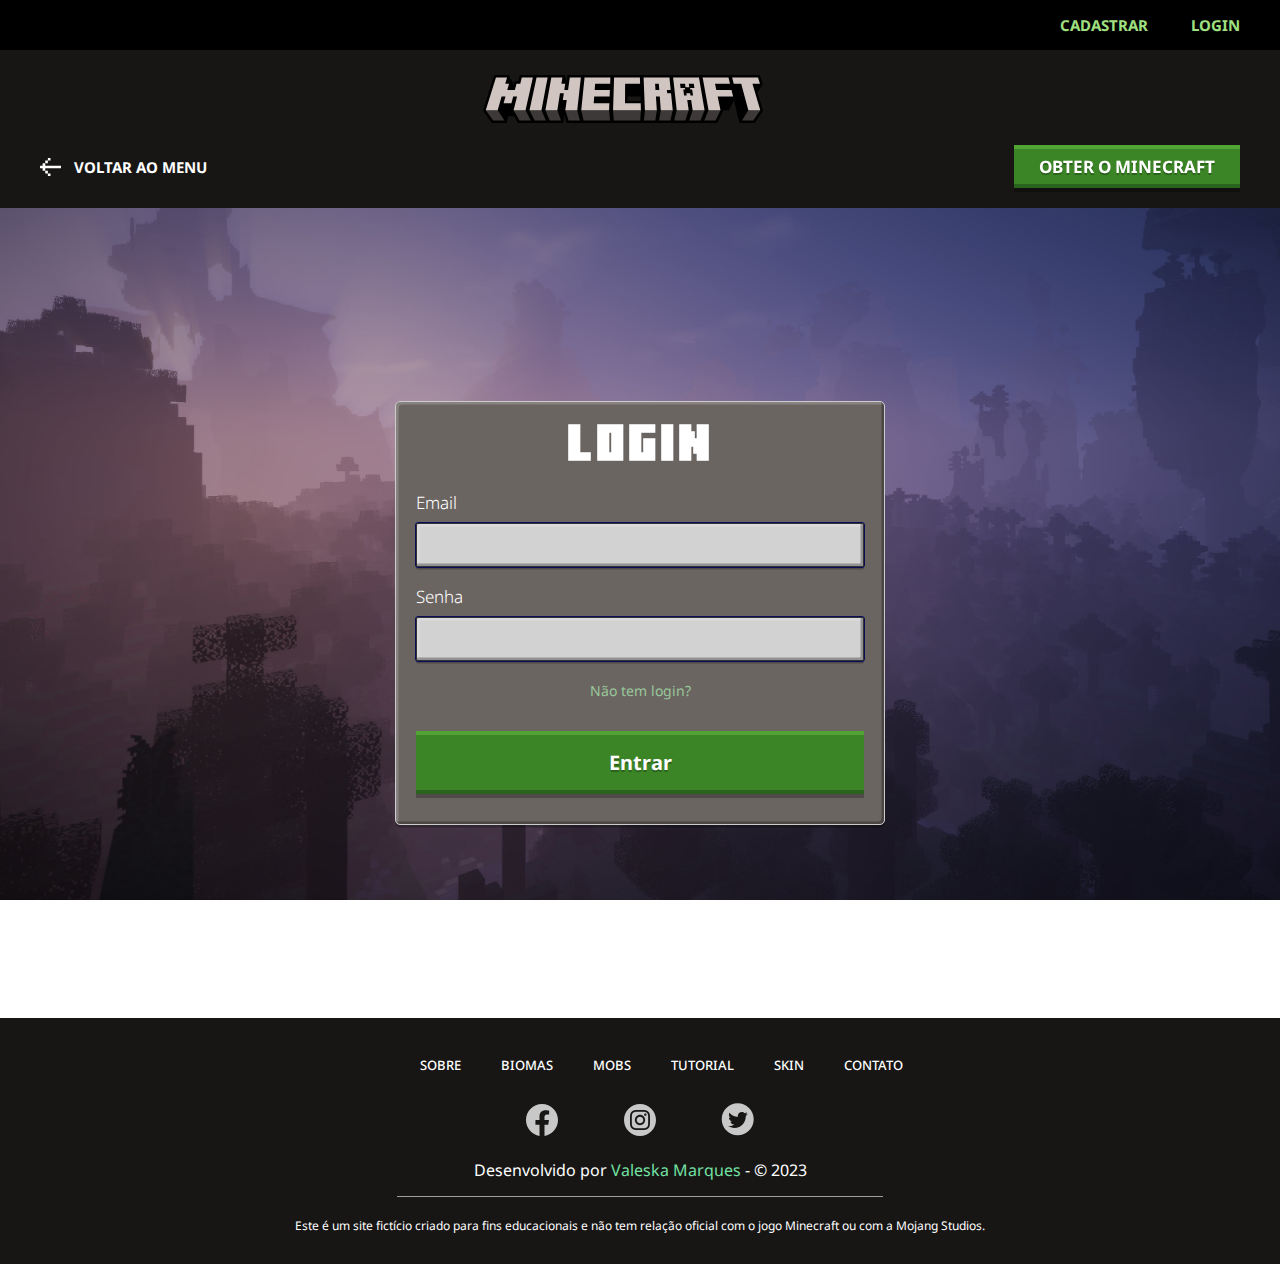
<file: login.html>
<!DOCTYPE html>
<html lang="en">
  <head>
    <meta charset="UTF-8" />
    <meta http-equiv="X-UA-Compatible" content="IE=edge" />
    <meta name="viewport" content="width=device-width, initial-scale=1.0" />
    <link rel="stylesheet" href="css/style.css" />
    <link rel="shortcut icon" href="assets/favicon.webp" type="image/x-icon">
    <title>Minecraft | Login</title>
  </head>

  <body>
    <div class="container-login-info">
      <nav>
        <ul>
          <li><a href="cadastrar.html">CADASTRAR</a></li>
          <li><a href="login.html">LOGIN</a></li>
        </ul>
      </nav>
    </div>
    <header>
      <h1 class="logo">
        <a href="index.html"><img
            src="assets/logo-minecraft.svg"
            alt="logo do
            minecraft"
            /></a>
      </h1>
      <div class="container-nav">

          <div class="voltar-menu"><a href="index.html" class="tirar-espaco"><svg width="21" height="18" viewBox="0 0 21 18" fill="none" xmlns="http://www.w3.org/2000/svg">
            <path fill-rule="evenodd" clip-rule="evenodd" d="M0 10.2857L0 7.71429H2.625V5.14286H5.25V7.71429L21 7.71429V10.2857L5.25 10.2857V12.8571H2.625L2.625 10.2857H0ZM7.875 15.4286H5.25V12.8571H7.875V15.4286ZM7.875 15.4286H10.5L10.5 18H7.875V15.4286ZM7.875 2.57143H5.25V5.14286H7.875V2.57143ZM7.875 2.57143H10.5V0L7.875 0V2.57143Z" fill="#3C8527"/>
            </svg>
            Voltar ao menu</a></div>
            <h2 class="centralizar-logo">
              <a href="index.html"><img src="assets/logo-minecraft.svg" alt="logo do
                    minecraft"/></a>
            </h2>
        <div><a href="https://www.minecraft.net/pt-pt/get-minecraft" target="_blank"><button>OBTER O MINECRAFT</button></a></div>
      </div>
    </header>

    <main>
      <article class="login">
        <form action="#" method="post" class="form-login">
          <h2>LOGIN</h2>
          <label for="email">Email</label>
          <input type="email" id="email" name="email" required />
          <label for="senha">Senha</label>
          <input
            type="password"
            id="confirma-senha"
            name="confirma-senha"
            required
            />
          <h3><a href="cadastrar.html">Não tem login?</a></h3>
          <button type="submit">Entrar</button>
        </form>
      </article>
    </main>

    <footer>
      <nav>
        <ul>
          <li><a href="index.html#sobre">Sobre</a></li>
          <li><a href="index.html#biomas">Biomas</a></li>
          <li><a href="index.html#mobs">Mobs</a></li>
          <li><a href="index.html#tutorial">Tutorial</a></li>
          <li><a href="index.html#skin">Skin</a></li>
          <li><a href="index.html#contato">Contato</a></li>
        </ul>
      </nav>
      <ul>
        <li class="rede-social">
          <a href="https://www.facebook.com/minecraft/" target="_blank"><svg
              width="32"
              height="32"
              viewBox="0 0 32 32"
              fill="none"
              xmlns="http://www.w3.org/2000/svg">
              <path
                d="M32 16.0978C32 7.20722 24.8366 0 16 0C7.16344 0 0 7.20722 0
                16.0978C0 24.1326 5.851 30.7924 13.5
                32V20.751H9.4375V16.0978H13.5V12.5512C13.5 8.51673 15.8887
                6.2882 19.5434 6.2882C21.294 6.2882 23.125 6.60261 23.125
                6.60261V10.5642H21.1074C19.1199 10.5642 18.5 11.805 18.5
                13.0781V16.0978H22.9375L22.2281 20.751H18.5V32C26.1491 30.7924
                32 24.1326 32 16.0978Z"
                fill="white"
                /></svg></a>
          </li>
          <li class="rede-social">
            <a href="https://www.instagram.com/minecraft/" target="_blank"><svg
                width="32"
                height="32"
                viewBox="0 0 32 32"
                fill="none"
                xmlns="http://www.w3.org/2000/svg">
                <path
                  fill-rule="evenodd"
                  clip-rule="evenodd"
                  d="M16 0C24.8306 0 32 7.16938 32 16C32 24.8306 24.8306 32 16
                  32C7.16938 32 0 24.8306 0 16C0 7.16938 7.16938 0 16 0ZM16
                  6C13.2842 6 12.9436 6.0115 11.877 6.06019C10.8126 6.10875
                  10.0857 6.27781 9.44956 6.525C8.792 6.78056 8.23431 7.1225
                  7.67837 7.67844C7.12244 8.23438 6.7805 8.79206 6.52494
                  9.44963C6.27775 10.0857 6.10875 10.8126 6.06012 11.877C6.0115
                  12.9436 6 13.2842 6 16C6 18.7158 6.0115 19.0564 6.06012
                  20.123C6.10875 21.1874 6.27775 21.9143 6.52494 22.5504C6.7805
                  23.2079 7.12244 23.7656 7.67837 24.3216C8.23431 24.8776 8.792
                  25.2195 9.44956 25.4751C10.0857 25.7222 10.8126 25.8912 11.877
                  25.9398C12.9436 25.9885 13.2842 26 16 26C18.7158 26 19.0564
                  25.9885 20.123 25.9398C21.1874 25.8912 21.9143 25.7222 22.5504
                  25.4751C23.2079 25.2195 23.7656 24.8776 24.3216
                  24.3216C24.8776 23.7656 25.2195 23.2079 25.4751
                  22.5504C25.7222 21.9143 25.8912 21.1874 25.9398 20.123C25.9885
                  19.0564 26 18.7158 26 16C26 13.2842 25.9885 12.9436 25.9398
                  11.877C25.8912 10.8126 25.7222 10.0857 25.4751 9.44963C25.2195
                  8.79206 24.8776 8.23438 24.3216 7.67844C23.7656 7.1225 23.2079
                  6.78056 22.5504 6.525C21.9143 6.27781 21.1874 6.10875 20.123
                  6.06019C19.0564 6.0115 18.7158 6 16 6ZM16 7.80181C18.6701
                  7.80181 18.9864 7.812 20.0409 7.86013C21.0159 7.90463 21.5453
                  8.0675 21.8977 8.20444C22.3645 8.38581 22.6976 8.60256 23.0475
                  8.9525C23.3975 9.30238 23.6142 9.63556 23.7956 10.1023C23.9325
                  10.4547 24.0954 10.9841 24.1399 11.9591C24.188 13.0136 24.1982
                  13.3299 24.1982 16C24.1982 18.6701 24.188 18.9864 24.1399
                  20.0409C24.0954 21.0159 23.9325 21.5453 23.7956
                  21.8977C23.6142 22.3645 23.3975 22.6976 23.0475
                  23.0475C22.6976 23.3975 22.3645 23.6142 21.8977
                  23.7956C21.5453 23.9325 21.0159 24.0954 20.0409
                  24.1399C18.9866 24.188 18.6703 24.1982 16 24.1982C13.3297
                  24.1982 13.0135 24.188 11.9591 24.1399C10.9841 24.0954 10.4547
                  23.9325 10.1023 23.7956C9.6355 23.6142 9.30237 23.3975 8.95244
                  23.0475C8.6025 22.6976 8.38581 22.3645 8.20444 21.8977C8.0675
                  21.5453 7.90456 21.0159 7.86006 20.0409C7.81194 18.9864
                  7.80181 18.6701 7.80181 16C7.80181 13.3299 7.81194 13.0136
                  7.86006 11.9591C7.90456 10.9841 8.0675 10.4547 8.20444
                  10.1023C8.38581 9.63556 8.6025 9.30238 8.95244 8.9525C9.30237
                  8.60256 9.6355 8.38581 10.1023 8.20444C10.4547 8.0675 10.9841
                  7.90463 11.9591 7.86013C13.0136 7.812 13.3299 7.80181 16
                  7.80181ZM16 10.8649C13.1639 10.8649 10.8649 13.1639 10.8649
                  16C10.8649 18.8361 13.1639 21.1351 16 21.1351C18.8361 21.1351
                  21.1351 18.8361 21.1351 16C21.1351 13.1639 18.8361 10.8649 16
                  10.8649ZM16 19.3333C14.1591 19.3333 12.6667 17.8409 12.6667
                  16C12.6667 14.1591 14.1591 12.6667 16 12.6667C17.8409 12.6667
                  19.3333 14.1591 19.3333 16C19.3333 17.8409 17.8409 19.3333 16
                  19.3333ZM22.5381 10.662C22.5381 11.3247 22.0007 11.8619 21.338
                  11.8619C20.6753 11.8619 20.1381 11.3247 20.1381 10.662C20.1381
                  9.99925 20.6753 9.462 21.338 9.462C22.0007 9.462 22.5381
                  9.99925 22.5381 10.662Z"
                  fill="white"
                  />
                </svg>
              </a>
            </li>
            <li class="rede-social">
              <a href="https://twitter.com/Minecraft" target="_blank"><svg
                  width="33"
                  height="33"
                  viewBox="0 0 33 33"
                  fill="none"
                  xmlns="http://www.w3.org/2000/svg">
                  <path
                    d="M16.7237 0.156982C7.88676 0.156982 0.723022 7.32203
                    0.723022 16.1576C0.723022 24.9945 7.88676 32.157 16.7237
                    32.157C25.5606 32.157 32.723 24.9945 32.723 16.1576C32.723
                    7.32203 25.5599 0.156982 16.7237 0.156982ZM24.7835
                    12.9315C24.7919 13.1044 24.7951 13.2778 24.7951
                    13.4533C24.7951 18.7821 20.7393 24.9257 13.3228
                    24.9257C11.046 24.9257 8.92575 24.2583 7.14148
                    23.1147C7.45727 23.1518 7.7776 23.1706 8.10314
                    23.1706C9.99268 23.1706 11.7315 22.5261 13.1109
                    21.4448C11.3468 21.4117 9.85818 20.2454 9.34486
                    18.6437C9.59047 18.6917 9.84323 18.7158 10.1031
                    18.7158C10.4709 18.7158 10.827 18.6677 11.1655
                    18.5748C9.32016 18.2044 7.9303 16.5735 7.9303 14.6216C7.9303
                    14.604 7.9303 14.5871 7.93095 14.5696C8.47416 14.8717
                    9.09599 15.053 9.75746 15.0745C8.67494 14.35 7.96344 13.1173
                    7.96344 11.7177C7.96344 10.9789 8.16227 10.2856 8.50925
                    9.69045C10.4982 12.1297 13.4696 13.7353 16.8211
                    13.9029C16.7523 13.6086 16.7165 13.2999 16.7165
                    12.9841C16.7165 10.758 18.5216 8.95231 20.749
                    8.95231C21.9089 8.95231 22.9563 9.44223 23.6918
                    10.2252C24.6106 10.0452 25.4735 9.70864 26.2526
                    9.24665C25.9504 10.1888 25.3117 10.9789 24.4787
                    11.4773C25.2955 11.3799 26.0726 11.1628 26.7951
                    10.8425C26.2558 11.6528 25.5716 12.363 24.7835 12.9315Z"
                    fill="white"
                    /></svg></a>
              </li>
            </ul>
            <p class="autor">
              Desenvolvido por
              <a href="https://github.com/valeskamdev" target="_blank">
                Valeska Marques</a>
              - &copy; 2023
            </p>
            <hr>
            <p>
              Este é um site fictício criado para fins educacionais e não tem
              relação
              oficial com o jogo Minecraft ou com a Mojang Studios.
            </p>
          </footer>
          <script src="js/script.js"></script>
        </body>
      </html>
</file>
<file: css/style.css>
@import url("https://fonts.googleapis.com/css2?family=Noto+Sans:ital,wght@0,300;0,500;0,600;0,700;0,800;1,400&family=Rubik:wght@300;400;500;700&display=swap");

@font-face {
  font-family: "MinecraftTen";
  src: url("../font/MinecraftTen-VGORe.ttf") format("truetype");
}

.form p {
  font-family: "MinecraftTen";
  font-size: 3rem;
}

* {
  font-family: "Noto Sans", sans-serif;
  box-sizing: border-box;
  margin: 0;
  padding: 0;
}

html {
  font-size: 62.5%;
  scroll-behavior: smooth;
}

body {
  display: flex;
  min-height: 100vh;
  flex-direction: column;
}

main {
  flex: 1;
}

.container-login-info {
  background-color: #000000;
  height: 50px;
  display: flex;
  justify-content: flex-end;
  align-items: center;
}

ul {
  list-style: none;
}

a {
  text-decoration: none;
}

.container-login-info ul li {
  display: inline-block;
  margin-right: 4rem;
}

.container-login-info ul li a {
  color: #a0e080;
  font-weight: 700;
  font-size: 1.5rem;
  transition: 0.4s;
}

header {
  background-color: #171615;
  display: flex;
  flex-direction: column;
  align-items: center;
  padding: 0 4rem 2rem 0.6rem;
  position: sticky;
  top: 0;
  z-index: 10;
}

img {
  max-width: 100%;
}

h1 {
  display: none;
}

h1 a img {
  max-width: 30rem;
  margin-top: 2.5rem;
  height: 4.8rem;
}

.container-nav {
  width: 100%;
  display: flex;
  justify-content: space-between;
  align-items: center;
  margin-top: 1.6rem;
}

.icone-menu {
  display: none;
}

.container-nav nav,
.container-nav h2 {
  width: 33.33%;
}

.container-nav h2 a img {
  max-width: 25rem;
  height: 4.8rem;
  padding-top: 0.5rem;
}

.menu {
  display: flex;
}

.menu li {
  margin-left: 3.4rem;
}

.menu li a {
  text-transform: uppercase;
  color: #ffffff;
  font-weight: 700;
  font-size: 1.5rem;
  transition: 0.4s;
}

.menu a:hover,
.menu a:focus {
  color: #a0e080;
}

.container-login-info nav a:hover,
.container-login-info nav a:focus {
  color: #ffffff;
}

.container-nav button,
.container-destaque button {
  background-color: #3c8527;
  border: none;
  padding: 1rem 2.5rem;
  color: #ffffff;
  font-weight: 700;
  text-shadow: 0 2px 0 #2a641c;
  box-shadow: inset 0 4px #52a535, inset 0 -4px #2a641c, 0 4px #00000040;
  font-size: clamp(1.5rem, 10vw, 1.7rem);
  cursor: pointer;
}

a button {
  text-decoration: none;
  color: #ffffff;
}

.destaque {
  background: url(../assets/lago.jpg);
  background-size: cover;
  background-position: center;
  background-attachment: fixed;
  min-height: 100vh;
  display: flex;
  align-items: center;
}

.destaque h2 {
  color: #ffffff;
  text-transform: uppercase;
  font-size: clamp(5rem, 10vw, 7rem);
  max-width: 1000px;
  font-weight: 800;
  margin-bottom: 2rem;
  margin-right: 3rem;
  text-shadow: 0 3px 0 #171615;
}

.destaque p {
  color: #ffffff;
  font-size: 2rem;
  max-width: 1000px;
  line-height: 3.5rem;
  font-weight: 300;
  margin-bottom: 2rem;
  margin-right: 3rem;
}

.container-destaque {
  height: 100%;
  backdrop-filter: blur(2.5px);
  display: flex;
  flex-direction: column;
  justify-content: center;
  padding-left: 4rem;
}

.container-destaque button {
  margin-top: 4rem;
  margin-bottom: 4rem;
  padding: 2rem 4rem;
}

@keyframes pulse {
  0% {
    box-shadow: 0 0 0 0 rgba(255, 255, 255, 0.5);
  }
  70% {
    box-shadow: 0 0 0 10px rgba(255, 255, 255, 0);
  }
  100% {
    box-shadow: 0 0 0 0 rgba(255, 255, 255, 0);
  }
}

.container-destaque button:hover,
.container-destaque button:focus,
.container-nav button,
form button:hover,
form button:focus {
  will-change: transform;
  animation: pulse 1s infinite;
}

#sobre {
  background: url(../assets/fundo-bloco-cinza.png);
  color: #ffffff;
  padding: 10rem 4rem;
}

#sobre h2 {
  color: #ffffff;
  text-transform: uppercase;
  font-size: 4rem;
  font-weight: 800;
  margin-bottom: 2rem;
}

#sobre p {
  color: #ffffff;
  font-size: 2rem;
  line-height: 3.5rem;
  font-weight: 300;
  margin-right: 3rem;
  margin-bottom: 2rem;
}

.container-video {
  background: #6b6562;
  padding: 1rem;
  border: 0.125rem solid #313233;
  box-shadow: 0 0.25rem 0 rgba(0, 0, 0, 0.251),
    inset -0.25rem -0.25rem 0 rgba(0, 0, 0, 0.302),
    inset 0.25rem 0.25rem 0 hsla(0, 0%, 100%, 0.2);
}

iframe {
  border: none;
  border-radius: 3px;
  max-width: 100%;
  background-color: transparent;
  object-fit: fill;
}

.container-sobre {
  display: flex;
  justify-content: space-between;
  align-items: center;
}

.container-sobre div:first-of-type {
  max-width: 40%;
}

#biomas {
  background-color: #e6eff4;
  position: relative;
}

#biomas h2 {
  color: #3a3a3a;

  text-transform: uppercase;
  font-size: 4rem;
  font-weight: 800;
  margin-bottom: 2rem;
}

#biomas p {
  color: #000000;
  font-size: 2rem;
  line-height: 3.5rem;
  font-weight: 300;
  margin-bottom: 7rem;
}

.container-bloco-misturado-top {
  width: 100%;
  position: absolute;
  top: 0;
}

.container-bloco-misturado-top img,
.container-bloco-misturado-bottom img {
  width: 100%;
}

.container-bioma {
  padding: 20rem 4rem 5rem 4rem;
}

.caixas-biomas {
  display: flex;
  flex-wrap: wrap;
  justify-content: center;
  align-items: stretch;
  margin: auto;
}

.card-bioma {
  margin: 0 2rem 4.5rem 2rem;
  max-width: 315px;
  min-width: 299px;
  border: 4px solid #178c4a;
  padding: 1rem;
}

.infos {
  display: flex;
  flex-direction: column;
  flex-wrap: wrap;
}

.infobox-bioma {
  display: flex;
  justify-content: space-between;
  padding: 1em 0.5em;
  border-bottom: 1px solid #178c4a;
}

.infobox-bioma h3,
.container-tipo-blocos h3 {
  font-size: 1.5rem;
}

.infobox-bioma span {
  font-size: 1.3rem;
}

.infobox-bioma span,
.blocos-bioma {
  flex-basis: 170px;
}

.azul {
  color: #0054a8;
}

#biomas figure {
  display: flex;
  flex-direction: column;
  align-items: center;
}

#biomas figure h3 {
  font-weight: 700;
  text-transform: uppercase;
  font-size: 2rem;
  font-weight: 700;
  margin-bottom: 2rem;
  width: 100%;
  text-align: center;
  font-size: 20px;
  margin-bottom: 4px;
  line-height: 1.25;
  padding: 12px 9px;
  text-shadow: 2px 2px 0 #0e4e2d;
  background-color: #178c4a;
  border: 4px solid #22744a;
  border-top: 4px solid #39cf51;
  border-bottom: 4px solid #0e4e2d;
  margin-bottom: 1rem;
}

#biomas figure h3 a {
  color: #ffffff;
}

#biomas figure h3 a:hover,
#biomas figure h3 a:focus {
  color: #bcf8d6;
}

.card-bioma img {
  filter: drop-shadow(0 0 5px rgba(0, 0, 0, 0.291));
  margin-bottom: 1rem;
}

.blocos {
  display: inline-block;
  vertical-align: text-top;
  height: 16px;
  width: 16px;
}

.estrutura {
  padding-bottom: 1em;
  border-bottom: 1px solid #178c4a;
}

.container-tipo-blocos {
  display: flex;
  justify-content: space-between;
  align-items: center;
  padding: 0 0.5em;
  margin-top: 2rem;
  margin-bottom: 1rem;
}

.container-tipo-blocos h3,
.container-bloco span a,
#biomas figure h3,
.infobox-bioma h3,
.infobox-bioma span,
table tr:last-child a,
#biomas figure h3 a,
#skin h3 {
  font-family: "Rubik", sans-serif;
}

.container-bloco {
  display: flex;
  align-items: center;
  margin-bottom: 0.2rem;
}

.container-bloco span:last-child {
  margin-left: 0.6rem;
}

.container-bloco span a {
  color: #0054a8;
  font-size: 1.3rem;
  font-weight: 400;
  line-height: 1.5;
}

.container-bloco span a:hover,
.container-bloco span a:focus,
table tr:last-child a:hover,
table tr:last-child a:focus,
.abrigo-itens a:hover,
.abrigo-itens a:focus {
  color: #000000;
  text-decoration: underline;
}

.tipo-bloco-blocoGrama {
  background-image: url(../assets/blocos.png);
  background-position: -192px -416px;
}

.tipo-bloco-grama {
  background-image: url(../assets/blocos.png);
  background-position: -48px -560px;
}

.tipo-bloco-tronco-carvalho {
  background-image: url(../assets/blocos.png);
  background-position: -112px -432px;
}
.tipo-bloco-folhas-carvalho {
  background-image: url(../assets/blocos.png);
  background-position: 0px -624px;
}
.tipo-bloco-tronco-betula {
  background-image: url(../assets/blocos.png);
  background-position: -736px -416px;
}
.tipo-bloco-folha-betula {
  background-image: url(../assets/blocos.png);
  background-position: -432px -560px;
}
.tipo-bloco-ninho-abelha {
  background-image: url(../assets/blocos.png);
  background-position: -704px -624px;
}
.tipo-bloco-arbusto-rosa {
  background-image: url(../assets/blocos.png);
  background-position: -336px -560px;
}
.tipo-bloco-lilas {
  background-image: url(../assets/blocos.png);
  background-position: -224px -560px;
}
.tipo-bloco-peonia {
  background-image: url(../assets/blocos.png);
  background-position: -272px -560px;
}
.tipo-bloco-lirio-vale {
  background-image: url(../assets/blocos.png);
  background-position: -704px -320px;
}

.tipo-bloco-neve {
  background-image: url(../assets/blocos.png);
  background-position: -560px -416px;
}

.tipo-bloco-blocoNeve {
  background-image: url(../assets/blocos.png);
  background-position: -544px -416px;
}

.tipo-bloco-gelo {
  background-image: url(../assets/blocos.png);
  background-position: -224px -416px;
}

.tipo-estrutura-piramede-selva {
  background-image: url(../assets/estruturas.png);
  background-position: -112px -32px;
}

.tipo-estrutura-arvore-selva {
  background-image: url(../assets/estruturas.png);
  background-position: -224px -176px;
}

.tipo-estrutura-arbusto-selva {
  background-image: url(../assets/estruturas.png);
  background-position: -240px -144px;
}

.tipo-estrutura-ruinas-trilha {
  background-image: url(../assets/estruturas.png);
  background-position: -208px -192px;
}

.tipo-bloco-samambaia {
  background-image: url(../assets/blocos.png);
  background-position: -32px -560px;
}

.tipo-bloco-videira {
  background-image: url(../assets/blocos.png);
  background-position: -128px -560px;
}

.tipo-bloco-tronco-selva {
  background-image: url(../assets/blocos.png);
  background-position: -64px -432px;
}

.tipo-bloco-folhas-selva {
  background-image: url(../assets/blocos.png);
  background-position: -496px -560px;
}

.tipo-bloco-cacau {
  background-image: url(../assets/blocos.png);
  background-position: -67px -576px;
}

.tipo-bloco-melao {
  background-image: url(../assets/blocos.png);
  background-position: -192px -576px;
}

.tipo-bloco-bambu {
  background-image: url(../assets/blocos.png);
  background-position: -32px -336px;
}

.tipo-estrutura-templo-deserto {
  background-image: url(../assets/estruturas.png);
  background-position: -96px -32px;
}

.tipo-estrutura-aldeia {
  background-image: url(../assets/estruturas.png);
  background-position: -224px -112px;
}

.tipo-estrutura-poco-deserto {
  background-image: url(../assets/estruturas.png);
  background-position: -64px -32px;
}

.tipo-estrutura-fossil {
  background-image: url(../assets/estruturas.png);
  background-position: -224px -64px;
}

.tipo-estrutura-posto-saqueador {
  background-image: url(../assets/estruturas.png);
  background-position: -80px -112px;
}

.tipo-bloco-areia {
  background-image: url(../assets/blocos.png);
  background-position: -464px -416px;
}

.tipo-bloco-arenito {
  background-image: url(../assets/blocos.png);
  background-position: -496px -416px;
}

.tipo-bloco-cacto {
  background-image: url(../assets/blocos.png);
  background-position: -432px -464px;
}

.tipo-bloco-arbusto-morto {
  background-image: url(../assets/blocos.png);
  background-position: -16px -560px;
}

.tipo-bloco-grande-samambaia {
  background-image: url(../assets/blocos.png);
  background-position: -64px -560px;
}

.tipo-bloco-arbusto-baga-doce {
  background-image: url(../assets/blocos.png);
  background-position: -704px -384px;
}

.tipo-bloco-tronco-abeto {
  background-image: url(../assets/blocos.png);
  background-position: -160px -432px;
}

.tipo-bloco-folhas-abeto {
  background-image: url(../assets/blocos.png);
  background-position: -560px -560px;
}

.tipo-bloco-grama-alta {
  background-image: url(../assets/blocos.png);
  background-position: -112px -560px;
}

.tipo-bloco-girassol {
  background-image: url(../assets/blocos.png);
  background-position: -352px -560px;
}

.tipo-bloco-azul_azul {
  background-image: url(../assets/blocos.png);
  background-position: -160px -560px;
}

.tipo-bloco-margarida {
  background-image: url(../assets/blocos.png);
  background-position: -256px -560px;
}

.tipo-bloco-centaurea {
  background-image: url(../assets/blocos.png);
  background-position: -688px -320px;
}

.tipo-bloco-tulipas {
  background-image: url(../assets/blocos.png);
  background-position: -368px -560px;
}

.tipo-bloco-vinhas {
  background-image: url(../assets/blocos.png);
  background-position: -128px -560px;
}

.tipo-bloco-cogumelos {
  background-image: url(../assets/blocos.png);
  background-position: -240px -576px;
}

.tipo-estrutura-monumento-oceano {
  background-image: url(../assets/estruturas.png);
  background-position: -128px -32px;
}

.tipo-estrutura-naufragio {
  background-image: url(../assets/estruturas.png);
  background-position: -160px -96px;
}

.tipo-estrutura-ruinas-oceano {
  background-image: url(../assets/estruturas.png);
  background-position: -144px -96px;
}

.tipo-bloco-agua {
  background-image: url(../assets/blocos.png);
  background-position: -736px -16px;
}

.tipo-bloco-cascalho {
  background-image: url(../assets/blocos.png);
  background-position: -208px -416px;
}

.tipo-bloco-sujeira {
  background-image: url(../assets/blocos.png);
  background-position: -32px 0px;
}

.tipo-bloco-argila {
  background-image: url(../assets/blocos.png);
  background-position: -336px -432px;
}

.tipo-bloco-algas-marinhas {
  background-image: url(../assets/blocos.png);
  background-position: -432px -144px;
}

.tipo-bloco-kelp {
  background-image: url(../assets/blocos.png);
  background-position: -704px -176px;
}

.tipo-bloco-tronco-acacia {
  background-image: url(../assets/blocos.png);
  background-position: -688px -416px;
}

.tipo-bloco-folhas-acacia {
  background-image: url(../assets/blocos.png);
  background-position: -400px -560px;
}

.tipo-estrutura-iglu {
  background-image: url(../assets/estruturas.png);
  background-position: -144px -32px;
}

.tipo-estrutura-pico-gelo {
  background-image: url(../assets/estruturas.png);
  background-position: -32px -32px;
}

.tipo-estrutura-mancha-gelo {
  background-image: url(../assets/estruturas.png);
  background-position: -80px -144px;
}

.tipo-bloco-gelo-embalado {
  background-image: url(../assets/blocos.png);
  background-position: -336px -416px;
}

.tipo-estrutura-mina {
  background-image: url(../assets/estruturas.png);
  background-position: -176px -32px;
}

.tipo-bloco-areia-vermelha {
  background-image: url(../assets/blocos.png);
  background-position: -400px -416px;
}

.tipo-bloco-terracota {
  background-image: url(../assets/blocos.png);
  background-position: -528px -432px;
}

.tipo-bloco-minerio-ouro {
  background-image: url(../assets/blocos.png);
  background-position: -752px -448px;
}

.tipo-estrutura-bastiao-remanescente {
  background-image: url(../assets/estruturas.png);
  background-position: -16px -128px;
}

.tipo-estrutura-bolha-pedra-luminosa {
  background-image: url(../assets/estruturas.png);
  background-position: -144px -48px;
}

.tipo-estrutura-mar-lava {
  background-image: url(../assets/estruturas.png);
  background-position: -160px -48px;
}

.tipo-estrutura-fortaleza-nether {
  background-image: url(../assets/estruturas.png);
  background-position: -176px -48px;
}

.tipo-estrutura-portal-arruinado {
  background-image: url(../assets/estruturas.png);
  background-position: -32px -128px;
}

.tipo-bloco-netherrack {
  background-image: url(../assets/blocos.png);
  background-position: -304px -416px;
}

.tipo-bloco-pedra-luminosa {
  background-image: url(../assets/blocos.png);
  background-position: -160px -416px;
}

.tipo-bloco-areia-almas {
  background-image: url(../assets/blocos.png);
  background-position: -592px -416px;
}

.tipo-bloco-minerio-quartzo-nether {
  background-image: url(../assets/blocos.png);
  background-position: -32px -464px;
}

.tipo-bloco-minerio-ouro-nether {
  background-image: url(../assets/blocos.png);
  background-position: -528px -720px;
}

.tipo-bloco-detritos-magma {
  background-image: url(../assets/blocos.png);
  background-position: -512px -688px;
}

.tipo-bloco-magma {
  background-image: url(../assets/blocos.png);
  background-position: -240px -416px;
}

.tipo-bloco-lava {
  background-image: url(../assets/blocos.png);
  background-position: -720px -16px;
}

.tipo-bloco-pedra-preta {
  background-image: url(../assets/blocos.png);
  background-position: -592px -720px;
}

.tipo-bloco-cogumelo-vermelho {
  background-image: url(../assets/blocos.png);
  background-position: -400px -576px;
}

.tipo-bloco-cogumelo-marrom {
  background-image: url(../assets/blocos.png);
  background-position: -672px -560px;
}

.tipo-bloco-fogo {
  background-image: url(../assets/blocos.png);
  background-position: -688px -16px;
}

.tipo-estrutura-cabana-pantano {
  background-image: url(../assets/estruturas.png);
  background-position: -80px -32px;
}

.tipo-estrutura-carvalho-pantano {
  background-image: url(../assets/estruturas.png);
  background-position: 0px -32px;
}

.tipo-estrutura-enorme-cogumelo {
  background-image: url(../assets/estruturas.png);
  background-position: -16px -32px;
}

.tipo-bloco-vitoria-regia {
  background-image: url(../assets/blocos.png);
  background-position: -80px -560px;
}

.tipo-bloco-orquidea-azul {
  background-image: url(../assets/blocos.png);
  background-position: -176px -560px;
}

.tipo-estrutura-cidade-antiga {
  background-image: url(../assets/estruturas.png);
  background-position: -64px -144px;
}

.tipo-estrutura-masmorra {
  background-image: url(../assets/estruturas.png);
  background-position: -160px -32px;
}

.tipo-estrutura-fortaleza {
  background-image: url(../assets/estruturas.png);
  background-position: -192px -32px;
}

.tipo-estrutura-geodo-ametista {
  background-image: url(../assets/estruturas.png);
  background-position: -176px -128px;
}

.tipo-bloco-sculk {
  background-image: url(../assets/blocos.png);
  background-position: -544px -80px;
}

.tipo-bloco-veia-sculk {
  background-image: url(../assets/blocos.png);
  background-position: -672px -80px;
}

.tipo-bloco-sensor-sculk {
  background-image: url(../assets/blocos.png);
  background-position: -576px -32px;
}

.tipo-bloco-sculk-catalyst {
  background-image: url(../assets/blocos.png);
  background-position: -576px -80px;
}

.tipo-bloco-sculk-shrieker {
  background-image: url(../assets/blocos.png);
  background-position: -624px -80px;
}

.tipo-estrutura-tesouro-enterrado {
  background-image: url(../assets/estruturas.png);
  background-position: -176px -96px;
}

.tipo-bloco-cana-acucar {
  background-image: url(../assets/blocos.png);
  background-position: -432px -576px;
}

.tipo-estrutura-calabouco {
  background-image: url(../assets/estruturas.png);
  background-position: -160px -32px;
}

.tipo-bloco-folhas-azaleia {
  background-image: url(../assets/blocos.png);
  background-position: -384px -32px;
}

.tipo-bloco-folhas-flor-azaleia {
  background-image: url(../assets/blocos.png);
  background-position: -432px -32px;
}

.tipo-bloco-azaleia {
  background-image: url(../assets/blocos.png);
  background-position: -640px -32px;
}

.tipo-bloco-azaleia-florida {
  background-image: url(../assets/blocos.png);
  background-position: -608px -32px;
}

.tipo-bloco-sujeira-enraizada {
  background-image: url(../assets/blocos.png);
  background-position: -528px -32px;
}

.tipo-bloco-raizes-suspensas {
  background-image: url(../assets/blocos.png);
  background-position: -448px -32px;
}

.tipo-bloco-musgo {
  background-image: url(../assets/blocos.png);
  background-position: -496px -32px;
}

.tipo-bloco-tapete-musgo {
  background-image: url(../assets/blocos.png);
  background-position: -512px -32px;
}

.tipo-bloco-folha-pequena {
  background-image: url(../assets/blocos.png);
  background-position: -672px -32px;
}

.tipo-bloco-folha-larga {
  background-image: url(../assets/blocos.png);
  background-position: -624px -32px;
}

.tipo-bloco-vinhas-caverna {
  background-image: url(../assets/blocos.png);
  background-position: -400px -32px;
}

.tipo-bloco-flor-esporo {
  background-image: url(../assets/blocos.png);
  background-position: -688px -32px;
}

.tipo-bloco-bagas-brilhantes {
  background-image: url(../assets/blocos02.png);
  background-position: -176px -864px;
}

.tipo-bloco-micelio {
  background-image: url(../assets/blocos.png);
  background-position: -272px -416px;
}

.tipo-bloco-blocos-cogumelos {
  background-image: url(../assets/blocos.png);
  background-position: -752px -112px;
}

.tipo-estrutura-plataforma-obsidiana {
  background-image: url(../assets/estruturas.png);
  background-position: 0px -48px;
}

.tipo-estrutura-portal-saida {
  background-image: url(../assets/estruturas.png);
  background-position: -32px -48px;
}

.tipo-estrutura-gateway-final {
  background-image: url(../assets/estruturas.png);
  background-position: -48px -48px;
}

.tipo-estrutura-pico-final {
  background-image: url(../assets/estruturas.png);
  background-position: -16px -48px;
}

.tipo-estrutura-planta-coro {
  background-image: url(../assets/estruturas.png);
  background-position: -112px -80px;
}

.tipo-estrutura-cidade-final {
  background-image: url(../assets/estruturas.png);
  background-position: -64px -48px;
}

.tipo-bloco-pedra-fim {
  background-image: url(../assets/blocos.png);
  background-position: -128px -416px;
}

.tipo-bloco-obsidiana {
  background-image: url(../assets/blocos.png);
  background-position: -320px -416px;
}

.tipo-bloco-base-rochosa {
  background-image: url(../assets/blocos.png);
  background-position: -704px -400px;
}

.tipo-bloco-planta-coro {
  background-image: url(../assets/blocos.png);
  background-position: -48px -576px;
}

.tipo-bloco-flor-refrao {
  background-image: url(../assets/blocos.png);
  background-position: -16px -576px;
}

.bg-mobs {
  background-image: url(../assets/steve.jpeg);
  background-attachment: fixed;
  background-size: cover;
  background-position: center;
  background-repeat: no-repeat;
  padding: 10rem 4rem;
  height: 80vh;
  display: flex;
  align-items: center;
}

.bg-mobs p {
  color: rgb(255, 255, 255);
  font-size: 2rem;
  line-height: 3.5rem;
  font-weight: 300;
}

.info-mobs {
  backdrop-filter: blur(12.3px);
  max-width: 800px;
  padding: 4rem 2rem;
}

#mobs h2 {
  color: #ffffff;
  text-transform: uppercase;
  font-size: 4rem;
  font-weight: 800;
  margin-bottom: 2rem;
}

#mobs h3,
.container-mobs h3 {
  color: #3a3a3a;
  text-transform: uppercase;
  font-size: 3rem;
  font-weight: 800;
  margin-bottom: 3rem;
}

.container-mobs {
  background-color: #e6eff4;
  padding: 4rem 4rem 1rem 4rem;
}

.container-mobs p {
  color: #000000;
  font-size: 2rem;
  font-weight: 300;
  margin-bottom: 5rem;
  line-height: 3.5rem;
}

.container-mobs h4 {
  color: #3a3a3a;
  text-transform: uppercase;
  font-size: 2.5rem;
  font-weight: 800;
  margin-top: 6rem;
  margin-bottom: 2rem;
}

mark {
  background-color: #f4bbbb;
  padding: 0 0.3rem;
}

.container-table,
.container-table-tutorial {
  overflow-x: scroll;
  margin-bottom: 6rem;
}

.container-table table {
  border-collapse: collapse;
  width: 100%;
  text-align: center;
}

.container-table table td,
.container-table table th {
  padding: 8px;
  border: 1px solid #dddddd;
}

td {
  min-width: 120px;
}

td img {
  min-width: 90px;
}

.container-table table tr:last-child a {
  color: #0054a8;
  font-size: 1.5rem;
  font-weight: 400;
  margin-bottom: 5rem;
  line-height: 3.5rem;
}

#tutorial {
  background: url(../assets/fundo-bloco-cinza.png);
  padding: 10rem 4rem 5rem 4rem;
  color: #ffffff;
}

.tabela-tutorial-abrigo {
  max-width: 1000px;
}

.abrigo-itens {
  display: flex;
  align-items: center;
  justify-content: flex-start;
  padding: 0.8rem 2rem;
}

.abrigo-itens a {
  display: block;
  color: #424242;
  margin-left: 1.5rem;
}

#tutorial h2 {
  text-transform: uppercase;
  font-size: 4rem;
  font-weight: 800;
  margin-bottom: 2rem;
}

#tutorial h3 {
  color: #ffffff;
  text-transform: uppercase;
  font-size: 2.5rem;
  font-weight: 800;
  margin-bottom: 5rem;
}

#tutorial p {
  font-size: 2rem;
  font-weight: 300;
  margin-bottom: 5rem;
  line-height: 3.5rem;
}

.tutorial-tabuas {
  background: url(../assets/blocos.png);
  background-position: -80px -480px;
}

.tutorial-machado {
  background: url(../assets/blocos02.png);
  background-position: -240px -464px;
}

.tutorial-porta {
  background: url(../assets/blocos02.png);
  background-position: -176px -32px;
}

.tutorial-tocha {
  background: url(../assets/blocos.png);
  background-position: -480px -514px;
}

.tutorial-cerca {
  background: url(../assets/blocos.png);
  background-position: -704px -464px;
}

.tutorial-escada {
  background: url(../assets/blocos.png);
  background-position: -240px -448px;
}

.tutorial-bloco-vidro {
  background: url(../assets/blocos.png);
  background-position: -416px -496px;
}

.tutorial-cama {
  background: url(../assets/blocos.png);
  background-position: -512px -512px;
}

.tutorial-pa {
  background: url(../assets/blocos02.png);
  background-position: -32px -480px;
}

.tutorial-picareta {
  background: url(../assets/blocos02.png);
  background-position: -16px -479px;
}

.tutorial-espada {
  background: url(../assets/blocos02.png);
  background-position: -96px -448px;
}

.tutorial-enxada {
  background: url(../assets/blocos02.png);
  background-position: 0px -480px;
}

.tutorial-arco {
  background: url(../assets/blocos02.png);
  background-position: -80px -16px;
}

.tutorial-vara-pesca {
  background: url(../assets/blocos02.png);
  background-position: -225px -448px;
}

.container-table-tutorial {
  display: flex;
  align-items: center;
  justify-content: center;
}

.tabela-tutorial-abrigo {
  background: #ebe8e8;
  border: 0.125rem solid #313233;
  box-shadow: 0 0.25rem 0 rgba(0, 0, 0, 0.251),
    inset -0.25rem -0.25rem 0 rgba(0, 0, 0, 0.302),
    inset 0.25rem 0.25rem 0 hsl(0deg 0% 43.46% / 20%);
  width: 100%;
  border-collapse: collapse;
  color: #000000;
}

.tabela-tutorial-abrigo th,
.tabela-tutorial-abrigo td {
  border: 0.6px solid #969696;
  padding: 8px;
  font-size: 1.5rem;
}

.tabela-tutorial-abrigo tr:first-child {
  background-color: #c0bebe;
  box-shadow: inset -0.25rem 0rem 0 rgba(0, 0, 0, 0.302);
}

.tabela-tutorial-abrigo td:last-child,
.tabela-tutorial-abrigo th {
  padding: 1rem 2rem;
}

.link-itens {
  margin-right: 1rem;
}

.container-tutorial li {
  font-size: 1.7rem;
  font-weight: 300;
  margin-bottom: 5rem;
  line-height: 3.5rem;
}

.container-tutorial li ul {
  margin: 5px 0;
}

.container-tutorial li ul li {
  margin: 5px 0;
  padding: 0;
}

.container-tutorial li:before {
  content: "• ";
  font-size: 20px;
  color: #ffffff;
  margin-right: 5px;
}

.container-tutorial ul li ul li {
  padding-left: 20px;
}

.container-tutorial li li:before {
  content: "- ";
  font-size: 16px;
  color: #ffffff;
}

#skin {
  background-color: #e6eff4;
  padding: 10rem 4rem 5rem 4rem;
}

#skin h2 {
  color: #3a3a3a;
  text-transform: uppercase;
  font-size: 4rem;
  font-weight: 800;
  margin-bottom: 2rem;
}

#skin p {
  font-size: 2rem;
  font-weight: 300;
  margin-bottom: 3rem;
  line-height: 3.5rem;
}

#skin p:last-child {
  margin-top: 3rem;
}

.container-cards-skins {
  display: flex;
  flex-wrap: wrap;
  justify-content: center;
  align-items: center;
  gap: 50px;
}

.card-skin {
  box-shadow: 0 0 2px #424242c2;
  max-width: 280px;
  padding: 2rem;
  border-radius: 4px;
  margin: 1.5rem 0;
  display: flex;
  flex-direction: column;
  align-items: center;
  justify-content: center;
}

.card-skin img {
  min-width: 320px;
}

@keyframes animaSombraSkin {
  0% {
    filter: drop-shadow(0px 0px 6px #3fa5ff);
  }
  50% {
    filter: drop-shadow(0px 0px 6px #256eae);
  }
  100% {
    filter: drop-shadow(0px 0px 6px #123c60);
  }
}

@keyframes crescerVoltar {
  0% {
    transform: scale(1);
  }
  50% {
    transform: scale(1.01);
  }
  100% {
    transform: scale(1);
  }
}

.card-skin:hover, .card-skin:focus {
  box-shadow: 0 0 5px #123c60a0;
} 

.card-skin img:hover,
.card-skin img:focus {
  will-change: transform;
  animation: animaSombraSkin 1s alternate infinite,
    crescerVoltar 2s ease-in-out infinite;
}

#skin h3 a {
  color: #3a3a3a;
  text-transform: uppercase;
  font-size: 1.9rem;
  font-weight: 800;
  margin: 1rem 0;
  display: block;
}

#skin h3 a:hover {
  color: #0054a8;
  text-decoration: underline;
}

.container-imagens-fundo-fora {
  display: flex;
  justify-content: center;
  align-items: center;
}

.container-imagens-fundo-dentro {
  background: #9d9d9d;
  border: 0.125rem solid #313233;
  box-shadow: 0 0.25rem 0 rgba(0, 0, 0, 0.251),
    inset -0.25rem -0.25rem 0 rgba(0, 0, 0, 0.302),
    inset 0.25rem 0.25rem 0 hsla(0, 0%, 100%, 0.2);
  padding: 1.5rem;
}

#galeria {
  background: url(../assets/fundo-bloco-branco.avif);
  padding: 10rem 4rem;
  background-size: cover;
}

#galeria h2 {
  color: #3a3a3a;
  text-transform: uppercase;
  font-size: 4rem;
  font-weight: 800;
  margin-bottom: 2rem;
}

#galeria p {
  color: #3a3a3a;
  font-size: 2rem;
  font-weight: 300;
  margin-bottom: 5rem;
  line-height: 3.5rem;
}

#wrapper {
  width: 100%;
  max-width: 965px;
  min-width: 290px;
  position: relative;
}

#carousel {
  overflow: auto;
  scroll-behavior: smooth;
  scrollbar-width: none;
} 

#carousel {
  overflow-x: hidden;
}

#prev,
#next {
  display: flex;
  justify-content: center;
  align-content: center;
  background: white;
  border: none;
  padding: 8px;
  border-radius: 50%;
  outline: 0;
  cursor: pointer;
  position: absolute;
}

#prev {
  top: 50%;
  left: 0;
  transform: translate(50%, -50%);
  display: none;
}

#next {
  top: 50%;
  right: 0;
  transform: translate(-50%, -50%);
}

#content {
  display: flex;
  gap: 15px;
  margin: auto;
}

#content img {
  flex: 1 0 auto;
  width: 300px;
  border-radius: 4px;
  height: 200px;
}

.item {
  width: 180px;
  height: 180px;
  background: green;
}

.perguntas-frequentes {
  background: url(../assets/fundo-arvores.jpeg);
  color: #ffffff;
  background-size: cover;
  background-attachment: fixed;
  background-position: center;
  background-repeat: no-repeat;
  padding: 10rem 4rem;
}

.perguntas-frequentes h2 {
  text-transform: uppercase;
  font-size: 4rem;
  font-weight: 800;
  margin-bottom: 2rem;
  text-shadow: rgb(23, 22, 21) 0px 3px 0px;
  text-align: center;
}

details {
  font-weight: 300;
  max-width: 600px;
  min-width: 60%;
  margin: 0 auto;
  backdrop-filter: blur(15px);
  margin-bottom: 0.5rem;
  box-shadow: 0 0.1rem 1rem -0.5rem rgba(0, 0, 0, 0.4);
  border-radius: 5px;
  overflow: hidden;
  padding-right: 1.5rem;
  font-size: 1.5rem;
}

summary {
  padding: 1.3rem;
  margin-left: 2rem;
  display: block;
  backdrop-filter: blur(15px);
  padding-left: 2.7rem;
  position: relative;
  cursor: pointer;
}

summary:before {
  content: url(../assets/arrow.svg);
  position: absolute;
  top: 1.5rem;
  left: 0;
  transform: rotate(0);
  transform-origin: 0.2rem 50%;
  transition: 0.25s transform ease;
}

details[open] > summary:before {
  transform: rotate(90deg);
}

details summary::-webkit-details-marker {
  display: none;
}

details p {
  padding-bottom: 1rem;
  padding-left: 4.7rem;
}

#contato {
  background-color: #e6eff4;
  padding: 10rem 4rem 5rem 4rem;
}

#contato h2 {
  text-transform: uppercase;
  font-size: 4rem;
  font-weight: 800;
  margin-bottom: 2rem;
}

#contato p {
  color: #000000;
  font-size: 2rem;
  font-weight: 300;
  margin-bottom: 5rem;
  line-height: 3.5rem;
}

.container-contato {
  display: flex;
  align-items: center;
  justify-content: space-evenly;
  flex-wrap: wrap;
}

@keyframes animaSombraLogin {
  0% {
    filter: drop-shadow(0px 0px 5px #bb00ff);
  }
  50% {
    filter: drop-shadow(0px 0px 5px #aa3bd2);
  }
  100% {
    filter: drop-shadow(0px 0px 10px #793b8f);
  }
}

.container-contato figure img {
  min-width: 300px;
  max-width: 350px;
  will-change: transform;
  animation: animaSombraLogin 2s alternate infinite;
}

form {
  background: #6b6562;
  border: 0.125rem solid #313233;
  box-shadow: 0 0.25rem 0 rgba(0, 0, 0, 0.251),
    inset -0.25rem -0.25rem 0 rgba(0, 0, 0, 0.302),
    inset 0.25rem 0.25rem 0 hsla(0, 0%, 100%, 0.2);
  color: #ffffff;
  display: flex;
  flex-direction: column;
  max-width: 490px;
  /* min-width: 250px; */
  padding: 20px;
  border: 1px solid #ccc;
  border-radius: 5px;
  flex: 1 1;
}

.container-contato form {
  margin-right: 3rem;
}

.container-contato label {
  font-size: 1.7rem;
  font-weight: 300;
  margin-bottom: 10px;
}

input[type="text"],
input[type="email"],
input[type="password"],
input[type="date"],
textarea {
  padding: 10px;
  border: none;
  border-radius: 2px;
  margin-bottom: 20px;
  font-weight: 300;
  font-size: 16px;
  background: rgb(210, 210, 210);
  border: 0.125rem solid #313233;
  box-shadow: 0 0.25rem 0 rgba(0, 0, 0, 0.251),
    inset -0.25rem -0.25rem 0 rgba(0, 0, 0, 0.302),
    inset 0.25rem 0.25rem 0 hsla(0, 0%, 100%, 0.2);
  width: 100%;
}

input:not([type="radio"]):not([type="checkbox"]),
textarea {
  outline: 1px solid rgb(13, 13, 87);
}

input:focus:not([type="radio"]),
textarea:focus {
  box-shadow: rgb(57, 122, 209) 0px 0px 3px 1px,
    rgb(57, 122, 209) 0px 0px 2px 1px inset;
}

textarea {
  resize: none;
  height: 10rem;
}

form button {
  background-color: #3c8527;
  border: none;
  /* padding: 1.8rem 3.5rem; */
  padding: 1.8rem 0;
  max-width: 100%;
  color: #ffffff;
  font-weight: 700;
  text-shadow: 0 2px 0 #2a641c;
  box-shadow: inset 0 4px #52a535, inset 0 -4px #2a641c, 0 4px #00000040;
  font-size: 2rem;
  cursor: pointer;
  margin-bottom: 1rem;
}

#contato ul {
  margin-top: 8rem;
  list-style: none;
  display: flex;
  align-items: center;
  justify-content: center;
}

.botao-subir {
  position: fixed;
  bottom: 20px;
  right: 10px;
  z-index: 999;
}

.esconder {
  display: none;
}

/* .botao-subir a {
  display: flex;
  align-items: center;
  justify-content: center;
  width: 50px;
  height: 50px;
  background-color: #52A435;
  border-radius: 2px;
  transition: background-color 0.3s ease-in-out;
}

.botao-subir a:hover {
  background-color: #192217;
} */

.rede-social svg path {
  fill: #c8c8c8;
}

.rede-social svg:hover path,
.rede-social svg:focus path {
  fill: #178c4a;
}

footer {
  display: flex;
  align-items: center;
  justify-content: center;
  flex-direction: column;
  background-color: #171615;
  padding: 3rem 4rem;
  color: #ffffff;
  text-align: center;
}

footer a {
  color: #ffffff;
}

footer nav {
  padding-bottom: 2rem;
  width: 40%;
}

footer nav ul {
  list-style: none;
  display: flex;
  align-items: center;
}

footer nav ul li {
  margin-right: 2rem;
  margin-left: 2rem;
}

footer nav ul li a {
  text-transform: uppercase;
  color: #ffffff;
  font-size: 1.3rem;
  font-weight: 500;
  margin-bottom: 5rem;
  line-height: 3.5rem;
}

footer nav ul li a:hover,
footer nav ul li a:focus,
.autor a:hover,
.autor a:focus {
  color: #509757;
  text-decoration: underline;
}

footer h2 a img {
  display: block;
  margin: auto;
}

footer ul {
  display: flex;
  align-items: center;
  justify-content: center;
  justify-content: space-evenly;
}

footer > ul {
  width: 30%;
}

.autor {
  margin-top: 2rem;
  font-size: 1.6rem;
}

.autor a {
  color: #73e2a3;
}

hr {
  margin-top: 1.5rem;
  width: 38vw;
  background-color: #c6c6c6c9;
  border: none;
  height: 1px;
}

footer p:last-child {
  margin-top: 2rem;
  font-size: 1.2rem;
}

.login {
  background: url(../assets/fundo-anoitecer.jpeg);
  background-size: cover;
  background-position: center;
  background-repeat: no-repeat;
  background-attachment: fixed;
  min-height: 90vh;

  display: flex;
  justify-content: center;
  align-items: center;
}

input[type="radio"] {
  accent-color: #3c8527;
}

.form-login {
  margin: 4rem 3rem;
}

.form-login h2 {
  font-family: "MinecraftTen";
  letter-spacing: 3px;
  text-transform: uppercase;
  font-size: clamp(4rem, 10vw, 5rem);
  margin-bottom: 2rem;
  text-align: center;
}

.form-login label {
  font-size: 1.7rem;
  font-weight: 300;
  margin-bottom: 1rem;
  line-height: 2rem;
}

.form-login p {
  margin-top: 2rem;
}

.form-login button {
  margin-top: 2rem;
}

.form-login h3 {
  font-size: 1.4rem;
  font-weight: 400;
  margin-bottom: 1rem;
  line-height: 2rem;
  text-align: center;
}

.form-login h3 a {
  color: #98c79a;
}

.form-login h3 a:hover,
.form-login h3 a:focus {
  color: #64ca48;
  text-decoration: underline;
}

.voltar-menu {
  display: flex;
  width: 33.33%;
}

.voltar-menu a {
  color: #98c79a;
  text-transform: uppercase;
  color: #ffffff;
  font-weight: 700;
  font-size: 1.5rem;
  margin-left: 3.4rem;
  display: inline-flex;
  align-items: center;
  width: 200px;
}

.voltar-menu a svg {
  display: inline-flex;
  margin-right: 1.3rem;
}

.voltar-menu a svg path {
  fill: #ffffff;
}

.voltar-menu a:hover svg path,
.voltar-menu a:focus svg path {
  fill: #64ca48;
}

.voltar-menu a:hover,
.voltar-menu a:focus {
  color: #64ca48;
}

@media screen and (max-width:1470px) {
  .container-nav h2 {
    display: none;
  }
}

@media screen and (max-width: 1328px) {
  h1 {
    display: block;
  }

  .container-sobre {
    flex-direction: column;
  }

  .container-sobre div:first-of-type {
    margin-bottom: 4rem;
    max-width: 100%;
  }

  #sobre p {
    margin-right: 0;
  }
}

@media screen and (max-width: 960px) {
  html {
    font-size: 70%;
  }

  .destaque h2 {
    margin-top: 10rem;
  }

  .container-contato form {
    margin: 0 auto;
  }

  .container-contato img {
    display: none;
  }

  .container-contato {
    margin: 0 auto;
  }

  .bg-mobs {
    background-position: right 35% bottom 45%;
  }
}

@media screen and (max-width:930px) {
  h1 a img {
    display: none;
  }

  .container-nav button {
    display: none;
  }

  .icone-menu {
    display: block;
    text-align: right;
  }

  .menu.aberto {
    display: block;
  }

  .menu {
    display: none;
  }

  .menu.aberto {
    display: flex;
    flex-direction: column;
    background-color: #171615;
    align-items: center;
    position: absolute;
    top: 98px;
    right: 0;
    left: 0;
  }

  .menu.aberto li {
    margin: 0;
  }

  .menu li {
    width: 100%;
  }

  .menu li a {
    height: 50px;
    display: flex;
    align-items: center;
    justify-content: center;
  }

  .container-nav {
    width: 100%;
    display: flex;
    flex-direction: row-reverse;
    justify-content: space-between;
    align-items: center;
  }

  .container-nav h2 {
    display: block;
    width: 100%;
  }

  .container-nav h2 a img {
    max-width: 22rem;
    margin-left: 2.6rem;
  }

  #carousel {
    overflow-x: auto;
  }
}

@media screen and (max-width: 875px) {
  footer > ul li {
    margin-left: 1.5rem;
    margin-right: 1.5rem;
  }

  .voltar-menu {
    width: 50%;
  }
}

@media screen and (max-width: 804px) {
  .container-bioma {
    padding: 10rem 4rem 5rem 4rem;
  }
}

@media screen and (max-width: 790px) {
  .card-bioma {
    margin-bottom: 4rem;
    max-width: 380px;
  }

  .container-nav button {
    background: none;
    animation: none;
    text-shadow: none;
    box-shadow: none;
    color: #a0e081;
  }
}

@media screen and (max-width: 695px) {
  html {
    font-size: 70%;
  }

  .destaque,
  .bg-mobs,
  .perguntas-frequentes,
  .login {
    background-attachment: scroll;
  }
}

@media screen and (max-width: 615px) {
  footer nav ul {
    flex-direction: column;
  }
}

@media screen and (max-width: 510px) {
  .container-nav h2 a img {
    max-width: 19rem;
  }

  .container-login-info ul li {
    margin-right: 0;
  }

  .voltar-menu {
    display: none;
  }

  .menu.aberto {
    top: 71px;
  }

  .container-nav h2 a img {
    max-width: 18rem;
  }

  .container-login-info nav {
    width: 100%;
  }

  .container-login-info nav ul {
    display: flex;
    align-items: center;
    justify-content: space-evenly;
    width: 80%;
    margin: 0 auto;
  }

  .centralizar-logo {
    width: unset;
  }

  .card-bioma {
    min-width: 340px;
  }
}
</file>
